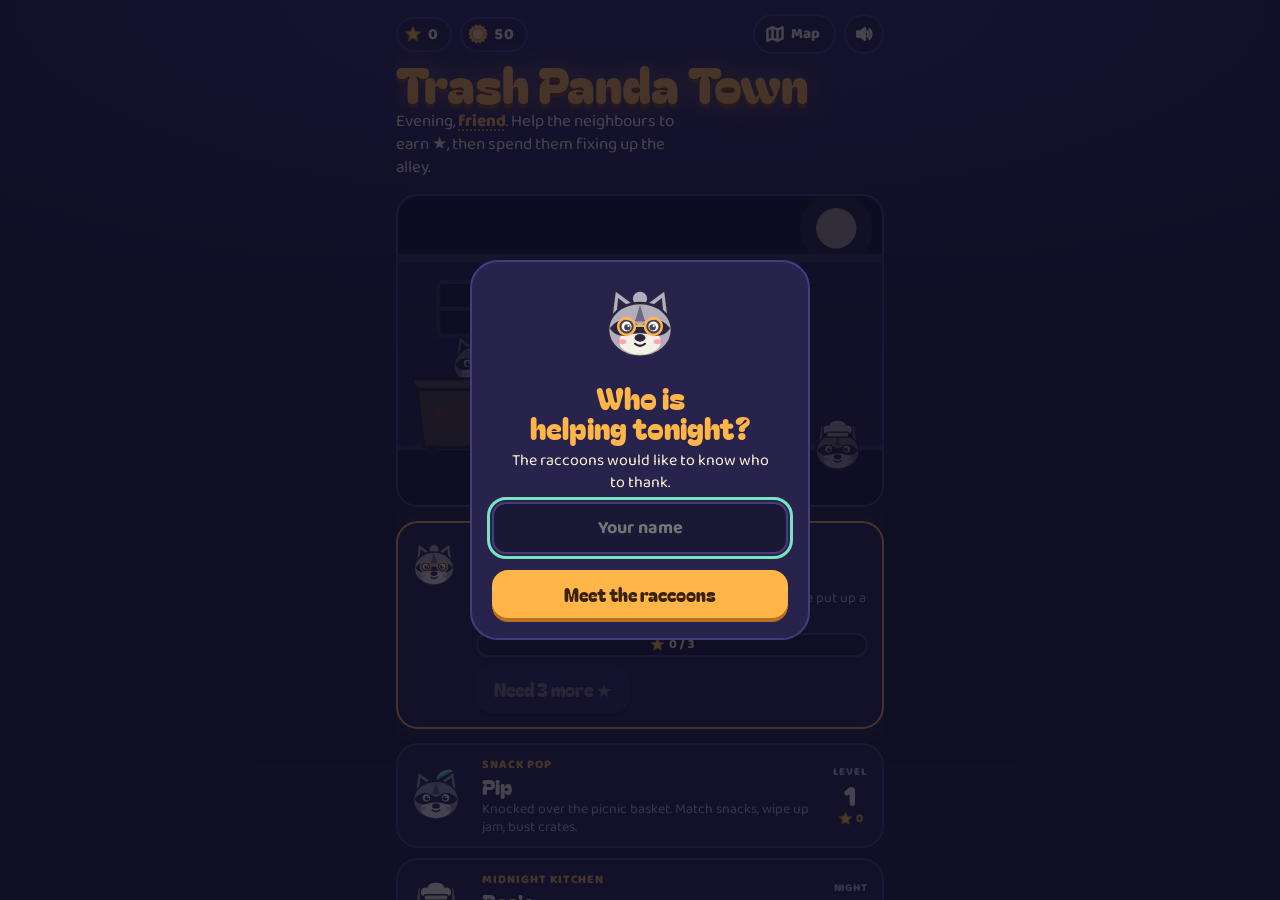
<file: index.html>
<!doctype html>
<html lang="en">
<meta charset="utf-8">
<title>Trash Panda Town</title>
<meta name="viewport" content="width=device-width, initial-scale=1, maximum-scale=1, viewport-fit=cover, user-scalable=no">
<meta name="claude:viewport-fit-sides" content="cover">
<meta name="theme-color" content="#1b1836">
<meta name="apple-mobile-web-app-capable" content="yes">
<meta name="mobile-web-app-capable" content="yes">
<meta name="apple-mobile-web-app-status-bar-style" content="black-translucent">
<meta name="apple-mobile-web-app-title" content="Trash Pandas">
<link rel="manifest" href="manifest.webmanifest">
<link rel="icon" type="image/png" href="icons/icon-192.png">
<link rel="apple-touch-icon" href="icons/apple-touch-icon.png">
<link rel="preconnect" href="https://fonts.googleapis.com">
<link rel="preconnect" href="https://fonts.gstatic.com" crossorigin>
<link rel="stylesheet" href="https://fonts.googleapis.com/css2?family=Bagel+Fat+One&family=Baloo+2:wght@500;600;700;800&display=swap">
<style>
:root{
  /* Layout: one phone-width column. Town = glowing sign, string lights, a stack of neighbour rows.
     Each game = raccoon speech bubble on top, board in the middle, thumb controls at the bottom. */
  --night:#1b1836; --dusk:#27234d; --alley:#373166; --line:#433d7a;
  --lamp:#ffb547; --lamp-deep:#b8701c; --moon:#fff3d6; --muted:#bdb6de;
  --mint:#79e2c0; --berry:#ff7096; --bin:#3f7a62; --bin2:#2a5444; --ink:#2a2640;
  /* surfaces that the region theme swaps */
  --glow:#2e2963; --hover:#5b54a0; --deep:#15122c; --sky:#151230; --well:#1f1c40; --tile:#2b2755;
  --check1:#2c2857; --check2:#242046; --picked:#3b3672; --hid:#3a3566; --hidline:#4f4890;
  --vip:#3a2f4f; --ready:#24394f; --miss:#8f88b8; --missink:#4a4470; --lid:#7d78a8; --scrim:rgba(14,12,32,.76);
  --display:"Bagel Fat One","Arial Rounded MT Bold","Trebuchet MS",system-ui,sans-serif;
  --body:"Baloo 2","Trebuchet MS",system-ui,sans-serif;
  color-scheme:dark;
}
*{box-sizing:border-box}
[hidden]{display:none!important}
html{height:100%;box-sizing:border-box;background:var(--night);transition:background-color 1.2s}
body{height:100%;margin:0;background:var(--night) radial-gradient(120% 55% at 50% 0%,var(--glow) 0%,var(--night) 72%) no-repeat;color:var(--moon);font-family:var(--body);font-size:16px;overflow:hidden;overscroll-behavior:none;touch-action:manipulation;-webkit-user-select:none;user-select:none;-webkit-tap-highlight-color:transparent}
button{font:inherit;color:inherit;cursor:pointer}
:focus-visible{outline:3px solid var(--mint);outline-offset:2px}
#app{height:100%;max-width:520px;margin:0 auto;padding-left:max(16px,env(safe-area-inset-left,0px));padding-right:max(16px,env(safe-area-inset-right,0px))}
.screen{height:100%;display:flex;flex-direction:column;min-height:0}

/* ---------- Town ---------- */
.hub{overflow-y:auto;padding-block:12px 28px;gap:14px;-webkit-overflow-scrolling:touch;scrollbar-width:none}
.hubtop{position:relative;padding-top:2px}
.stars{position:absolute;inset:0;pointer-events:none}
.stars span{position:absolute;width:3px;height:3px;border-radius:50%;background:var(--moon);animation:tw 2.6s ease-in-out infinite alternate}
.moon{position:absolute;right:4px;top:78px;width:84px;height:84px;border-radius:50%;
  background:radial-gradient(circle at 30% 36%,rgba(42,38,64,.10) 0 9px,transparent 10px),radial-gradient(circle at 62% 62%,rgba(42,38,64,.08) 0 13px,transparent 14px),radial-gradient(circle at 70% 27%,rgba(42,38,64,.07) 0 6px,transparent 7px),var(--moon);
  box-shadow:0 0 40px rgba(255,243,214,.35),0 0 120px rgba(255,243,214,.14)}
.toprow{position:relative;display:flex;justify-content:space-between;align-items:center}
.pill{display:inline-flex;align-items:center;gap:6px;background:var(--dusk);border:2px solid var(--line);border-radius:999px;padding:3px 12px 3px 6px;font-weight:800;font-size:16px;font-variant-numeric:tabular-nums}
.iconbtn{width:40px;height:40px;border-radius:50%;background:var(--dusk);border:2px solid var(--line);display:grid;place-items:center;padding:0}
.lights{position:relative;margin-top:6px}
.lights svg{width:100%;height:auto;display:block}
.bulb.new{animation:flick 1.2s ease-out 1}
h1{position:relative;font-family:var(--display);font-weight:400;font-size:clamp(42px,12.5vw,58px);line-height:.9;margin:4px 0 10px;color:var(--lamp);text-shadow:0 4px 0 #7a4512,0 0 30px rgba(255,181,71,.45);text-wrap:balance}
.greet{position:relative;margin:0;font-size:17px;line-height:1.35;max-width:30ch}
.namebtn{background:none;border:none;padding:0;color:var(--lamp);font-weight:800;text-decoration:underline dotted;text-underline-offset:4px}
.lightnote{position:relative;margin:6px 0 0;font-size:13.5px;color:var(--muted)}
.crew{display:flex;flex-direction:column;gap:10px}
.row{display:grid;grid-template-columns:64px 1fr auto;gap:12px;align-items:center;padding:10px 14px 10px 8px;background:var(--dusk);border:2px solid var(--line);border-radius:22px;text-align:left;transition:transform .12s,border-color .12s}
.row:hover{border-color:var(--hover)}
.row:active{transform:scale(.98)}
.row .who{display:flex;flex-direction:column;min-width:0}
.row .game{font-size:12px;font-weight:800;letter-spacing:.08em;text-transform:uppercase;color:var(--lamp)}
.row h3{font-family:var(--display);font-weight:400;font-size:21px;line-height:1.05;margin:1px 0 0}
.row p{margin:3px 0 0;font-size:14px;line-height:1.3;color:var(--muted)}
.lv{display:flex;flex-direction:column;align-items:center;font-size:11px;font-weight:800;letter-spacing:.08em;text-transform:uppercase;color:var(--muted)}
.lv b{font-family:var(--display);font-weight:400;font-size:26px;letter-spacing:0;color:var(--moon);line-height:1.05}
.fact{margin:2px 0 0;padding:12px 14px;border-radius:18px;border:2px dashed var(--line);font-size:14px;line-height:1.4;color:var(--muted);display:flex;gap:10px;align-items:flex-start}
.fact svg{flex:none;color:var(--lamp);margin-top:2px}
.fact b{color:var(--moon);display:block;font-size:12px;letter-spacing:.08em;text-transform:uppercase}
.dedi{margin:0;text-align:center;font-size:14px;color:var(--muted)}

/* ---------- Game shell ---------- */
.gamebar{display:flex;align-items:center;gap:10px;padding-block:10px 6px}
.back{background:var(--dusk);border:2px solid var(--line);border-radius:999px;padding:4px 14px 4px 10px;font-weight:800;display:inline-flex;align-items:center;gap:2px}
.gtitle{flex:1;min-width:0;font-family:var(--display);font-size:20px;line-height:1.05}
.gtitle small{display:block;font-family:var(--body);font-weight:800;font-size:12px;letter-spacing:.08em;text-transform:uppercase;color:var(--lamp)}
.bubble{display:flex;align-items:center;gap:8px;min-height:78px}
.bubble .face{flex:none}
.say{position:relative;flex:1;background:var(--moon);color:var(--ink);border-radius:18px;padding:8px 12px;font-size:15px;line-height:1.3;font-weight:600}
.say::before{content:"";position:absolute;left:-7px;top:50%;margin-top:-7px;border:7px solid transparent;border-right-color:var(--moon);border-left:0}
.say b{font-weight:800}
.stats{display:flex;gap:6px;flex-wrap:wrap;align-items:center;padding-block:8px;min-height:48px}
.chip{display:inline-flex;align-items:center;gap:5px;background:var(--dusk);border:2px solid var(--line);border-radius:999px;padding:2px 12px;font-weight:800;font-size:15px;font-variant-numeric:tabular-nums;white-space:nowrap}
.chip.done{border-color:var(--mint);color:var(--mint)}
.chip .e{font-size:18px;line-height:1}
#stage{flex:1;min-height:0;display:flex;flex-direction:column;align-items:center;justify-content:center;position:relative;overflow:hidden}
#controls{display:flex;gap:10px;justify-content:center;flex-wrap:wrap;align-items:center;padding-block:10px 16px;min-height:24px}
.hint{margin:0;text-align:center;font-size:13.5px;line-height:1.35;color:var(--muted);max-width:38ch}
.btn{font-family:var(--display);font-weight:400;font-size:18px;border:none;border-radius:16px;padding:11px 18px;background:var(--lamp);color:#3a2208;box-shadow:0 4px 0 var(--lamp-deep);transition:transform .08s,box-shadow .08s;display:inline-flex;align-items:center;justify-content:center;gap:6px}
.btn:active:not(:disabled){transform:translateY(3px);box-shadow:0 1px 0 var(--lamp-deep)}
.btn.ghost{background:var(--alley);color:var(--moon);box-shadow:0 4px 0 var(--deep)}
.btn.ghost:active:not(:disabled){box-shadow:0 1px 0 var(--deep)}
.btn.ghost.on{background:var(--berry);color:var(--ink);box-shadow:0 4px 0 #a8395a}
.btn:disabled{opacity:.4;cursor:default}
.btn.sm{font-size:14px;padding:5px 9px;border-radius:11px;box-shadow:0 3px 0 var(--lamp-deep)}
.shake{animation:shake .32s}

/* ---------- Snack Pop ---------- */
.pop-board{position:relative;border-radius:18px;overflow:hidden;touch-action:none;
  background:repeating-conic-gradient(var(--check1) 0 25%,var(--check2) 0 50%) 0 0/calc(var(--cell)*2) calc(var(--cell)*2);
  box-shadow:0 0 0 3px var(--line),0 14px 30px rgba(0,0,0,.35)}
.pc{position:absolute;left:0;top:0;width:var(--cell);height:var(--cell);display:grid;place-items:center;font-size:calc(var(--cell)*.62);line-height:1;transition:transform .24s cubic-bezier(.34,1.3,.64,1)}
.pc span{display:block;transition:transform .2s,opacity .2s;filter:drop-shadow(0 3px 0 rgba(0,0,0,.28))}
.pc.sel{z-index:2}
.pc.sel span{transform:scale(1.2)}
.pc.sel::before{content:"";position:absolute;inset:3px;border-radius:14px;background:rgba(255,243,214,.15);box-shadow:inset 0 0 0 2px var(--moon)}
.pc.sp::after{content:"";position:absolute;inset:2px;border-radius:50%;border:3px dotted var(--lamp);animation:spin 4s linear infinite}
.pc.gone span{transform:scale(1.6);opacity:0}

/* ---------- Midnight Kitchen ---------- */
.mg-wrap{display:flex;flex-direction:column;align-items:center;gap:12px;width:100%}
.mg-orders{display:grid;grid-template-columns:repeat(3,minmax(0,1fr));gap:8px;width:100%}
.order{background:var(--dusk);border:2px solid var(--line);border-radius:18px;padding:6px 4px 8px;display:flex;flex-direction:column;align-items:center;gap:2px;min-width:0}
.order.ready{border-color:var(--mint);background:var(--ready)}
.oname{font-size:13px;font-weight:800;line-height:1.1}
.wants{display:flex;gap:2px;font-size:25px;line-height:1.2}
.mg-board{display:grid;grid-template-columns:repeat(6,var(--cell));grid-auto-rows:var(--cell);gap:5px;touch-action:none}
.mc{position:relative;border-radius:12px;background:var(--tile);display:grid;place-items:center;font-size:calc(var(--cell)*.6);line-height:1}
.mc span{display:block}
.mc i{position:absolute;right:4px;bottom:1px;font-style:normal;font-size:11px;font-weight:800;color:var(--muted)}
.mc.gen{background:var(--alley);box-shadow:inset 0 0 0 2px var(--lamp)}
.mc.want{box-shadow:inset 0 0 0 2px var(--mint)}
.mc.lifted span{opacity:.25}
.mc.merged span{animation:boing .42s}
.mc.spawn span{animation:drop .32s}
.drag-ghost{position:fixed;left:0;top:0;z-index:60;pointer-events:none;line-height:1;filter:drop-shadow(0 8px 6px rgba(0,0,0,.45))}

/* ---------- Bin Stacker ---------- */
.st-cv{display:block;border-radius:8px;box-shadow:0 0 0 4px var(--bin),0 0 0 7px var(--bin2),0 14px 30px rgba(0,0,0,.35);touch-action:none}
.pad{display:flex;gap:8px;justify-content:center;width:100%}
.pad button{flex:1;max-width:66px;height:54px;border-radius:16px;border:none;background:var(--alley);box-shadow:0 4px 0 var(--deep);display:grid;place-items:center;color:var(--moon);touch-action:none;padding:0}
.pad button.hot{background:var(--lamp);color:#3a2208;box-shadow:0 4px 0 var(--lamp-deep)}
.pad button:active{transform:translateY(3px);box-shadow:0 1px 0 var(--deep)}
.pad button.hot:active{box-shadow:0 1px 0 var(--lamp-deep)}

/* ---------- Moon Bingo ---------- */
.bg-wrap{display:flex;flex-direction:column;align-items:center;gap:12px}
.caller{display:flex;align-items:center;gap:12px;justify-content:center;height:78px}
.ball{width:76px;height:76px;flex:none;border-radius:50%;background:radial-gradient(circle at 32% 30%,#fffdf6 0 14%,var(--moon) 15% 62%,#e9d29d 100%);color:var(--ink);display:flex;flex-direction:column;align-items:center;justify-content:center;font-family:var(--display);font-size:30px;line-height:.9;box-shadow:0 0 34px rgba(255,243,214,.42);font-variant-numeric:tabular-nums}
.ball small{font-family:var(--body);font-weight:800;font-size:13px;letter-spacing:.12em}
.ball.in{animation:roll .5s cubic-bezier(.3,1.4,.6,1)}
.hist{display:flex;gap:6px}
.hist span{width:34px;height:34px;border-radius:50%;background:var(--alley);display:grid;place-items:center;font-weight:800;font-size:14px;font-variant-numeric:tabular-nums}
.card{display:grid;grid-template-columns:repeat(5,var(--bc));gap:5px;padding:10px;background:var(--dusk);border:2px solid var(--line);border-radius:20px}
.card .hd{font-family:var(--display);font-size:calc(var(--bc)*.48);color:var(--lamp);text-align:center;line-height:1.15}
.bcell{position:relative;height:var(--bc);border:none;border-radius:12px;background:var(--moon);color:var(--ink);font-weight:800;font-size:calc(var(--bc)*.4);display:grid;place-items:center;padding:0;font-variant-numeric:tabular-nums}
.bcell svg{position:absolute;left:8%;top:8%;width:84%;height:84%;color:var(--berry);opacity:.88;animation:stamp .26s}
.bcell.free{background:var(--lamp);font-size:calc(var(--bc)*.2);letter-spacing:.08em;align-items:end;padding-bottom:2px}
.bcell.free svg{color:var(--ink);opacity:.35;animation:none}
.bcell.miss{box-shadow:0 0 0 3px var(--mint);animation:pulse 1.2s ease-in-out infinite}
.btn.ready{background:var(--mint);box-shadow:0 4px 0 #3c9a7c;animation:pulse 1s ease-in-out infinite}

/* ---------- Shiny Sort ---------- */
.jars{display:flex;flex-wrap:wrap;justify-content:center;gap:22px 12px;padding-top:16px}
.jar{width:var(--jw);display:flex;flex-direction:column;align-items:center;background:none;border:none;padding:0;transition:transform .18s}
.jar .lid{width:78%;height:10px;margin-bottom:2px;border-radius:6px 6px 2px 2px;background:var(--lid)}
.jar .glass{width:100%;height:calc(var(--it)*4 + 30px);border-radius:10px 10px 22px 22px;background:rgba(255,243,214,.07);border:3px solid rgba(255,243,214,.32);display:flex;flex-direction:column-reverse;align-items:center;justify-content:flex-start;gap:3px;padding:8px 0 6px}
.jar.sel{transform:translateY(-14px)}
.jar.sel .glass{border-color:var(--lamp)}
.jar.done .glass{border-color:var(--mint);box-shadow:0 0 18px rgba(121,226,192,.35)}
.jar.done .lid{background:var(--mint)}
.tr{width:var(--it);height:var(--it);flex:none;border-radius:50%;display:grid;place-items:center;font-size:calc(var(--it)*.58);line-height:1;box-shadow:inset 0 -3px 0 rgba(0,0,0,.18);transition:transform .15s}
.tr.up{transform:translateY(-6px)}

/* ---------- Modal, toast ---------- */
.modal{position:fixed;inset:0;z-index:50;background:var(--scrim);display:grid;place-items:center;padding-block:24px;padding-left:max(16px,env(safe-area-inset-left,0px));padding-right:max(16px,env(safe-area-inset-right,0px))}
.sheet{width:100%;max-width:340px;background:var(--dusk);border:2px solid var(--line);border-radius:28px;padding:20px 20px 20px;text-align:center;display:flex;flex-direction:column;align-items:center;gap:8px;animation:rise .38s cubic-bezier(.3,1.3,.6,1)}
.sheet h2{font-family:var(--display);font-weight:400;font-size:30px;line-height:1;margin:0;color:var(--lamp);text-wrap:balance}
.sheet p{margin:0;line-height:1.4;max-width:30ch}
.reward{display:inline-flex;align-items:center;gap:6px;font-family:var(--display);font-size:24px;color:var(--lamp)}
.mbtns{display:flex;flex-direction:column;gap:10px;width:100%;margin-top:8px}
#nameInput{width:100%;font:inherit;font-size:18px;font-weight:700;padding:10px 14px;border-radius:14px;border:2px solid var(--line);background:var(--night);color:var(--moon);text-align:center;-webkit-user-select:text;user-select:text}
.toast{position:fixed;left:50%;bottom:calc(24px + env(safe-area-inset-bottom,0px));transform:translateX(-50%);z-index:55;background:var(--moon);color:var(--ink);padding:9px 16px;border-radius:18px;font-weight:800;box-shadow:0 8px 24px rgba(0,0,0,.4);transition:opacity .3s,transform .3s;width:max-content;max-width:calc(100% - 32px);text-align:center}
.toast.out{opacity:0;transform:translate(-50%,10px)}

@keyframes tw{from{opacity:.2}to{opacity:.85}}
@keyframes flick{0%,24%,48%{opacity:.15}12%,36%,100%{opacity:1}}
@keyframes spin{to{transform:rotate(360deg)}}
@keyframes shake{25%{transform:translateX(-6px)}50%{transform:translateX(6px)}75%{transform:translateX(-3px)}}
@keyframes boing{0%{transform:scale(.4)}60%{transform:scale(1.25)}100%{transform:scale(1)}}
@keyframes drop{0%{transform:translateY(-14px) scale(.6);opacity:0}100%{transform:none;opacity:1}}
@keyframes roll{0%{transform:translateX(-60px) rotate(-200deg) scale(.6);opacity:0}100%{transform:none;opacity:1}}
@keyframes stamp{0%{transform:scale(1.8);opacity:0}100%{transform:scale(1)}}
@keyframes pulse{50%{transform:scale(1.05)}}
@keyframes rise{0%{transform:translateY(40px) scale(.9);opacity:0}100%{transform:none;opacity:1}}
@media (prefers-reduced-motion:reduce){
  *,*::before,*::after{animation-duration:.01ms!important;animation-iteration-count:1!important;transition-duration:.01ms!important}
}
/* =====================================================================
   v2 additions: town scene, projects, stars, boosters and harder games.
   ===================================================================== */
.pills{display:flex;gap:8px}
.pill svg{flex:none}
h1{font-size:clamp(36px,10.5vw,50px);margin:6px 0 6px}
.iconbtn.sm{width:34px;height:34px;flex:none}
.lv em{display:inline-flex;align-items:center;gap:3px;font-style:normal;font-size:12px;color:var(--lamp);letter-spacing:0}

/* town scene */
.scene{border-radius:22px;overflow:hidden;border:2px solid var(--line);background:var(--sky);line-height:0;flex:none}
.scene svg{width:100%;height:auto;display:block}
.pj.new{animation:built 1.1s cubic-bezier(.3,1.4,.6,1) both;transform-box:fill-box;transform-origin:50% 100%}
.tw{animation:tw 1.8s ease-in-out infinite alternate}
.tw:nth-of-type(2n){animation-delay:.6s}
.tw:nth-of-type(3n){animation-delay:1.1s}
.buzz{animation:neon 4s linear infinite}
.flame{animation:flame .5s ease-in-out infinite alternate;transform-box:fill-box;transform-origin:50% 100%}

/* next project card */
.project{display:grid;grid-template-columns:56px 1fr;gap:12px;align-items:start;padding:12px 14px 14px 10px;background:var(--dusk);border:2px solid var(--lamp);border-radius:22px;box-shadow:0 0 24px rgba(255,181,71,.14);flex:none}
.pface{padding-top:4px}
.pbody{display:flex;flex-direction:column;gap:6px;min-width:0}
.eyebrow{font-size:12px;font-weight:800;letter-spacing:.08em;text-transform:uppercase;color:var(--lamp)}
.pbody h3{font-family:var(--display);font-weight:400;font-size:22px;line-height:1.05;margin:0}
.pbody p{margin:0;font-size:14px;line-height:1.35;color:var(--muted)}
.pbar{position:relative;height:24px;border-radius:999px;background:var(--night);border:2px solid var(--line);overflow:hidden}
.pbar i{position:absolute;inset:0 auto 0 0;background:linear-gradient(90deg,var(--lamp-deep),var(--lamp));border-radius:999px;transition:width .6s}
.pbar span{position:relative;display:flex;align-items:center;justify-content:center;gap:4px;height:100%;font-size:13px;font-weight:800;font-variant-numeric:tabular-nums;color:var(--moon);text-shadow:0 1px 2px rgba(0,0,0,.6)}
.pbody .btn{align-self:flex-start;margin-top:2px}

/* modal results */
.starrow{display:flex;gap:6px;justify-content:center;align-items:flex-end;margin:2px 0}
.starrow span{animation:starpop .45s cubic-bezier(.3,1.6,.6,1) both}
.starrow span:nth-child(2){transform:translateY(-8px)}
.starrow span:nth-child(2) svg{width:56px;height:56px}
.starrow span:not(.on){animation-name:fadein}
.mnote{font-size:13.5px;color:var(--muted)}
.bnote{margin:-6px 0 0;font-size:12.5px;color:var(--berry)}
.tut{margin:0;padding:0 0 0 22px;text-align:left;display:flex;flex-direction:column;gap:8px;font-size:15px;line-height:1.4;max-width:32ch}
.tut li::marker{color:var(--lamp);font-weight:800}
.sheet{max-height:100%;overflow-y:auto}
.chip.warn{border-color:var(--berry);color:var(--berry)}

/* ---------- Snack Pop ---------- */
.jm{position:absolute;left:0;top:0;width:var(--cell);height:var(--cell);pointer-events:none}
.jm.j1::before,.jm.j2::before{content:"";position:absolute;inset:2px;border-radius:30%;background:rgba(255,112,150,.38)}
.jm.j2::before{background:rgba(255,112,150,.66);box-shadow:inset 0 0 0 3px rgba(255,190,210,.55)}
.basket{position:absolute;left:0;right:0;bottom:0;height:calc(var(--cell)*2);pointer-events:none;background:linear-gradient(transparent,rgba(121,226,192,.18));border-top:2px dashed rgba(121,226,192,.5);display:flex;align-items:flex-end;justify-content:center}
.basket span{font-size:12px;font-weight:800;letter-spacing:.08em;text-transform:uppercase;color:var(--mint);padding-bottom:2px;opacity:.8}
.pop-sel{position:absolute;left:0;top:0;width:var(--cell);height:var(--cell);pointer-events:none;z-index:3;border-radius:14px;box-shadow:inset 0 0 0 3px var(--moon);background:rgba(255,243,214,.14)}
.pc.sp-h span,.pc.sp-v span,.pc.sp-b span,.pc.sp-r span{position:relative;z-index:1}
.pc.sp-h::before,.pc.sp-v::before{content:"";position:absolute;background:var(--moon);border-radius:4px;opacity:.85;box-shadow:0 0 10px var(--lamp)}
.pc.sp-h::before{left:6%;right:6%;top:46%;height:9%}
.pc.sp-v::before{top:6%;bottom:6%;left:46%;width:9%}
.pc.sp-b::before{content:"";position:absolute;inset:7%;border-radius:50%;background:radial-gradient(circle,rgba(255,181,71,.55),transparent 70%);animation:pulse 1.1s ease-in-out infinite}
.pc.sp-r span{animation:spin 6s linear infinite}
.pc.sp-r::before{content:"";position:absolute;inset:4%;border-radius:50%;background:conic-gradient(#ff7096,#ffb547,#79e2c0,#6fa8ff,#b994ff,#ff7096);opacity:.55;filter:blur(2px)}
.pc.made span{animation:boing .45s}
.pc.crate{z-index:1}
.pc.crate i{position:absolute;inset:6%;border-radius:18%;background:repeating-linear-gradient(90deg,#b0773d 0 30%,#9a6430 30% 34%);box-shadow:inset 0 0 0 3px #6e4320,0 3px 0 rgba(0,0,0,.3)}
.pc.crate i::after{content:"";position:absolute;inset:0;border-radius:inherit;background:linear-gradient(45deg,transparent 46%,#6e4320 46% 54%,transparent 54%)}
.pc.crate.hp2 i{box-shadow:inset 0 0 0 3px #6e4320,inset 0 0 0 7px #8f97a8,0 3px 0 rgba(0,0,0,.3)}
.pc.crate.hp2 i::before{content:"";position:absolute;left:0;right:0;top:44%;height:12%;background:#8f97a8}
.pc.crate.hit i{animation:shake .3s}
.pc.acorn span{animation:none;filter:drop-shadow(0 0 6px rgba(121,226,192,.8)) drop-shadow(0 3px 0 rgba(0,0,0,.28))}
.pc.hint span{animation:wiggle .9s ease-in-out infinite}
.pop-board.aiming{box-shadow:0 0 0 3px var(--berry),0 14px 30px rgba(0,0,0,.35);cursor:crosshair}
.fx{position:absolute;pointer-events:none;z-index:4}
.fx.h{left:0;right:0;height:var(--cell);background:linear-gradient(transparent 30%,rgba(255,243,214,.95) 50%,transparent 70%);animation:fxline .5s ease-out forwards}
.fx.v{top:0;bottom:0;width:var(--cell);background:linear-gradient(90deg,transparent 30%,rgba(255,243,214,.95) 50%,transparent 70%);animation:fxline .5s ease-out forwards}
.fx.b{border-radius:50%;background:radial-gradient(circle,rgba(255,243,214,.9),rgba(255,181,71,.55) 45%,transparent 70%);animation:fxboom .5s ease-out forwards}
.fx.r{border-radius:50%;box-shadow:0 0 0 4px #b994ff,0 0 30px #79e2c0;animation:fxring .5s ease-out forwards}
.fx.all{inset:0;background:radial-gradient(circle,rgba(255,243,214,.8),rgba(185,148,255,.35) 60%,transparent);animation:fxboom .5s ease-out forwards}
.cheer{position:absolute;left:0;right:0;top:38%;z-index:5;text-align:center;pointer-events:none;font-family:var(--display);font-size:40px;color:var(--lamp);text-shadow:0 4px 0 #7a4512,0 0 20px rgba(0,0,0,.5);animation:cheer 1s ease-out forwards}

/* ---------- Midnight Kitchen ---------- */
.order{position:relative}
.order.vip{border-color:var(--lamp);background:var(--vip)}
.order.vip .oname{color:var(--lamp)}
.order.empty{opacity:.45;border-style:dashed;justify-content:center;min-height:100px}
.patience{width:80%;height:6px;border-radius:3px;background:var(--night);overflow:hidden;margin-top:2px}
.patience i{display:block;height:100%;background:var(--lamp);transition:width .3s}
.mc.box{background:repeating-linear-gradient(90deg,#9a6430 0 28%,#87582a 28% 32%);box-shadow:inset 0 0 0 3px #6e4320}
.mc.box b{font-size:calc(var(--cell)*.42);opacity:.45;filter:grayscale(.6)}
.mc.picked{box-shadow:inset 0 0 0 3px var(--moon);background:var(--picked)}
.mc.opened span{animation:boing .5s}

/* ---------- Bin Stacker ---------- */
.pad{gap:6px}
.pad button{max-width:58px;height:52px;border-radius:14px}

/* ---------- Moon Bingo ---------- */
.bg-wrap{gap:10px;width:100%}
.caller{gap:10px;width:100%;justify-content:space-between}
.ballbox{position:relative;width:78px;height:78px;flex:none;display:grid;place-items:center}
.ballbox .ball{width:64px;height:64px;font-size:26px}
.ring{position:absolute;inset:0;transform:rotate(-90deg)}
.ring circle{fill:none;stroke:var(--line);stroke-width:6}
.ring .rp{stroke:var(--lamp);stroke-dasharray:100;stroke-linecap:round}
.cmid{flex:1;min-width:0;display:flex;flex-direction:column;gap:6px}
.hist{min-height:28px}
.hist span{width:28px;height:28px;font-size:13px;background:var(--moon);color:var(--ink)}
.rivals{display:flex;flex-wrap:wrap;gap:4px}
.rv{font-size:12px;font-weight:700;padding:1px 8px;border-radius:999px;background:var(--dusk);border:1.5px solid var(--line);white-space:nowrap}
.rv.warm{border-color:var(--lamp);color:var(--lamp)}
.rv.hot{border-color:var(--berry);color:var(--berry);animation:pulse .8s ease-in-out infinite}
.rv.out{opacity:.4;text-decoration:line-through}
.patbox{flex:none;display:flex;flex-direction:column;align-items:center;gap:2px}
.patbox small{font-size:10.5px;font-weight:800;letter-spacing:.05em;text-transform:uppercase;color:var(--muted);text-align:center;max-width:64px;line-height:1.1}
.cards{display:grid;gap:10px;justify-content:center;align-items:start}
.card{gap:3px;padding:6px;border-radius:14px}
.bcell{border-radius:calc(var(--bc)*.2)}
.bcell span{position:relative;z-index:1}
.bcell.tgt{box-shadow:inset 0 0 0 2px var(--lamp)}
.bcell.bolt::after{content:"⚡";position:absolute;right:1px;top:-1px;font-size:calc(var(--bc)*.28);line-height:1}
.bcell.bolt.charged::after{opacity:.3}
.bcell.daub span{opacity:.55}
.bcell.miss{box-shadow:none;animation:none;background:var(--miss);color:var(--missink);text-decoration:line-through}
.cards.aiming .bcell:not(.daub){box-shadow:0 0 0 2px var(--berry)}

/* ---------- Shiny Sort ---------- */
.jars{gap:22px var(--gx,12px)}
.tr.hid{background:var(--hid);color:var(--muted);font-family:var(--display);box-shadow:inset 0 0 0 2px var(--line)}

@keyframes built{0%{transform:scale(.2) translateY(20px);opacity:0}100%{transform:none;opacity:1}}
@keyframes neon{0%,18%,22%,62%,64%,100%{opacity:1}20%,63%{opacity:.35}}
@keyframes flame{from{transform:scaleY(.9) scaleX(1.04)}to{transform:scaleY(1.1) scaleX(.95)}}
@keyframes starpop{0%{opacity:0;scale:.2}100%{opacity:1;scale:1}}
@keyframes fadein{from{opacity:0}to{opacity:1}}
@keyframes wiggle{0%,100%{transform:rotate(0)}25%{transform:rotate(-12deg) scale(1.1)}75%{transform:rotate(12deg) scale(1.1)}}
@keyframes fxline{0%{opacity:1;transform:scale(1,.4)}100%{opacity:0;transform:scale(1,1.4)}}
@keyframes fxboom{0%{opacity:1;transform:scale(.3)}100%{opacity:0;transform:scale(1.2)}}
@keyframes fxring{0%{opacity:1;transform:scale(.5)}100%{opacity:0;transform:scale(5)}}
@keyframes cheer{0%{opacity:0;transform:scale(.5)}20%{opacity:1;transform:scale(1.1)}80%{opacity:1;transform:translateY(-12px)}100%{opacity:0;transform:translateY(-24px)}}

/* ---------- Phones: no double-tap zoom, and fit short screens (Safari's toolbars leave roughly 560-680px) ---------- */
*{touch-action:manipulation;-webkit-touch-callout:none}
input{-webkit-touch-callout:default}
html{padding-block:env(safe-area-inset-top,0px) env(safe-area-inset-bottom,0px)}
#stage{justify-content:safe center}
.gtitle{white-space:nowrap;overflow:hidden;text-overflow:ellipsis;font-size:clamp(16px,4.8vw,20px)}
.gtitle small{overflow:hidden;text-overflow:ellipsis}
#controls{flex-wrap:nowrap;padding-bottom:12px}
#controls>.btn{flex:0 1 auto;min-width:0;white-space:nowrap;font-size:16px;padding:10px 14px}
@media (max-width:420px){.back{padding:6px 10px}.back span{display:none}}
@media (max-height:760px){
  .gamebar{padding-block:6px 2px}
  .bubble{min-height:0;gap:6px}
  .bubble .face svg{width:44px;height:44px}
  .say{font-size:14px;line-height:1.25;padding:6px 10px}
  .stats{padding-block:6px;min-height:0}
  .chip{font-size:14px;padding:1px 10px}
  #controls{padding-top:8px}
  .pad button{height:46px}
}
@media (max-height:620px){
  .bubble .face svg{width:34px;height:34px}
  .say{font-size:13px}
  .order{padding:4px 4px 6px}
}

/* =====================================================================
   Mossy Hollow: the forest region swaps the night-purple palette for pine and moss.
   ===================================================================== */
:root[data-region="forest"]{
  --night:#102620; --dusk:#1a3a2f; --alley:#28503f; --line:#356552; --muted:#b4d4c0;
  --lamp:#ffc95a; --lamp-deep:#a8741a; --mint:#8fe3a0; --bin:#8a6a3f; --bin2:#5c4528;
  --glow:#1f4a39; --hover:#4f8a6c; --deep:#0a1a14; --sky:#0d201a; --well:#132e25; --tile:#1d4033;
  --check1:#1e4234; --check2:#183629; --picked:#2f6450; --hid:#2a4f40; --hidline:#3f7a62;
  --vip:#3a3a2a; --ready:#1f4a45; --miss:#88b39a; --missink:#3c5a4a; --lid:#79a890; --scrim:rgba(6,18,14,.78);
}
.sway{animation:sway 2.6s ease-in-out infinite alternate;transform-box:view-box;transform-origin:243px 76px}
.spin{animation:spin 6s linear infinite;transform-box:fill-box;transform-origin:50% 50%}
.float{animation:float 3.6s ease-in-out infinite alternate}
.smoke{animation:float 2.4s ease-in-out infinite alternate}

/* ---------- the trip cutscene ---------- */
.cine{position:fixed;inset:0;z-index:70;background:#1b1836;transition:background-color 1.4s,opacity .45s;display:flex;flex-direction:column;align-items:center;justify-content:center;gap:16px;
  padding-block:calc(56px + env(safe-area-inset-top,0px)) calc(24px + env(safe-area-inset-bottom,0px));padding-left:max(16px,env(safe-area-inset-left,0px));padding-right:max(16px,env(safe-area-inset-right,0px));cursor:pointer}
.cine.out{opacity:0}
.cine-art{width:100%;max-width:480px;flex:none}
.cine-art .shot{animation:fadein .7s ease-out both;border-radius:22px;overflow:hidden;line-height:0;border:2px solid rgba(255,243,214,.18)}
.cine-art svg{width:100%;height:auto;display:block}
.cine-cap{width:100%;max-width:480px;gap:10px}
.cine-cap .say{font-size:17px;line-height:1.35;padding:12px 16px;box-shadow:0 10px 30px rgba(0,0,0,.35);animation:fadein .5s .15s ease-out both}
.cine-tap{margin:0;font-size:13px;font-weight:800;letter-spacing:.08em;text-transform:uppercase;color:rgba(255,243,214,.6);animation:pulse 1.6s ease-in-out infinite}
.cine-skip{position:absolute;top:calc(12px + env(safe-area-inset-top,0px));right:max(16px,env(safe-area-inset-right,0px));background:rgba(255,243,214,.12);border:2px solid rgba(255,243,214,.3);border-radius:999px;padding:4px 16px;font-weight:800;color:var(--moon)}
.cine-art .shot.bare{border:0;border-radius:0;overflow:visible;line-height:inherit}
.cine .letter{border-radius:6px;line-height:1.45;background:#f3e3bf;color:#4a3420;border:0;padding:22px 24px 18px;font-size:16px;transform:rotate(-1.5deg);box-shadow:0 14px 34px rgba(0,0,0,.45);
  background-image:radial-gradient(120% 80% at 50% 50%,transparent 60%,rgba(140,90,40,.25))}
.cine .letter p{margin:0 0 10px}
.cine .letter .sig{text-align:right;font-weight:800;margin:4px 0 0}
.pan{animation:pan 11s linear both}
.bob{animation:bob .5s ease-in-out infinite alternate}
.flyin{animation:flyin 1.6s cubic-bezier(.2,.8,.3,1) both}
@keyframes sway{from{transform:rotate(-7deg)}to{transform:rotate(7deg)}}
@keyframes float{from{transform:translateY(0)}to{transform:translateY(-6px)}}
@keyframes pan{from{transform:translateX(0)}to{transform:translateX(-400px)}}
@keyframes bob{from{transform:translateY(0)}to{transform:translateY(-4px)}}
@keyframes flyin{0%{transform:translate(-160px,-60px);opacity:0}20%{opacity:1}100%{transform:none}}

/* ---------- map ---------- */
.tools{display:flex;gap:8px;align-items:center}
.iconbtn.wide{position:relative;width:auto;border-radius:999px;display:flex;gap:6px;padding:0 14px 0 10px;font-weight:800;font-size:15px}
.iconbtn .dot{display:none;position:absolute;top:-3px;right:-3px;width:13px;height:13px;border-radius:50%;background:var(--berry);border:2px solid var(--night)}
.iconbtn.new{border-color:var(--lamp);color:var(--lamp)}
.iconbtn.new .dot{display:block;animation:pulse 1.2s ease-in-out infinite}
.mapview{position:fixed;inset:0;z-index:65;background:var(--night) radial-gradient(120% 55% at 50% 0%,var(--glow) 0%,var(--night) 72%) no-repeat;overflow-y:auto;overscroll-behavior:contain;
  padding:calc(12px + env(safe-area-inset-top,0px)) max(16px,env(safe-area-inset-right,0px)) calc(24px + env(safe-area-inset-bottom,0px)) max(16px,env(safe-area-inset-left,0px));
  display:flex;flex-direction:column;gap:14px;animation:fadein .25s ease-out both}
.mapview>*{width:100%;max-width:488px;margin-inline:auto}
.maphead{display:flex;justify-content:space-between;align-items:center}
.maphead h2{margin:0;font-family:var(--display);font-weight:400;font-size:34px;line-height:1;color:var(--lamp);text-shadow:0 3px 0 #7a4512}
.mapcard{width:min(100%,max(250px,calc((100dvh - 300px) * .75)));line-height:0;border-radius:20px;box-shadow:0 14px 34px rgba(0,0,0,.4);transform:rotate(-.6deg)}
.mapcard svg{width:100%;height:auto;display:block}
.mnode{cursor:pointer;outline:none}
.mnode .hl{opacity:0;transition:opacity .2s}
.mnode.sel .hl,.mnode:focus-visible .hl{opacity:1}
.mnode .ring{transform-box:fill-box;transform-origin:center;animation:mring 1.6s ease-out infinite}
.pin{animation:pinbob 1.8s ease-in-out infinite}
.fog{animation:fogdrift 7s ease-in-out infinite alternate}
.beam{transform-box:fill-box;transform-origin:left center;animation:beam 2.4s ease-in-out infinite alternate}
.mapinfo{background:var(--dusk);border:2px solid var(--line);border-radius:20px;padding:14px 16px 16px;display:flex;flex-direction:column;gap:8px}
.mapinfo h3{margin:0;font-family:var(--display);font-weight:400;font-size:24px;line-height:1.05;color:var(--moon)}
.mapinfo p{margin:0;line-height:1.35;color:var(--muted)}
.mapinfo .mlock{color:var(--lamp);font-weight:800;font-size:14px}
.mapinfo .btn{margin-top:4px;align-self:flex-start}
@keyframes mring{from{transform:scale(.8);opacity:.9}to{transform:scale(1.35);opacity:0}}
@keyframes pinbob{50%{transform:translateY(-5px)}}
@keyframes fogdrift{to{transform:translateX(6px)}}
@keyframes beam{to{opacity:.25}}

/* ---------- save codes ---------- */
#mExtra:has(.codebox){align-self:stretch;width:100%}
.codebox{display:block;width:100%;box-sizing:border-box;min-height:96px;resize:none;font:600 12px/1.35 ui-monospace,Menlo,monospace;word-break:break-all;padding:10px 12px;border-radius:14px;border:2px solid var(--line);background:var(--night);color:var(--moon);
  -webkit-user-select:text;user-select:text;-webkit-touch-callout:default}
.linkbtn{align-self:center;background:none;border:0;padding:6px 10px;font-size:14px;font-weight:700;color:var(--muted);text-decoration:underline dotted;text-underline-offset:4px}
#mExtra:has(.sndset){align-self:stretch;width:100%}
.sndset{display:flex;flex-direction:column;gap:12px;margin-top:4px}
.sndrow{display:flex;align-items:center;justify-content:space-between;flex-wrap:wrap;gap:8px 12px;text-align:left;font-weight:800;color:var(--moon)}
.seg{display:flex;gap:4px;padding:4px;border-radius:16px;background:var(--deep)}
.seg button{font-family:var(--display);font-size:15px;color:var(--muted);background:none;border:none;border-radius:12px;padding:7px 12px;transition:background .12s,color .12s}
.seg button[aria-checked="true"]{background:var(--lamp);color:#3a2208;box-shadow:0 2px 0 var(--lamp-deep)}
.seg button:focus-visible{outline:3px solid var(--mint);outline-offset:1px}
</style>
<div id="app">
  <section id="hub" class="screen hub">
    <header class="hubtop">
      <div class="toprow">
        <span class="pills"><span class="pill" id="hubStars"></span><span class="pill" id="hubCaps"></span></span>
        <span class="tools"><button class="iconbtn wide" id="mapBtn" type="button" aria-label="Map"></button><button class="iconbtn" id="muteBtn" aria-label="Sound settings"></button></span>
      </div>
      <h1 id="townName">Trash Panda Town</h1>
      <p class="greet" id="greet"></p>
    </header>
    <div class="scene" id="scene"></div>
    <div class="project" id="project"></div>
    <div class="crew" id="crew"></div>
    <p class="fact" id="fact"></p>
    <p class="dedi" id="dedi" hidden></p>
    <button class="linkbtn" id="saveBtn" type="button">Back up or move my progress</button>
  </section>

  <section id="game" class="screen" hidden>
    <div class="gamebar">
      <button class="back" id="backBtn" aria-label="Back to town"><svg viewBox="0 0 24 24" width="18" height="18" fill="none" stroke="currentColor" stroke-width="3" stroke-linecap="round" stroke-linejoin="round" aria-hidden="true"><path d="M15 5l-7 7 7 7"/></svg><span>Town</span></button>
      <div class="gtitle" id="gTitle"></div>
      <button class="iconbtn sm" id="helpBtn" aria-label="How to play"></button>
      <span class="pill" id="gCaps"></span>
    </div>
    <div class="bubble"><div class="face" id="gFace"></div><div class="say" id="gSay"></div></div>
    <div class="stats" id="stats"></div>
    <div id="stage"></div>
    <div id="controls"></div>
  </section>
</div>

<div id="modal" class="modal" hidden role="dialog" aria-modal="true" aria-labelledby="mTitle">
  <div class="sheet">
    <div id="mFace"></div>
    <h2 id="mTitle"></h2>
    <p id="mText"></p>
    <div id="mExtra"></div>
    <div class="mbtns" id="mBtns"></div>
  </div>
</div>
<script>
(() => {
'use strict';
const BUILD = '20261121212340';
// Put your own note here and it shows at the bottom of the town page.
const DEDICATION = '';

/* ---------- helpers ---------- */
const $ = (s, el = document) => el.querySelector(s);
const h = (tag, cls, html) => { const e = document.createElement(tag); if (cls) e.className = cls; if (html != null) e.innerHTML = html; return e; };
const rnd = n => Math.floor(Math.random() * n);
const sleep = ms => new Promise(r => setTimeout(r, ms));
const shuffle = a => { for (let i = a.length - 1; i > 0; i--) { const j = rnd(i + 1); [a[i], a[j]] = [a[j], a[i]]; } return a; };
const esc = s => String(s).replace(/[&<>"']/g, c => ({ '&': '&amp;', '<': '&lt;', '>': '&gt;', '"': '&quot;', "'": '&#39;' }[c]));
const plural = (n, w) => `${n} ${w}${n === 1 ? '' : 's'}`;
const stage = $('#stage'), controls = $('#controls'), statsEl = $('#stats');
const modalOpen = () => !$('#modal').hidden;

/* ---------- save data ---------- */
const KEY = 'trash-panda-town-v2', OLD_KEY = 'trash-panda-town-v1';
const ORDER = ['pop', 'merge', 'stack', 'bingo', 'sort'];
const fresh = () => ({
  v: 2, name: '', caps: 50, stars: 0, totalStars: 0, helps: 0, parties: 0, sfx: 2, music: 1,
  lv: { pop: 1, merge: 1, stack: 1, bingo: 1, sort: 1 }, got: { pop: 0, merge: 0, stack: 0, bingo: 0, sort: 0 },
  best: {}, town: [], region: 'alley', trip: 0, kitchen: null, tut: {},
});
let S = fresh();
function load() {
  try {
    const v2 = JSON.parse(localStorage.getItem(KEY));
    if (v2) return v2;
    const v1 = JSON.parse(localStorage.getItem(OLD_KEY));
    if (v1) return { name: v1.name || '', sfx: v1.muted ? 0 : 2, music: v1.muted ? 0 : 1, caps: 50 + (v1.caps || 0), migrated: true };
  } catch (e) {}
  return null;
}
function save() { try { localStorage.setItem(KEY, JSON.stringify(S)); } catch (e) {} }
function spend(cost) {
  if (S.caps < cost) { toast(`You need ${cost - S.caps} more caps for that.`); sfx.bad(); return false; }
  S.caps -= cost; save(); updateCaps(); return true;
}

const buzz = ms => { try { navigator.vibrate && navigator.vibrate(ms); } catch (e) {} };

/* ---------- art ---------- */
const CAP = (() => {
  let p = '';
  for (let i = 0; i < 28; i++) { const a = i / 28 * Math.PI * 2, r = i % 2 ? 10 : 12; p += (i ? 'L' : 'M') + (12 + r * Math.cos(a)).toFixed(2) + ' ' + (12 + r * Math.sin(a)).toFixed(2); }
  return `<svg viewBox="0 0 24 24" width="20" height="20" aria-hidden="true"><path d="${p}Z" fill="#ffb547"/><circle cx="12" cy="12" r="7" fill="#ffd486"/><circle cx="12" cy="12" r="7" fill="none" stroke="#c9822a" stroke-width="1.2"/></svg>`;
})();
const CAPSM = CAP.replace('width="20" height="20"', 'width="14" height="14"');
const STAR_PATH = 'M12 1.8l3.1 6.4 7 1-5.1 4.9 1.2 7-6.2-3.3-6.2 3.3 1.2-7L1.9 9.2l7-1z';
const STAR = (s = 20, on = true) => `<svg viewBox="0 0 24 24" width="${s}" height="${s}" aria-hidden="true"><path d="${STAR_PATH}" style="fill:${on ? '#ffd23f' : 'var(--hid)'};stroke:${on ? '#b8701c' : 'var(--hidline)'}" stroke-width="1.6" stroke-linejoin="round"/></svg>`;
const STARSM = STAR(15);
// Raccoon tracks look like tiny hands with five long fingers.
const PAW = `<svg viewBox="0 0 40 40" fill="currentColor" aria-hidden="true"><path d="M11 25 Q20 18 29 25 Q32 33 20 35 Q8 33 11 25Z"/><ellipse cx="7" cy="19" rx="2.7" ry="5.2" transform="rotate(-40 7 19)"/><ellipse cx="12.6" cy="11.5" rx="2.7" ry="6.2" transform="rotate(-16 12.6 11.5)"/><ellipse cx="20" cy="9" rx="2.7" ry="6.6"/><ellipse cx="27.4" cy="11.5" rx="2.7" ry="6.2" transform="rotate(16 27.4 11.5)"/><ellipse cx="33" cy="19" rx="2.7" ry="5.2" transform="rotate(40 33 19)"/></svg>`;
const PAWI = s => PAW.replace('<svg ', `<svg width="${s}" height="${s}" `);
const ICON = {
  left: '<path d="M15 5l-7 7 7 7"/>', right: '<path d="M9 5l7 7-7 7"/>', down: '<path d="M5 9l7 7 7-7"/>',
  rot: '<path d="M19 12a7 7 0 1 1-2.05-4.95"/><path d="M19 3.5V8h-4.5"/>', rotl: '<path d="M5 12a7 7 0 1 0 2.05-4.95"/><path d="M5 3.5V8h4.5"/>',
  drop: '<path d="M6 5l6 6 6-6M6 13l6 6 6-6"/>', hold: '<rect x="5" y="5" width="14" height="14" rx="3"/><path d="M9 12h6"/>',
  sound: '<path d="M4 9v6h4l5 4V5L8 9z" fill="currentColor"/><path d="M16 9a4 4 0 0 1 0 6M18.5 6.5a7.5 7.5 0 0 1 0 11"/>',
  mute: '<path d="M4 9v6h4l5 4V5L8 9z" fill="currentColor"/><path d="M17 9l5 6M22 9l-5 6"/>',
  map: '<path d="M3 6.5l6-2.5 6 2.5 6-2.5v13.5l-6 2.5-6-2.5-6 2.5z"/><path d="M9 4v13.5M15 6.5V20"/>',
  close: '<path d="M6 6l12 12M18 6L6 18"/>',
  help: '<path d="M9.2 9a3 3 0 1 1 4.3 2.7c-1 .5-1.5 1.2-1.5 2.3"/><path d="M12 18h.01"/>',
};
const icon = (k, s = 26) => `<svg viewBox="0 0 24 24" width="${s}" height="${s}" fill="none" stroke="currentColor" stroke-width="3" stroke-linecap="round" stroke-linejoin="round" aria-hidden="true">${ICON[k]}</svg>`;

function coonSVG(f, acc, size = 64, x, y) {
  const ink = '#2a2640';
  let pre = '', post = '';
  if (acc === 'leaf') post = `<path d="M50 20 C56 4 74 2 80 8 C72 14 62 18 52 24Z" fill="#79e2c0" stroke="${ink}" stroke-width="2"/><path d="M53 22 L72 9" stroke="#3f9e80" stroke-width="2"/>`;
  if (acc === 'chef') post = `<path d="M30 27 C20 24 22 8 35 10 C37 -1 63 -1 65 10 C78 8 80 24 70 27Z" fill="#fffaf0" stroke="${ink}" stroke-width="2.5"/><rect x="30" y="23" width="40" height="9" rx="3" fill="#f1e6d2" stroke="${ink}" stroke-width="2.5"/>`;
  if (acc === 'bandana') post = `<path d="M18 80 Q50 98 82 80 L80 90 Q50 106 20 90Z" fill="#ff7096" stroke="${ink}" stroke-width="2.5"/><path d="M70 88 L84 98 L78 84Z" fill="#ff7096" stroke="${ink}" stroke-width="2"/>`;
  if (acc === 'glasses') { pre = `<circle cx="50" cy="20" r="10" fill="${f}" stroke="${ink}" stroke-width="3"/>`; post = `<circle cx="34" cy="53" r="10" fill="rgba(255,255,255,.12)" stroke="#ffb547" stroke-width="3"/><circle cx="66" cy="53" r="10" fill="rgba(255,255,255,.12)" stroke="#ffb547" stroke-width="3"/><path d="M44 52 h12" stroke="#ffb547" stroke-width="3"/>`; }
  if (acc === 'star') post = `<path d="M74 14 l3.5 7.5 8 1 -6 5.5 1.5 8 -7 -4 -7 4 1.5 -8 -6 -5.5 8 -1z" fill="#ffb547" stroke="${ink}" stroke-width="2" stroke-linejoin="round"/>`;
  if (acc === 'flower') post = `${[[24, 30, '#ff7096'], [36, 22, '#ffd23f'], [50, 19, '#fff3d6'], [64, 22, '#b994ff'], [76, 30, '#ff9a5c']].map(([x, y, c]) => `<circle cx="${x}" cy="${y}" r="6.5" fill="${c}" stroke="${ink}" stroke-width="2"/><circle cx="${x}" cy="${y}" r="2.2" fill="#ffb547"/>`).join('')}<path d="M30 27 Q50 34 70 27" stroke="#4aa86a" stroke-width="3" fill="none"/>`;
  if (acc === 'acorn') post = `<path d="M30 30 Q30 8 50 8 Q70 8 70 30 Q50 24 30 30Z" fill="#9c6a3a" stroke="${ink}" stroke-width="2.5"/><path d="M36 22 L44 14 M48 24 L56 13 M60 24 L65 17" stroke="#7d5129" stroke-width="2"/><path d="M50 8 Q52 0 58 -1" stroke="${ink}" stroke-width="3" fill="none" stroke-linecap="round"/>`;
  if (acc === 'vip') post = `<path d="M30 24 L36 8 L44 18 L50 4 L56 18 L64 8 L70 24Z" fill="#ffd23f" stroke="${ink}" stroke-width="2.5" stroke-linejoin="round"/>`;
  const pos = x != null ? ` x="${x}" y="${y}"` : '';
  return `<svg viewBox="0 0 100 100"${pos} width="${size}" height="${size}" aria-hidden="true">${pre}
    <path d="M15 48 L20 9 L47 29Z" fill="${f}" stroke="${ink}" stroke-width="3" stroke-linejoin="round"/>
    <path d="M85 48 L80 9 L53 29Z" fill="${f}" stroke="${ink}" stroke-width="3" stroke-linejoin="round"/>
    <path d="M22 39 L24 19 L38 30Z" fill="${ink}"/><path d="M78 39 L76 19 L62 30Z" fill="${ink}"/>
    <ellipse cx="50" cy="57" rx="38" ry="32" fill="${f}" stroke="${ink}" stroke-width="3"/>
    <path d="M50 27 L44 47 L56 47Z" fill="${ink}" opacity=".5"/>
    <ellipse cx="50" cy="71" rx="25" ry="15.5" fill="#f6f1e7"/>
    <path d="M14 55 Q28 38 46 50 Q50 53 54 50 Q72 38 86 55 Q78 67 64 63 Q50 59 36 63 Q22 67 14 55Z" fill="${ink}"/>
    <circle cx="34" cy="53" r="6" fill="#fff"/><circle cx="66" cy="53" r="6" fill="#fff"/>
    <circle cx="35" cy="54" r="3.8" fill="${ink}"/><circle cx="65" cy="54" r="3.8" fill="${ink}"/>
    <circle cx="36.3" cy="52.4" r="1.3" fill="#fff"/><circle cx="66.3" cy="52.4" r="1.3" fill="#fff"/>
    <ellipse cx="50" cy="66.5" rx="6.5" ry="4.5" fill="${ink}"/>
    <path d="M44 73.5 Q50 78.5 56 73.5" stroke="${ink}" stroke-width="2.5" fill="none" stroke-linecap="round"/>
    <ellipse cx="29" cy="71" rx="5" ry="3" fill="#ff7096" opacity=".55"/><ellipse cx="71" cy="71" rx="5" ry="3" fill="#ff7096" opacity=".55"/>
    ${post}</svg>`;
}

/* ---------- the neighbours ---------- */
const CREW = {
  pop:   { name: 'Pip', short: 'Pip', fur: '#9a95b8', acc: 'leaf', game: 'Snack Pop', plea: 'Knocked over the picnic basket. Match snacks, wipe up jam, bust crates.' },
  merge: { name: 'Rosie', short: 'Rosie', fur: '#b8a08f', acc: 'chef', game: 'Midnight Kitchen', plea: 'Runs a late-night snack stall. Cook leftovers into meals before the energy runs out.' },
  stack: { name: 'Bandit', short: 'Bandit', fur: '#8d95ab', acc: 'bandana', game: 'Bin Stacker', plea: 'Packing the dumpster before the truck comes at dawn.' },
  bingo: { name: 'Grandma Maple', short: 'Maple', fur: '#b3adbd', acc: 'glasses', game: 'Moon Bingo', plea: 'Calls bingo on the bins every full moon. The regulars play to win.' },
  sort:  { name: 'Juniper', short: 'Juniper', fur: '#a49cc6', acc: 'star', game: 'Shiny Sort', plea: 'Her shiny stash got jumbled. Four of a kind in every jar.' },
  // Forest cousins. They appear in the forest and the trip, but have no game of their own.
  willow: { name: 'Willow', short: 'Willow', fur: '#a88b74', acc: 'flower', game: '', plea: '' },
  moss:   { name: 'Moss', short: 'Moss', fur: '#8e9a86', acc: 'acorn', game: '', plea: '' },
};
const coon = (k, s) => coonSVG(CREW[k].fur, CREW[k].acc, s);

const FACTS = [
  'A group of raccoons is called a gaze.',
  'Baby raccoons are called kits. A mother usually has three to five of them.',
  'Raccoons often dunk their food in water. Wet paws feel textures even better.',
  'In lab tests, raccoons remembered how to solve a puzzle three years later.',
  'Raccoons can turn their back feet around to climb down trees head first.',
  'A raccoon\'s front paws have around four times more touch receptors than its back paws.',
  'Raccoons are mostly nocturnal, and they can run at about 15 mph.',
  'One idea about the black mask is that it cuts glare and helps them see at night.',
];

/* ---------- how to play ---------- */
const TUT = {
  pop: ['Swipe a snack into its neighbour to line up three or more of the same kind.',
    'Match 4 in a row for a <b>line blaster</b>. Match an L or T shape for a <b>bomb</b>. Match 5 for a <b>moon pie</b> 🥮, which clears every snack of one kind.',
    'Swap two specials into each other for a huge combo.',
    'Each level has a different job: collect snacks, wipe up jam 🍯, break crates 📦, or drop acorns 🌰 to the bottom. You can always roll an acorn down one space.',
    'Moves left over at the end earn extra ★.'],
  merge: ['Tap the trash can 🗑️ and the tree 🌳 for ingredients. Each tap uses one ⚡.',
    'Drag two matching items together to cook the next one up the menu.',
    'Serve every guest before your ⚡ runs out. Energy left over earns ★.',
    'Crates 📦 open when you cook right next to them. VIP guests 👑 pay back energy, but they leave if you keep them waiting.',
    'Space is tight. Select something and Toss it if you don\'t need it.'],
  stack: ['Fill a row from wall to wall to clear it. Clearing several rows at once scores far more.',
    'Hold stores a piece for later. The next three pieces show on the right.',
    'Twist a T piece into a tight slot for a T-spin bonus. Big clears in a row score ×1.5.',
    'Swipe to move, tap to turn, swipe down hard to drop, swipe up to hold. Or use the buttons.',
    'Modes change each level: pack rows, dig out junk, survive rising junk, or race the truck.'],
  bingo: ['Maple calls a number every few seconds. Tap it on your cards before it goes stale. The ring around the ball shows how long you have.',
    'Complete this round\'s pattern on any card, then press <b>BINGO!</b>',
    'The regulars are playing too. If one of them finishes first, you lose. Watch how many they have to go.',
    'Stamping a ⚡ square charges your lucky paw, which can stamp any square.',
    'Every wrong tap costs you a ★ at the end.'],
  sort: ['Tap a jar, then tap another to pour. Trinkets only go onto the same kind, or into an empty jar.',
    'Fill every jar with four of a kind.',
    'From level 4, trinkets under the top one are hidden until you uncover them.',
    'Finish without undo, restarts or a spare jar for ★★★.'],
};
function showTut(k, onDone) {
  showModal({ k, title: `How to play ${CREW[k].game}`, html: `<ol class="tut">${TUT[k].map(t => `<li>${t}</li>`).join('')}</ol>`,
    buttons: [{ label: onDone ? 'Let\'s go' : 'Back to the game', primary: true, fn: () => { S.tut[k] = 1; save(); hideModal(); onDone && onDone(); } }] });
}

/* ---------- town projects ---------- */
// Each region has its own list. Ids are unique across regions because S.town holds them all.
const ALLEY = [
  { id: 'lamp', name: 'Street lamp', cost: 3, k: 'bingo', ask: 'This alley is so dark I can\'t read the bingo balls. Could we put up a lamp?', thanks: 'Oh, that\'s lovely and bright. I can read my cards again!' },
  { id: 'paint', name: 'Bin paint job', cost: 4, k: 'stack', ask: 'My dumpster\'s all rust. A fresh coat of paint would make it feel like home.', thanks: 'Look at her shine. Best bin on the block.' },
  { id: 'lights', name: 'String lights', cost: 5, k: 'sort', ask: 'Sparkly lights along the wall. Please? They\'d be the shiniest thing I own.', thanks: 'They twinkle! I could look at them all night.' },
  { id: 'curtains', name: 'Window curtains', cost: 5, k: 'merge', ask: 'My kitchen window is just a dark hole. Curtains and a warm light would make it feel like a real café.', thanks: 'Cosy! People can see the kitchen glowing from the street.' },
  { id: 'herbs', name: 'Herb pots', cost: 6, k: 'merge', ask: 'Fresh herbs would make my midnight menu so much better.', thanks: 'Basil, mint and chives. The customers will smell it from the street.' },
  { id: 'sofa', name: 'Crate sofa', cost: 8, k: 'pop', ask: 'Somewhere to sit and eat snacks! Some old crates and a cushion would do.', thanks: 'Comfiest crates in town. Snack break, everyone!' },
  { id: 'hopscotch', name: 'Chalk hopscotch', cost: 8, k: 'pop', ask: 'I found a whole box of chalk! Can we draw a hopscotch on the ground? Pleeease?', thanks: 'One, two, three, hop! I\'m the hopscotch champion of the alley.' },
  { id: 'mural', name: 'Moon mural', cost: 9, k: 'sort', ask: 'That blank wall is begging for a painting of the moon.', thanks: 'Our very own moon. Now we have two!' },
  { id: 'pond', name: 'Dunking pond', cost: 10, k: 'pop', ask: 'Raccoons love to dunk their food. A little pond would be perfect.', thanks: 'Splash! Everything tastes better after a good dunk.' },
  { id: 'door', name: 'Painted door', cost: 11, k: 'bingo', ask: 'My front door is peeling, dear. A coat of red paint and a welcome mat would do wonders.', thanks: 'A red door with a round window. Visitors will feel welcome now.' },
  { id: 'neon', name: 'Neon sign', cost: 12, k: 'bingo', ask: 'Every proper town needs a sign. Something bright, so the whole city knows where we are.', thanks: 'Trash Panda Town, in lights. I might cry, dear.' },
  { id: 'telescope', name: 'Rooftop telescope', cost: 13, k: 'sort', ask: 'The stars are the shiniest things of all. If I had a telescope on the roof, I could collect them by looking.', thanks: 'I can see the craters on the moon! And the moon is shinier than anything in my jars.' },
  { id: 'cart', name: 'Food cart', cost: 14, k: 'merge', ask: 'A real food cart with an awning. Then my stall would be a proper restaurant.', thanks: 'A real cart! Midnight Kitchen is open for business.' },
  { id: 'balcony', name: 'Fire-escape balcony', cost: 15, k: 'stack', ask: 'I want somewhere up high to watch for the garbage truck. A balcony on the fire escape would be perfect.', thanks: 'I can see three streets from up here. No truck will ever sneak up on us again.' },
  { id: 'fire', name: 'Fire pit', cost: 16, k: 'stack', ask: 'Last thing. A fire pit, so the whole crew can sit together on cold nights.', thanks: 'The whole gang, round the fire. This town is finished, and it\'s perfect.' },
];
// FOREST and forestSVG live in forest.js; the map and travel live in map.js.
// Once a place is finished, its project card becomes a party that turns spare ★ into caps.
const REGIONS = {
  alley: { name: 'Trash Panda Town', place: 'the alley', theme: '#1b1836', get list() { return ALLEY; }, scene: f => sceneSVG(f),
    greet: 'Help the neighbours to earn ★, then spend them fixing up the alley.',
    party: { name: 'Block party', done: 'The alley is finished', verb: 'Party', k: 'bingo',
      invite: 'Everyone\'s invited. Bring snacks, and the neighbours chip in', text: 'The whole alley came out to dance under the lights. The neighbours chipped in for the next round of snacks.' } },
  forest: { name: 'Mossy Hollow', place: 'the forest', theme: '#102620', get list() { return FOREST; }, scene: f => forestSVG(f),
    greet: 'Help the crew earn ★, then spend them fixing up the storm-wrecked forest.',
    party: { name: 'Forest feast', done: 'Mossy Hollow is mended', verb: 'Feast', k: 'willow',
      invite: 'Everyone\'s invited. Bring pie, and the forest critters chip in', text: 'Everyone gathered by the creek for berry pie and stories. The forest critters chipped in for the next round of snacks.' } },
};
const region = () => REGIONS[S.region] || REGIONS.alley;
const PARTY_COST = 10, PARTY_CAPS = 100;
const built = id => S.town.includes(id);
const nextProject = () => region().list.find(p => !built(p.id));
const builtIn = list => list.filter(p => built(p.id)).length;
const finished = id => builtIn(REGIONS[id].list) === REGIONS[id].list.length;
// Colours the canvas games need, read back from the CSS tokens whenever the region changes.
const TK = {};
function applyRegion() {
  document.documentElement.dataset.region = S.region === 'forest' ? 'forest' : 'alley';
  const cs = getComputedStyle(document.documentElement);
  ['well', 'dusk', 'muted', 'line'].forEach(k => { TK[k] = cs.getPropertyValue('--' + k).trim(); });
  const m = document.querySelector('meta[name="theme-color"]'); if (m) m.content = region().theme;
}

function sceneSVG(freshId) {
  const ink = '#2a2640', has = id => built(id), cls = id => `pj${id === freshId ? ' new' : ''}`;
  const painted = has('paint');
  let s = `<svg viewBox="0 0 360 230" role="img" aria-label="Your alley: ${builtIn(ALLEY)} of ${ALLEY.length} projects built">
  <defs>
    <pattern id="brick" width="24" height="12" patternUnits="userSpaceOnUse"><rect width="24" height="12" fill="#352c62"/><path d="M0 .5H24M0 6.5H24M6 .5V6.5M18 6.5V12" stroke="#28214d" stroke-width="1.2"/></pattern>
    <radialGradient id="lampglow"><stop offset="0" stop-color="#ffb547" stop-opacity=".42"/><stop offset="1" stop-color="#ffb547" stop-opacity="0"/></radialGradient>
    <radialGradient id="fireglow"><stop offset="0" stop-color="#ff9a5c" stop-opacity=".55"/><stop offset="1" stop-color="#ff9a5c" stop-opacity="0"/></radialGradient>
    <filter id="neon" x="-20%" y="-50%" width="140%" height="200%"><feGaussianBlur stdDeviation="2.2" result="b"/><feMerge><feMergeNode in="b"/><feMergeNode in="SourceGraphic"/></feMerge></filter>
  </defs>
  <circle cx="326" cy="24" r="27" fill="#fff3d6" opacity=".1"/><circle cx="326" cy="24" r="15" fill="#fff3d6"/>
  <rect x="0" y="48" width="360" height="140" fill="url(#brick)"/><rect x="0" y="43" width="360" height="7" rx="2" fill="#4a4180"/>
  <rect x="30" y="64" width="54" height="40" rx="3" fill="#1d1a3b" stroke="#4a4180" stroke-width="3"/><path d="M57 64V104M30 84H84" stroke="#4a4180" stroke-width="3"/>
  <rect x="0" y="186" width="360" height="44" fill="#201c40"/><rect x="0" y="185" width="360" height="4" fill="#4a4180"/>
  <rect x="150" y="112" width="38" height="75" rx="3" fill="#251f45" stroke="#4a4180" stroke-width="3"/><circle cx="180" cy="152" r="2.6" fill="#ffb547"/>`;
  if (has('curtains')) s += `<g class="${cls('curtains')}"><rect x="31.5" y="65.5" width="51" height="37" fill="#ffcf7a" opacity=".5"/><path d="M57 64V104M30 84H84" stroke="#4a4180" stroke-width="3"/>
    <path d="M32 66 Q46 66 44 84 Q42 96 32 102Z M82 66 Q68 66 70 84 Q72 96 82 102Z" fill="#ff7096" stroke="${ink}" stroke-width="1.5"/><rect x="27" y="61" width="60" height="5" rx="2.5" fill="#c46a4a" stroke="${ink}" stroke-width="1.5"/></g>`;
  if (has('door')) s += `<g class="${cls('door')}"><rect x="150" y="112" width="38" height="75" rx="3" fill="#c84f6a" stroke="#4a4180" stroke-width="3"/><circle cx="169" cy="129" r="8" fill="#ffd486" stroke="#8a2f47" stroke-width="2.5"/><path d="M169 121V137M161 129H177" stroke="#8a2f47" stroke-width="1.5"/>
    <rect x="156" y="144" width="26" height="34" rx="2" fill="none" stroke="#a63d56" stroke-width="2"/><circle cx="180" cy="158" r="2.8" fill="#ffd23f" stroke="${ink}" stroke-width="1"/><rect x="142" y="184" width="54" height="6" rx="3" fill="#79e2c0" stroke="${ink}" stroke-width="1.5"/></g>`;
  if (has('balcony')) s += `<g class="${cls('balcony')}"><rect x="318" y="62" width="30" height="38" rx="2" fill="#1d1a3b" stroke="#4a4180" stroke-width="3"/><rect x="320" y="64" width="26" height="34" fill="#ffcf7a" opacity=".38"/>
    <path d="M304 106V128M314 106V128M304 113H314M304 121H314" stroke="#8d95ab" stroke-width="2"/><path d="M301 88H358M301 88V102M311 88V102M321 88V102M331 88V102M341 88V102M351 88V102" stroke="#8d95ab" stroke-width="2" fill="none"/>
    <rect x="299" y="101" width="61" height="5" rx="1.5" fill="#8d95ab" stroke="${ink}" stroke-width="1.5"/><path d="M343 88h12l-1.5 -8h-9z" fill="#c46a4a" stroke="${ink}" stroke-width="1.2"/><circle cx="346" cy="76" r="4" fill="#5fbf7f"/><circle cx="352" cy="75" r="4.5" fill="#93d46c"/></g>`;
  if (has('telescope')) s += `<g class="${cls('telescope')}"><path d="M204 44 L212 30 L220 44 M212 30 V44" stroke="#9a95b8" stroke-width="2.2" fill="none" stroke-linecap="round"/><g transform="rotate(-28 212 29)"><rect x="198" y="25" width="30" height="8" rx="2" fill="#6fa8ff" stroke="${ink}" stroke-width="1.8"/><rect x="226" y="23" width="6" height="12" rx="1.5" fill="#b9d6ff" stroke="${ink}" stroke-width="1.5"/><rect x="194" y="26.5" width="5" height="5" rx="1" fill="#ffd23f" stroke="${ink}" stroke-width="1.2"/></g></g>`;
  if (has('hopscotch')) {
    const sq = [[270, 208], [284, 201], [284, 215], [298, 208], [312, 201], [312, 215], [326, 208]];
    s += `<g class="${cls('hopscotch')}"><g fill="none" stroke="#fff3d6" stroke-width="1.6" opacity=".75">${sq.map(([x, y]) => `<rect x="${x}" y="${y}" width="14" height="14" rx="1"/>`).join('')}<path d="M341 208 q12 7 0 14"/></g>
      <g font-family="Baloo 2, sans-serif" font-size="8" font-weight="800" fill="#fff3d6" opacity=".8" text-anchor="middle">${sq.map(([x, y], i) => `<text x="${x + 7}" y="${y + 10}">${i + 1}</text>`).join('')}</g>
      <rect x="346" y="218" width="9" height="3.4" rx="1.7" fill="#ff7096" transform="rotate(-20 350 220)"/><rect x="338" y="224" width="9" height="3.4" rx="1.7" fill="#79e2c0"/></g>`;
  }
  if (has('mural')) s += `<g class="${cls('mural')}"><circle cx="268" cy="94" r="27" fill="#fff3d6" opacity=".92"/><circle cx="259" cy="86" r="5" fill="#e9d29d"/><circle cx="276" cy="102" r="7" fill="#e9d29d"/><circle cx="279" cy="83" r="3" fill="#e9d29d"/>
    <path d="M246 128 L250 106 L258 114 Q268 108 278 114 L286 106 L290 128Z" fill="#28214d"/><path d="M231 70l2 4 4 .6-3 2.8.8 4-3.8-2-3.8 2 .8-4-3-2.8 4-.6z M305 116l1.5 3 3 .5-2.2 2 .5 3-2.8-1.5-2.8 1.5.5-3-2.2-2 3-.5z" fill="#ffd23f"/></g>`;
  if (has('lights')) {
    let w = 'M0 56', b = '';
    for (let x = 0; x <= 360; x += 10) { const t = (x % 180) / 180; w += ` L${x} ${(56 + 12 * Math.sin(t * Math.PI)).toFixed(1)}`; }
    for (let x = 10, i = 0; x < 360; x += 20, i++) { const y = 56 + 12 * Math.sin(((x % 180) / 180) * Math.PI) + 5; b += `<circle cx="${x}" cy="${y.toFixed(1)}" r="3.4" fill="${['#ffb547', '#79e2c0', '#ff7096', '#fff3d6'][i % 4]}" class="tw" style="animation-delay:${(i % 5) * .4}s"/>`; }
    s += `<g class="${cls('lights')}"><path d="${w}" fill="none" stroke="#5a5486" stroke-width="1.5"/>${b}</g>`;
  }
  if (has('neon')) s += `<g class="${cls('neon')}"><rect x="126" y="86" width="86" height="20" rx="6" fill="#1b1836" stroke="#ff7096" stroke-width="2"/><text x="169" y="100.5" text-anchor="middle" font-family="Bagel Fat One, Arial Rounded MT Bold, sans-serif" font-size="11" fill="#ffb3c7" filter="url(#neon)" class="buzz">TRASH PANDA</text></g>`;
  if (has('lamp')) s += `<g class="${cls('lamp')}"><ellipse cx="136" cy="160" rx="70" ry="78" fill="url(#lampglow)"/><rect x="120" y="70" width="4" height="117" fill="#5a5486"/><path d="M122 73 Q122 62 134 62" fill="none" stroke="#5a5486" stroke-width="4"/><path d="M128 61h14l-3 6h-8z" fill="#5a5486"/><ellipse cx="135" cy="68.5" rx="4" ry="2.4" fill="#ffd486"/></g>`;
  if (has('herbs')) s += `<g class="${cls('herbs')}">${[196, 207, 218].map((x, i) => `<circle cx="${x}" cy="168" r="5.5" fill="${['#5fbf7f', '#79e2c0', '#93d46c'][i]}"/><circle cx="${x - 3}" cy="164" r="3.5" fill="${['#4aa86a', '#5fcca8', '#7cc05a'][i]}"/><path d="M${x - 5} 172h10l-1.5 15h-7z" fill="#c46a4a" stroke="${ink}" stroke-width="1.5"/>`).join('')}</g>`;
  if (has('sofa')) s += `<g class="${cls('sofa')}"><rect x="228" y="144" width="60" height="14" rx="2" fill="#9c6a3a" stroke="${ink}" stroke-width="2"/><rect x="228" y="162" width="29" height="25" rx="2" fill="#a8743f" stroke="${ink}" stroke-width="2"/><rect x="259" y="162" width="29" height="25" rx="2" fill="#a8743f" stroke="${ink}" stroke-width="2"/><path d="M232 170h21M232 178h21M263 170h21M263 178h21" stroke="#7d5129" stroke-width="1.5"/><rect x="226" y="154" width="64" height="10" rx="5" fill="#ff7096" stroke="${ink}" stroke-width="2"/></g>`;
  if (has('cart')) s += `<g class="${cls('cart')}"><rect x="298" y="150" width="54" height="34" rx="3" fill="#e0b25b" stroke="${ink}" stroke-width="2"/><rect x="301" y="136" width="3" height="16" fill="#5a5486"/><rect x="346" y="136" width="3" height="16" fill="#5a5486"/><path d="M294 128h62v8q-3.9 6-7.8 0-3.9 6-7.8 0-3.9 6-7.8 0-3.9 6-7.8 0-3.9 6-7.8 0-3.9 6-7.8 0-3.9 6-7.8 0-3.9 6-7.8 0z" fill="#ff7096" stroke="${ink}" stroke-width="2"/><path d="M302 128v8M318 128v8M334 128v8M350 128v8" stroke="#fff3d6" stroke-width="5"/><circle cx="308" cy="187" r="5" fill="${ink}"/><circle cx="342" cy="187" r="5" fill="${ink}"/><text x="325" y="171" text-anchor="middle" font-size="13">🍔</text></g>`;
  s += coonSVG(CREW.stack.fur, 'bandana', 46, 36, 100);
  s += `<path d="M10 136 L108 136 L104 145 L14 145Z" fill="${painted ? '#4fb88b' : '#7d6857'}" stroke="${ink}" stroke-width="2.5" stroke-linejoin="round"/>
    <path d="M14 144 L104 144 L99 187 L19 187Z" fill="${painted ? '#3f9a74' : '#6d5a4c'}" stroke="${ink}" stroke-width="2.5" stroke-linejoin="round"/>`;
  s += painted ? `<g class="${cls('paint')}"><path d="M20 154h78" stroke="#79e2c0" stroke-width="4"/><g transform="translate(47 158) scale(.6)" fill="#fff3d6">${PAW.replace(/<\/?svg[^>]*>/g, '')}</g></g>`
    : `<circle cx="32" cy="160" r="5" fill="#9a5b3a" opacity=".8"/><circle cx="76" cy="172" r="7" fill="#9a5b3a" opacity=".7"/><circle cx="88" cy="152" r="3" fill="#9a5b3a" opacity=".8"/>`;
  s += `<circle cx="26" cy="189" r="4" fill="${ink}"/><circle cx="92" cy="189" r="4" fill="${ink}"/>`;
  if (has('pond')) s += `<g class="${cls('pond')}"><ellipse cx="62" cy="211" rx="40" ry="11" fill="#6fa8ff" stroke="#b9d6ff" stroke-width="3"/><ellipse cx="54" cy="209" rx="12" ry="3" fill="#b9d6ff" opacity=".6"/><ellipse cx="78" cy="208" rx="6" ry="4" fill="#ffd23f"/><circle cx="82" cy="203" r="3.4" fill="#ffd23f"/><path d="M85 203l3 1-3 1z" fill="#ff9a5c"/></g>`;
  if (has('fire')) s += `<g class="${cls('fire')}"><ellipse cx="206" cy="200" rx="56" ry="34" fill="url(#fireglow)"/><ellipse cx="206" cy="216" rx="20" ry="6" fill="#5a5486" stroke="${ink}" stroke-width="2"/><g class="flame"><path d="M196 214 Q194 200 202 192 Q202 202 207 204 Q206 194 213 188 Q214 202 216 214Z" fill="#ff9a5c"/><path d="M201 214 Q201 205 206 200 Q207 207 211 214Z" fill="#ffd23f"/></g></g>`;
  const pos = { pop: [98, 172], sort: [148, 160], bingo: has('sofa') ? [236, 116] : [236, 168], merge: has('cart') ? [300, 160] : [306, 166] };
  for (const k of ['pop', 'sort', 'bingo', 'merge']) s += coonSVG(CREW[k].fur, CREW[k].acc, 42, ...pos[k]);
  if (!has('lamp')) s += `<rect width="360" height="230" fill="#0b0a1c" opacity=".38"/>`;
  return s + '</svg>';
}

/* =====================================================================
   Sound: effects and music, all made live with Web Audio (nothing to download).
   ===================================================================== */
let AC = null, stale = false, sfxBus, musBus, revIn, noiseBuf;
// Volume for Off / Quiet / Loud. Music sits well under the effects.
const LEVELS = { sfx: [0, .45, 1], music: [0, .28, .55] };
const mf = m => 440 * 2 ** ((m - 69) / 12);
const PENT = [0, 2, 4, 7, 9];
const pent = (i, base = 72) => base + 12 * Math.floor(i / 5) + PENT[((i % 5) + 5) % 5];

function makeContext() {
  if (AC) { try { AC.close(); } catch (e) {} }
  AC = new (window.AudioContext || window.webkitAudioContext)();
  stale = false;
  const comp = AC.createDynamicsCompressor();
  comp.threshold.value = -16; comp.knee.value = 10; comp.ratio.value = 4; comp.attack.value = .004; comp.release.value = .2;
  const master = AC.createGain(); master.gain.value = 1.6; master.connect(comp).connect(AC.destination);
  sfxBus = AC.createGain(); musBus = AC.createGain(); musBus.gain.value = 0;
  sfxBus.connect(master); musBus.connect(master);
  // A small made-up room so notes ring a little instead of stopping dead.
  const rev = AC.createConvolver(), len = Math.floor(AC.sampleRate * 2.2), ir = AC.createBuffer(2, len, AC.sampleRate);
  for (let c = 0; c < 2; c++) { const d = ir.getChannelData(c); for (let i = 0; i < len; i++) d[i] = (Math.random() * 2 - 1) * (1 - i / len) ** 3.4; }
  rev.buffer = ir; revIn = AC.createGain(); const revOut = AC.createGain(); revOut.gain.value = .5;
  revIn.connect(rev).connect(revOut).connect(master);
  noiseBuf = AC.createBuffer(1, AC.sampleRate, AC.sampleRate);
  const nd = noiseBuf.getChannelData(0); for (let i = 0; i < nd.length; i++) nd[i] = Math.random() * 2 - 1;
  const ac = AC; ac.onstatechange = () => { if (ac === AC && ac.state === 'interrupted') stale = true; };
  setLevels();
}
function setLevels() {
  if (!AC) return;
  const t = AC.currentTime;
  sfxBus.gain.setTargetAtTime(LEVELS.sfx[S.sfx] ?? 1, t, .02);
  musBus.gain.cancelScheduledValues(t); musBus.gain.setTargetAtTime(LEVELS.music[S.music] ?? 0, t, .4);
}
// iOS only starts audio inside a tap. After the phone locks it can hand back a context that claims to be
// running but stays silent, and resume() doesn't fix it. So after any time away, the next tap builds a new one.
// The 'playback' session makes sound play even with the ringer on silent.
function unlockAudio() {
  if (!S.sfx && !S.music) return;
  try {
    if (navigator.audioSession) navigator.audioSession.type = 'playback';
    if (!AC || stale || AC.state === 'closed') makeContext();
    if (AC.state !== 'running') AC.resume().catch(() => {});
    const src = AC.createBufferSource(); src.buffer = AC.createBuffer(1, 1, 22050); src.connect(AC.destination); src.start(0);
    music.sync();
  } catch (e) {}
}
['pointerup', 'touchend', 'click', 'keydown'].forEach(ev => document.addEventListener(ev, unlockAudio, { capture: true, passive: true }));
const away = () => { stale = true; music.stop(); };
document.addEventListener('visibilitychange', () => { if (document.hidden) away(); });
window.addEventListener('pagehide', away);
const live = () => AC && !stale && AC.state !== 'closed';

/* ---------- voices ---------- */
const now = () => AC.currentTime + .005;
function route(node, bus, pan, rev) {
  let n = node;
  if (pan && AC.createStereoPanner) { const p = AC.createStereoPanner(); p.pan.value = pan; n.connect(p); n = p; }
  n.connect(bus);
  if (rev) { const s = AC.createGain(); s.gain.value = rev; n.connect(s); s.connect(revIn); }
}
function shape(g, t, a, hold, d, v) {
  g.gain.setValueAtTime(.0001, t); g.gain.exponentialRampToValueAtTime(v, t + a);
  if (hold) g.gain.setValueAtTime(v, t + a + hold);
  g.gain.exponentialRampToValueAtTime(.0001, t + a + hold + d);
  return t + a + hold + d + .05;
}
// A plain oscillator: glides from f to `to`, with an optional lowpass and vibrato.
function osc({ f, to, type = 'sine', t = now(), a = .005, hold = 0, d = .15, v = .2, bus = sfxBus, pan = 0, rev = .12, lp, vib = 0 }) {
  const o = AC.createOscillator(), g = AC.createGain();
  o.type = type; o.frequency.setValueAtTime(f, t);
  if (to) o.frequency.exponentialRampToValueAtTime(to, t + a + hold + d * .8);
  let n = o;
  if (lp) { const fl = AC.createBiquadFilter(); fl.frequency.value = lp; o.connect(fl); n = fl; }
  n.connect(g);
  const end = shape(g, t, a, hold, d, v); route(g, bus, pan, rev);
  if (vib) { const l = AC.createOscillator(), lg = AC.createGain(); l.frequency.value = 5.2; lg.gain.value = f * vib; l.connect(lg).connect(o.frequency); l.start(t); l.stop(end); }
  o.start(t); o.stop(end);
}
// Two-oscillator FM: bells, chimes, electric piano and kalimba, depending on ratio and index.
function bell({ f, t = now(), a = .003, d = .6, v = .14, ratio = 3.5, index = 1.6, bus = sfxBus, pan = 0, rev = .3 }) {
  const c = AC.createOscillator(), m = AC.createOscillator(), mg = AC.createGain(), g = AC.createGain();
  c.frequency.value = f; m.frequency.value = f * ratio;
  mg.gain.setValueAtTime(f * index, t); mg.gain.exponentialRampToValueAtTime(f * index * .04 + .01, t + a + d);
  m.connect(mg).connect(c.frequency); c.connect(g);
  const end = shape(g, t, a, 0, d, v); route(g, bus, pan, rev);
  c.start(t); m.start(t); c.stop(end); m.stop(end);
}
function noise({ t = now(), type = 'bandpass', f = 1000, to, q = 1, a = .002, hold = 0, d = .1, v = .15, bus = sfxBus, pan = 0, rev = .1 }) {
  const s = AC.createBufferSource(), fl = AC.createBiquadFilter(), g = AC.createGain();
  s.buffer = noiseBuf; s.loop = true; fl.type = type; fl.Q.value = q; fl.frequency.setValueAtTime(f, t);
  if (to) fl.frequency.exponentialRampToValueAtTime(to, t + a + hold + d);
  s.connect(fl).connect(g);
  const end = shape(g, t, a, hold, d, v); route(g, bus, pan, rev);
  s.start(t, Math.random() * .5); s.stop(end);
}
// Music dips while a fanfare plays, then comes back.
function duck(sec) {
  if (!S.music) return;
  const g = musBus.gain, t = AC.currentTime, lvl = LEVELS.music[S.music];
  g.cancelScheduledValues(t); g.setTargetAtTime(lvl * .3, t, .05); g.setTargetAtTime(lvl, t + sec, .5);
}

/* ---------- effects ---------- */
const play = fn => (...args) => { if (!S.sfx || !live()) return; try { fn(...args); } catch (e) {} };
const spread = () => Math.random() * .6 - .3;
const sfx = {
  tap: play(() => osc({ f: 1100, to: 650, d: .035, v: .09, rev: .03 })),
  tick: play(() => osc({ f: 1600, to: 1350, type: 'triangle', d: .025, v: .05, rev: 0 })),
  // Bubbly bloop that climbs the scale as a combo grows.
  pop: play((k = 0) => { const f = mf(pent(Math.min(k, 10) + rnd(2), 67)), p = spread(); osc({ f: f * .55, to: f, d: .09, v: .2, pan: p, rev: .15 }); bell({ f: f * 2, d: .14, v: .03, index: .6, pan: p, rev: .2 }); }),
  pour: play(() => { const f = mf(pent(5 + rnd(4), 64)); osc({ f, to: f * 1.5, d: .12, v: .15, rev: .2 }); noise({ f: 1600, to: 3400, q: 2, d: .1, v: .05 }); }),
  reveal: play(() => { const t = now(); bell({ f: mf(88), t, d: .5, v: .07, ratio: 4 }); bell({ f: mf(95), t: t + .07, d: .7, v: .06, ratio: 4 }); }),
  good: play(() => { const t = now(); bell({ f: mf(79), t, d: .5, v: .12 }); bell({ f: mf(84), t: t + .09, d: .8, v: .12 }); }),
  bad: play(() => { osc({ f: 240, to: 150, type: 'triangle', d: .16, v: .14, lp: 900, rev: .05 }); osc({ f: 120, to: 80, d: .18, v: .16, rev: 0 }); }),
  uhoh: play(() => { const t = now(); osc({ f: mf(64), t, type: 'triangle', d: .12, v: .09, lp: 1500 }); osc({ f: mf(60), t: t + .14, type: 'triangle', d: .2, v: .09, lp: 1500 }); }),
  boom: play(() => { osc({ f: 150, to: 42, d: .32, v: .45, rev: .15 }); noise({ type: 'lowpass', f: 2600, to: 180, q: .5, d: .4, v: .28, rev: .3 }); }),
  star: play((i = 0) => { const t = now(), f = mf(pent(5 + i * 2, 72)); bell({ f, t, d: 1, v: .13, ratio: 4.01, index: 1.2, pan: (i - 1) * .35, rev: .4 }); osc({ f: f * 2, t: t + .05, d: .25, v: .035, pan: (1 - i) * .3, rev: .5 }); }),
  land: play(() => { osc({ f: 170, to: 70, d: .1, v: .26, rev: .02 }); noise({ type: 'lowpass', f: 900, d: .06, v: .07, rev: 0 }); }),
  swish: play(() => noise({ f: 600, to: 2600, q: 1.5, a: .03, d: .12, v: .1, rev: .15 })),
  clear: play((n = 1) => { const t = now(); noise({ t, type: 'highpass', f: 800, to: 6000, q: .7, a: .05, d: .25, v: .1, rev: .3 }); for (let i = 0; i <= Math.min(n, 4); i++) bell({ f: mf(pent(4 + i * 2, 72)), t: t + .05 + i * .07, d: .7, v: .1, pan: i * .2 - .3, rev: .35 }); }),
  rumble: play(() => { osc({ f: 90, to: 60, type: 'sawtooth', d: .25, v: .08, lp: 400, rev: .05 }); noise({ type: 'lowpass', f: 400, d: .25, v: .12 }); }),
  // Bingo ball: a dinner-bell ding, pitched by the number.
  call: play(n => bell({ f: mf(pent(((n || rnd(15)) % 9) + 3, 67)), d: 1.1, v: .13, ratio: 2.76, index: 2, rev: .45 })),
  daub: play(() => { osc({ f: 220, to: 110, d: .08, v: .28, rev: .02 }); noise({ f: 1200, q: .8, d: .05, v: .09 }); osc({ f: mf(84), to: mf(91), t: now() + .02, d: .1, v: .06, rev: .2 }); }),
  coin: play(() => { const t = now(); osc({ f: mf(93), t, type: 'square', d: .06, v: .05, lp: 5000, rev: .2 }); osc({ f: mf(100), t: t + .07, type: 'square', d: .25, v: .05, lp: 5000, rev: .3 }); }),
  note: play(i => bell({ f: mf([67, 69, 72, 74, 76, 79][i % 6]), d: 1, v: .11, ratio: 3, index: 1, rev: .45 })),
  whoosh: play(() => noise({ f: 300, to: 2200, q: 1.2, a: .35, d: .6, v: .3, rev: .4 })),
  win: play(() => {
    duck(2.4); const t = now();
    [72, 76, 79, 84].forEach((m, i) => { bell({ f: mf(m), t: t + i * .11, d: .8, v: .12, pan: i * .2 - .3, rev: .35 }); osc({ f: mf(m - 12), t: t + i * .11, type: 'triangle', d: .25, v: .06, rev: .2 }); });
    [72, 76, 79, 83].forEach(m => osc({ f: mf(m), t: t + .45, type: 'triangle', a: .08, hold: .3, d: 1, v: .04, lp: 2400, rev: .5 }));
    noise({ t: t + .4, type: 'highpass', f: 5000, to: 9000, a: .2, d: .8, v: .035, rev: .6 });
  }),
  lose: play(() => { duck(1.6); const t = now(); [67, 63, 60].forEach((m, i) => osc({ f: mf(m), to: i === 2 ? mf(m) * .94 : 0, t: t + i * .18, type: 'triangle', a: .01, d: i === 2 ? .6 : .2, v: .11, lp: 1800, rev: .3 })); }),
  // Projects: three hammer knocks, then the fanfare.
  build: play(() => { const t = now(); [0, .14, .28].forEach((dt, i) => { osc({ f: 320 - i * 20, to: 180, t: t + dt, d: .06, v: .24, rev: .1 }); noise({ t: t + dt, f: 2200, q: 1.5, d: .04, v: .1 }); }); setTimeout(sfx.win, 450); }),
};

/* ---------- music ---------- */
// A tiny generative band for each place. The chords loop; the melody and fills change every time round.
const M = {
  keys: (f, t, d, v) => { bell({ f, t, a: .006, d, v, ratio: 1, index: .9, bus: musBus, pan: spread(), rev: .25 }); bell({ f: f * 2, t, d: .3, v: v * .12, ratio: 7, index: .3, bus: musBus, rev: .2 }); },
  // Sawtooth through a lowpass so the bass line still shows up on a phone speaker.
  bass: (f, t, d, v) => osc({ f, t, type: 'sawtooth', a: .01, hold: d * .3, d: d * .7, v: v * .7, lp: 750, bus: musBus, rev: .04 }),
  kick: t => { osc({ f: 110, to: 45, t, d: .22, v: .32, bus: musBus, rev: 0 }); noise({ t, type: 'lowpass', f: 2500, d: .02, v: .04, bus: musBus, rev: 0 }); },
  brush: t => noise({ t, f: 2200, q: .6, a: .01, d: .16, v: .06, bus: musBus, rev: .15 }),
  hat: (t, v) => noise({ t, type: 'highpass', f: 7500, d: .035, v: v * (.6 + Math.random() * .6), bus: musBus, pan: .25, rev: .05 }),
  vibes: (f, t, d) => bell({ f, t, d: d * 1.6, v: .055, ratio: 4, index: .5, bus: musBus, pan: spread(), rev: .45 }),
  pad: (fs, t, d) => fs.forEach(f => [-7, 7].forEach(c => osc({ f: f * 2 ** (c / 1200), t, type: 'triangle', a: d * .3, hold: d * .3, d: d * .6, v: .018, lp: 1300, bus: musBus, rev: .4 }))),
  kalimba: (f, t, v) => bell({ f, t, d: .5, v, ratio: 4.2, index: 1, bus: musBus, pan: spread(), rev: .35 }),
  flute: (f, t, d) => { osc({ f, t, a: .09, hold: d * .5, d: d * .6, v: .045, bus: musBus, rev: .45, vib: .006 }); noise({ t, f: f * 2, q: 4, a: .05, d: d * .5, v: .008, bus: musBus, rev: .3 }); },
  chirp: t => [0, .09].forEach(dt => osc({ f: 2600 + rnd(600), to: 3800 + rnd(500), t: t + dt, d: .05, v: .022, bus: musBus, pan: Math.random() * 1.4 - .7, rev: .5 })),
};
// A few notes from the chord, placed near `centre`, on random eighths of the bar.
function phrase(chord, centre, slots, n) {
  const pool = chord.map(m => m + 12 * Math.round((centre - m) / 12)), out = [];
  [...slots].sort(() => Math.random() - .5).slice(0, n).forEach(p => { out[p] = pool[rnd(pool.length)]; });
  return out;
}
const SONGS = {
  // Midnight Alley: lo-fi jazz. Electric piano, walking bass, brushed drums, swung eighths.
  alley: { bpm: 76, swing: .64,
    chords: [[50, [62, 65, 69, 72]], [43, [59, 62, 65, 69]], [48, [64, 67, 71, 74]], [45, [60, 64, 67, 69]]],  // Dm9 G9 Cmaj9 Am7
    play(s, t, beat) {
      const bar = Math.floor(s / 8) % 4, pos = s % 8, [root, ch] = this.chords[bar];
      if (pos === 0) { ch.forEach((m, i) => M.keys(mf(m), t + i * .015, beat * 2.4, .055)); M.bass(mf(root), t, beat * 1.6, .2); this.mel = Math.random() < .5 ? phrase(ch, 77, [0, 2, 3, 5, 6, 7], 2 + rnd(2)) : []; }
      if (pos === 3 && Math.random() < .6) ch.slice(1).forEach(m => M.keys(mf(m), t, beat * .6, .03));
      if (pos === 4) M.bass(mf(root + 7), t, beat * .9, .16);
      if (pos === 6 && Math.random() < .6) { const nx = this.chords[(bar + 1) % 4][0]; M.bass(mf(nx + (nx > root ? -1 : 1)), t, beat * .5, .13); }
      if (pos === 0 || (pos === 5 && Math.random() < .4)) M.kick(t);
      if (pos === 2 || pos === 6) M.brush(t);
      M.hat(t, pos % 2 ? .02 : .035);
      if (this.mel[pos]) M.vibes(mf(this.mel[pos]), t, beat);
    } },
  // Whispering Woods: folk. Kalimba arpeggios, a soft pad, shaker and the odd bird.
  forest: { bpm: 92, swing: .54,
    chords: [[43, [67, 71, 74]], [40, [67, 71, 76]], [36, [67, 72, 76]], [38, [66, 69, 74]]],  // G Em C D
    play(s, t, beat) {
      const bar = Math.floor(s / 8) % 4, pos = s % 8, [root, ch] = this.chords[bar], notes = [...ch, ch[0] + 12];
      if (pos === 0) { M.pad(ch.map(mf), t, beat * 4); M.bass(mf(root), t, beat * 2, .15); this.mel = Math.random() < .4 ? phrase(ch, 81, [0, 2, 4, 6], 2) : []; }
      if (pos === 4) M.bass(mf(root + 7), t, beat * 1.5, .11);
      if (pos === 0 || Math.random() < .85) M.kalimba(mf(notes[[0, 1, 2, 3, 2, 1, 2, 1][pos]]), t, pos === 0 ? .07 : .045);
      M.hat(t, pos % 2 ? .018 : .01);
      if (pos === 0 && Math.random() < .25) M.chirp(t + beat * rnd(4));
      if (this.mel[pos]) M.flute(mf(this.mel[pos]), t, beat * 1.6);
    } },
};
// Lookahead scheduler: every 60ms, book any notes due in the next 0.3s on the audio clock, so timing stays tight.
const music = (() => {
  let timer = 0, s = 0, next = 0, song = null;
  function tick() {
    if (!live() || AC.state !== 'running') { next = 0; return; }
    if (!next) next = AC.currentTime + .1;
    while (next < AC.currentTime + .3) {
      const want = SONGS[S.region] || SONGS.alley;
      if (song !== want && s % 8 === 0) { song = want; s = 0; song.mel = []; }  // change tune at a bar line
      const beat = 60 / song.bpm;
      try { song.play(s, next, beat); } catch (e) {}
      next += beat * (s % 2 ? 1 - song.swing : song.swing); s++;
    }
  }
  return {
    sync() { if (S.music && live()) { if (!timer) { s = 0; next = 0; song = null; timer = setInterval(tick, 60); } } else this.stop(); },
    stop() { clearInterval(timer); timer = 0; },
  };
})();

/* ---------- settings ---------- */
const LVL_NAMES = ['Off', 'Quiet', 'Loud'];
function soundIcon() { $('#muteBtn').innerHTML = icon(S.sfx || S.music ? 'sound' : 'mute', 20); }
function openSound() {
  const row = (k, label) => `<div class="sndrow"><span id="lbl-${k}">${label}</span><div class="seg" role="radiogroup" aria-labelledby="lbl-${k}">${LVL_NAMES.map((n, v) => `<button type="button" role="radio" data-k="${k}" data-v="${v}" aria-checked="${S[k] === v}">${n}</button>`).join('')}</div></div>`;
  showModal({ k: 'bingo', title: 'Sound', text: 'The alley and the woods each have their own tune.', html: `<div class="sndset">${row('music', 'Music')}${row('sfx', 'Sound effects')}</div>`, buttons: [{ label: 'Done', primary: true, fn: hideModal }] });
  document.querySelectorAll('.seg button').forEach(b => b.onclick = () => {
    const k = b.dataset.k; S[k] = +b.dataset.v; save();
    b.parentNode.querySelectorAll('button').forEach(x => x.setAttribute('aria-checked', x === b));
    unlockAudio(); setLevels(); music.sync(); soundIcon();
    if (k === 'sfx') sfx.good();
  });
}


/* ---------- game shell ---------- */
// mounted stays false while a first-time tutorial is still showing over an unmounted game.
let cur = null, curKey = null, freshBuild = null, mounted = false;

function say(t) { $('#gSay').innerHTML = `<b>${CREW[curKey].short}:</b> ${t}`; }
function setStats(chips) { statsEl.innerHTML = chips.map(c => `<span class="chip${c.done ? ' done' : ''}${c.warn ? ' warn' : ''}">${c.html ?? c}</span>`).join(''); }
function updateCaps() {
  $('#gCaps').innerHTML = CAP + S.caps; $('#hubCaps').innerHTML = CAP + S.caps; $('#hubStars').innerHTML = STAR(18) + S.stars;
}
function setTitle(sub) { $('#gTitle').innerHTML = `<small>${sub || `Level ${S.lv[curKey]}`}</small>${CREW[curKey].game}`; }
function shakeEl(el) { el.classList.remove('shake'); void el.offsetWidth; el.classList.add('shake'); }
function toast(t) { const e = h('div', 'toast', t); document.body.append(e); setTimeout(() => e.classList.add('out'), 1800); setTimeout(() => e.remove(), 2200); }

function showModal({ k, title, text = '', html = '', buttons }) {
  $('#mFace').innerHTML = coon(k, 84);
  $('#mTitle').textContent = title;
  $('#mText').innerHTML = text;
  $('#mText').hidden = !text;
  $('#mExtra').innerHTML = html;
  const bb = $('#mBtns'); bb.innerHTML = '';
  buttons.forEach(b => {
    const e = h('button', 'btn' + (b.primary ? '' : ' ghost'), b.label);
    e.disabled = !!b.disabled; e.onclick = b.fn; bb.append(e);
    if (b.note) bb.append(h('p', 'bnote', b.note));
  });
  $('#modal').hidden = false;
  setTimeout(() => ($('#nameInput') || bb.querySelector('button:not(:disabled)'))?.focus(), 60);
}
function hideModal() { $('#modal').hidden = true; }

const starRow = n => `<div class="starrow">${[0, 1, 2].map(i => `<span class="${i < n ? 'on' : ''}" style="animation-delay:${.25 + i * .28}s">${STAR(46, i < n)}</span>`).join('')}</div>`;
const rewardHTML = caps => `<div class="reward">+ ${CAP.replace(/"20"/g, '"26"')} ${caps}</div>`;

function projectNote() {
  const p = nextProject();
  if (!p) return mapNews() ? '<p class="mnote">A new place has appeared on the map.</p>' : S.stars >= PARTY_COST ? `<p class="mnote">You have enough ★ for a ${region().party.name.toLowerCase()}.</p>` : '';
  return S.stars >= p.cost ? `<p class="mnote">You have enough ★ to build the <b>${p.name.toLowerCase()}</b>!</p>`
    : `<p class="mnote">${S.stars} of ${p.cost} ★ saved for the ${p.name.toLowerCase()}.</p>`;
}

// stars: 1-3 earned this level. The level always moves on, so stars are banked straight away.
function win(k, { stars, caps, title, text, nextLabel }) {
  stars = Math.max(1, Math.min(3, stars));
  const L = S.lv[k];
  S.best[k] = S.best[k] || {}; S.best[k][L] = stars;
  S.lv[k] = L + 1; S.helps++; S.stars += stars; S.totalStars += stars; S.got[k] = (S.got[k] || 0) + stars; S.caps += caps;
  save(); updateCaps(); sfx.win(); buzz([20, 40, 20]);
  for (let i = 0; i < stars; i++) setTimeout(() => sfx.star(i), 350 + i * 280);
  showModal({ k, title, text, html: starRow(stars) + rewardHTML(caps) + projectNote(), buttons: [
    { label: nextLabel || `Level ${L + 1}`, primary: true, fn: () => { hideModal(); openGame(k); } },
    { label: 'Back to town', fn: closeGame },
  ] });
}

// cont: {label, cost, fn} — a paid second chance that keeps the current board.
function lose(k, { title, text, cont }) {
  sfx.lose(); buzz([30, 30, 30]);
  const buttons = [];
  if (cont) buttons.push({ label: `${cont.label} · ${CAPSM} ${cont.cost}`, primary: true, disabled: S.caps < cont.cost,
    note: S.caps < cont.cost ? `You have ${S.caps} caps.` : '',
    fn: () => { if (!spend(cont.cost)) return; hideModal(); cont.fn(); } });
  buttons.push({ label: 'Try again', primary: !cont, fn: () => { hideModal(); openGame(k); } });
  buttons.push({ label: 'Back to town', fn: closeGame });
  showModal({ k, title, text, buttons });
}

function openGame(k) {
  if (mounted && cur.unmount) cur.unmount();
  curKey = k; cur = GAMES[k]; mounted = false;
  $('#hub').hidden = true; $('#game').hidden = false;
  $('#gFace').innerHTML = coon(k, 56);
  stage.innerHTML = ''; controls.innerHTML = ''; statsEl.innerHTML = ''; $('#gSay').innerHTML = '';
  setTitle(); updateCaps();
  // Games measure the stage while mounting; measure again once the stats and speech bubble have settled.
  const start = () => { if (!cur || curKey !== k) return; cur.mount(); mounted = true; requestAnimationFrame(() => { if (curKey === k && mounted && cur.layout) cur.layout(); }); };
  if (!S.tut[k]) showTut(k, start);
  else start();
}
function closeGame() {
  if (mounted && cur.unmount) cur.unmount();
  cur = null; curKey = null; mounted = false; hideModal();
  stage.innerHTML = ''; controls.innerHTML = '';
  $('#game').hidden = true; $('#hub').hidden = false;
  renderHub();
}
$('#backBtn').onclick = closeGame;
$('#helpBtn').innerHTML = icon('help', 20);
$('#helpBtn').onclick = () => { if (curKey && !modalOpen()) { sfx.tap(); showTut(curKey); } };

/* ---------- town ---------- */
function renderHub() {
  updateCaps();
  soundIcon();
  $('#mapBtn').classList.toggle('new', mapNews());
  const R = region();
  $('#townName').textContent = R.name;
  $('#greet').innerHTML = `Evening, <button class="namebtn" id="nameBtn">${esc(S.name || 'friend')}</button>. ` +
    (S.helps ? `You've helped ${plural(S.helps, 'time')} and earned ${S.totalStars} ★.` : R.greet);
  $('#nameBtn').onclick = askName;
  renderScene();
  freshBuild = null;
  renderProject();
  const crew = $('#crew'); crew.innerHTML = '';
  ORDER.forEach(k => {
    const c = CREW[k];
    const b = h('button', 'row');
    b.innerHTML = `${coon(k, 60)}<span class="who"><span class="game">${c.game}</span><h3>${c.name}</h3><p>${c.plea}</p></span><span class="lv">${k === 'merge' ? 'Night' : 'Level'}<b>${S.lv[k]}</b><em>${STARSM}${S.got[k] || 0}</em></span>`;
    b.onclick = () => { sfx.tap(); openGame(k); };
    crew.append(b);
  });
  $('#fact').innerHTML = `${PAWI(22)}<span><b>Raccoon fact</b>${FACTS[rnd(FACTS.length)]}</span>`;
  $('#dedi').hidden = !DEDICATION; $('#dedi').textContent = DEDICATION;
}

function renderScene() { $('#scene').innerHTML = region().scene(freshBuild); }

function renderProject() {
  const box = $('#project'), R = region(), list = R.list, p = nextProject();
  // The alley is done and the forest is waiting: point at the map rather than the party.
  if (!p && mapNews()) {
    box.innerHTML = `<div class="pface">${coon('willow', 52)}</div><div class="pbody"><span class="eyebrow">${R.party.done}</span><h3>A new place on the map</h3>
      <p>“A pigeon dropped off a leaf letter from cousin Willow. There's a forest on the map now, up the creek past the last streetlamp.”</p></div>`;
    const b = h('button', 'btn', 'Open the map'); b.onclick = () => { sfx.tap(); openMap(); };
    box.querySelector('.pbody').append(b);
    return;
  }
  const P = R.party, cost = p ? p.cost : PARTY_COST, k = p ? p.k : P.k, can = S.stars >= cost;
  const pct = Math.min(100, Math.round(S.stars / cost * 100));
  const head = p ? `<span class="eyebrow">Project ${builtIn(list) + 1} of ${list.length}</span><h3>${p.name}</h3><p>“${p.ask}”</p>`
    : `<span class="eyebrow">${P.done}</span><h3>${P.name}</h3><p>“${P.invite} ${PARTY_CAPS} caps.”${S.parties ? ` ${plural(S.parties, 'party')} so far.` : ''}</p>`;
  box.innerHTML = `<div class="pface">${coon(k, 52)}</div><div class="pbody">${head}
    <div class="pbar" role="progressbar" aria-valuemin="0" aria-valuemax="${cost}" aria-valuenow="${Math.min(S.stars, cost)}"><i style="width:${pct}%"></i><span>${STARSM} ${Math.min(S.stars, cost)} / ${cost}</span></div></div>`;
  const b = h('button', 'btn' + (can ? '' : ' ghost'), can ? (p ? `Build · ${cost} ★` : `${P.verb} · ${cost} ★`) : `Need ${cost - S.stars} more ★`);
  b.disabled = !can;
  b.onclick = () => p ? build(p) : party();
  box.querySelector('.pbody').append(b);
}
function build(p) {
  if (S.stars < p.cost) return;
  S.stars -= p.cost; S.town.push(p.id); save();
  freshBuild = p.id; renderHub(); sfx.build(); buzz([20, 40, 20]);
  $('#scene').scrollIntoView({ block: 'nearest', behavior: 'smooth' });
  const last = !nextProject(), forest = S.region === 'forest';
  const thanks = { k: p.k, title: `${p.name} built!`, text: p.thanks };
  const toMap = { label: 'Open the map', primary: true, fn: () => { hideModal(); openMap(); } };
  if (last && !forest && !S.trip) Object.assign(thanks, { text: p.thanks + '<br><br>Wait. Is that a pigeon on the lamp? It dropped off a leaf letter, and a new place has appeared on your map.',
    buttons: [toMap, { label: 'Later', fn: hideModal }] });
  else if (last && forest) Object.assign(thanks, { text: p.thanks + `<br><br>Mossy Hollow is mended. From now on, spend ${PARTY_COST} ★ on a forest feast whenever you like. Keep an eye on the map: the crew has heard rumours of other places.`,
    buttons: [{ label: 'Hooray!', primary: true, fn: hideModal }, { ...toMap, primary: false }] });
  else thanks.buttons = [{ label: 'Lovely', primary: true, fn: hideModal }];
  setTimeout(() => showModal(thanks), 900);
}
function party() {
  if (S.stars < PARTY_COST) return;
  const P = region().party;
  S.stars -= PARTY_COST; S.parties++; S.caps += PARTY_CAPS; save(); renderHub(); sfx.win();
  showModal({ k: ORDER[S.parties % 5], title: `${P.name}!`, text: P.text,
    html: rewardHTML(PARTY_CAPS), buttons: [{ label: 'Lovely', primary: true, fn: hideModal }] });
}
$('#muteBtn').onclick = () => { sfx.tap(); openSound(); };

function askName() {
  showModal({ k: 'bingo', title: 'Who is helping tonight?', text: 'The raccoons would like to know who to thank.',
    html: `<input id="nameInput" maxlength="20" placeholder="Your name" autocomplete="off" value="${esc(S.name)}">`,
    buttons: [{ label: 'Meet the raccoons', primary: true, fn: () => { S.name = $('#nameInput').value.trim() || 'friend'; save(); hideModal(); renderHub(); } }] });
  setTimeout(() => { const i = $('#nameInput'); if (i) i.onkeydown = e => { if (e.key === 'Enter') $('#mBtns button').click(); }; }, 0);
}

/* =====================================================================
   Mossy Hollow: the second region, unlocked by finishing the alley.
   ===================================================================== */
const FOREST = [
  { id: 'hollow', name: 'Hollow door', cost: 8, k: 'stack', ask: 'The storm split the old oak\'s hollow wide open. Let\'s patch it with a proper round door before the rain comes back.', thanks: 'Snug and dry. Willow says it\'s the best door the oak has ever had.' },
  { id: 'jars', name: 'Firefly jars', cost: 9, k: 'sort', ask: 'The fireflies here are shinier than anything in the city! Jars on the branch would let them glow there, and they can fly off whenever they like.', thanks: 'Living lights! I left the lids loose so they can come and go.' },
  { id: 'stools', name: 'Mushroom stools', cost: 10, k: 'pop', ask: 'Moss says the storm squashed all the mushroom stools. We need new ones for snack time!', thanks: 'Spotty, squishy and just the right height for snacking.' },
  { id: 'berries', name: 'Berry bushes', cost: 10, k: 'merge', ask: 'No bins out here means no leftovers. If we plant berry bushes I can still cook for everyone.', thanks: 'Blueberries and raspberries. Forest pie is back on the menu.' },
  { id: 'hammock', name: 'Leaf hammock', cost: 11, k: 'bingo', ask: 'My old bones miss the crate sofa. A leafy hammock between those two birches would suit me nicely.', thanks: 'Ahh. I might never get up again, dear. Wake me for bingo.' },
  { id: 'stones', name: 'Stepping stones', cost: 12, k: 'pop', ask: 'The creek is too wide to jump. Stepping stones, so I can get across without a bath!', thanks: 'Hop, hop, hop... dry paws! Well, mostly dry.' },
  { id: 'table', name: 'Log table', cost: 13, k: 'merge', ask: 'A proper log table, so we can all eat together instead of off our laps.', thanks: 'Pie for everyone! Moss has already spilled his.' },
  { id: 'swing', name: 'Rope swing', cost: 14, k: 'pop', ask: 'That branch is PERFECT for a rope swing. Willow said she had one when she was little!', thanks: 'Wheeeee! I can nearly touch the leaves!' },
  { id: 'flowers', name: 'Wildflower patch', cost: 15, k: 'sort', ask: 'The storm flattened every wildflower. Let\'s plant new ones in every colour.', thanks: 'Red, yellow, purple and blue. It\'s like a jar of trinkets, but growing.' },
  { id: 'lookout', name: 'Treetop lookout', cost: 16, k: 'stack', ask: 'In the city I watched for the garbage truck. Out here I\'ll watch for storms. I need a lookout up in the oak.', thanks: 'I can see clouds coming from miles away. Nobody gets caught in the rain on my watch.' },
  { id: 'oven', name: 'Clay oven', cost: 17, k: 'merge', ask: 'Berries are lovely, but I need an oven. A clay one, with a chimney. Then I can bake.', thanks: 'Fresh bread in the forest. Smell that, everyone!' },
  { id: 'glowcaps', name: 'Glowcap path', cost: 18, k: 'bingo', ask: 'These old eyes can\'t see the path at night. Willow knows a mushroom that glows. Could we plant a row?', thanks: 'A glowing path, right to the door. I\'ll never trip on a root again.' },
  { id: 'wheel', name: 'Waterwheel', cost: 19, k: 'stack', ask: 'A waterwheel on the creek could grind acorns into flour for Rosie. Work smarter, not harder.', thanks: 'Round and round. Rosie has more flour than she knows what to do with.' },
  { id: 'chimes', name: 'Wind chimes', cost: 20, k: 'sort', ask: 'I\'ve saved my shiniest spoons and keys. Hung on a branch, they\'d sing every time the wind blows.', thanks: 'Listen! Tink, tink, tinkle. The whole forest can hear my collection now.' },
  { id: 'skylanterns', name: 'Lantern festival', cost: 22, k: 'bingo', ask: 'One last thing, dear. A lantern festival, so the city crew and the forest crew can celebrate together.', thanks: 'Look at them float. Two homes, one big family. Thank you, for everything.' },
];

function forestSVG(freshId) {
  const ink = '#2a2640', has = id => built(id), cls = id => `pj${id === freshId ? ' new' : ''}`;
  const bark = '#6b4a33', leaf = '#2c6743', leaf2 = '#3a7f52';
  let s = `<svg viewBox="0 0 360 230" role="img" aria-label="Mossy Hollow: ${builtIn(FOREST)} of ${FOREST.length} projects built">
  <defs>
    <linearGradient id="fsky" x1="0" y1="0" x2="0" y2="1"><stop offset="0" stop-color="#0b1d22"/><stop offset="1" stop-color="#16382f"/></linearGradient>
    <radialGradient id="ffly"><stop offset="0" stop-color="#e9ff8f" stop-opacity=".85"/><stop offset="1" stop-color="#e9ff8f" stop-opacity="0"/></radialGradient>
    <radialGradient id="fwarm"><stop offset="0" stop-color="#ffb547" stop-opacity=".5"/><stop offset="1" stop-color="#ffb547" stop-opacity="0"/></radialGradient>
    <radialGradient id="fcyan"><stop offset="0" stop-color="#7ff0e6" stop-opacity=".55"/><stop offset="1" stop-color="#7ff0e6" stop-opacity="0"/></radialGradient>
  </defs>
  <rect width="360" height="230" fill="url(#fsky)"/>
  ${[[22, 18], [64, 10], [120, 6], [262, 12], [286, 40], [340, 58], [12, 62]].map(([x, y], i) => `<circle cx="${x}" cy="${y}" r="${i % 2 ? 1.1 : 1.6}" fill="#fff3d6" class="tw"/>`).join('')}
  <circle cx="318" cy="28" r="15" fill="#fff3d6"/><circle cx="325" cy="23" r="13" fill="#0c1f23"/>`;
  // Two rows of pines behind the clearing.
  let far = '', near = '';
  for (let x = -10, i = 0; x < 370; x += 22, i++) far += `<path d="M${x} 150 L${x + 14} ${92 + (i * 37) % 26} L${x + 28} 150Z"/>`;
  for (let x = -20, i = 0; x < 370; x += 30, i++) near += `<path d="M${x} 168 L${x + 18} ${108 + (i * 53) % 30} L${x + 36} 168Z"/>`;
  s += `<g fill="#12302a">${far}</g><g fill="#173d31">${near}</g>`;
  s += `<path d="M0 174 Q90 166 180 172 T360 170 V230 H0Z" fill="#1f4a36"/><path d="M0 206 Q100 198 200 206 T360 204 V230 H0Z" fill="#1a3f2e"/>
    <path d="M160 176 Q150 200 176 230 L204 230 Q182 200 184 176Z" fill="#3a5a3a" opacity=".7"/>
    <path d="M246 230 Q268 204 312 198 T360 186 V204 Q330 210 304 216 T282 230Z" fill="#3f7fb0"/><path d="M276 222 Q290 210 312 207 M318 202 Q336 198 352 193" stroke="#b9d6ff" stroke-width="1.6" fill="none" opacity=".6"/>`;
  // Two young birches on the right hold the hammock.
  s += `<rect x="296" y="92" width="7" height="88" fill="#e9e2d0" stroke="${ink}" stroke-width="1.5"/><rect x="343" y="86" width="7" height="92" fill="#e9e2d0" stroke="${ink}" stroke-width="1.5"/>
    <path d="M297 110h4M297 132h5M344 104h4M344 126h5M344 150h4M297 156h4" stroke="${ink}" stroke-width="1.5"/>
    <circle cx="300" cy="84" r="18" fill="${leaf}"/><circle cx="292" cy="94" r="11" fill="${leaf2}"/><circle cx="347" cy="78" r="18" fill="${leaf}"/><circle cx="356" cy="90" r="11" fill="${leaf2}"/>`;
  // The great oak.
  s += `<path d="M66 74 Q110 80 150 92 L148 104 Q108 90 66 82Z" fill="${bark}" stroke="${ink}" stroke-width="2"/><path d="M190 86 Q232 72 282 66 L282 74 Q234 82 192 100Z" fill="${bark}" stroke="${ink}" stroke-width="2"/>
    <path d="M130 190 Q146 176 148 130 L146 58 L194 58 L192 130 Q194 176 210 190Z" fill="${bark}" stroke="${ink}" stroke-width="2.5" stroke-linejoin="round"/>
    <path d="M158 70 Q156 100 160 120 M182 74 Q186 96 182 112 M160 168 Q164 180 156 188" stroke="#553a28" stroke-width="2" fill="none"/>
    ${[[108, 34, 32], [150, 22, 36], [196, 20, 36], [240, 34, 30], [170, 50, 28], [78, 56, 20], [266, 56, 20], [126, 58, 20], [218, 56, 22]].map(([x, y, r]) => `<circle cx="${x}" cy="${y}" r="${r}" fill="${leaf}"/>`).join('')}
    ${[[100, 26, 14], [146, 12, 15], [198, 10, 15], [242, 26, 12], [82, 50, 8], [262, 50, 8]].map(([x, y, r]) => `<circle cx="${x}" cy="${y}" r="${r}" fill="${leaf2}"/>`).join('')}
    <ellipse cx="170" cy="150" rx="14" ry="20" fill="#1a120c"/>`;
  if (has('hollow')) s += `<g class="${cls('hollow')}"><ellipse cx="170" cy="150" rx="15" ry="21" fill="#b07a45" stroke="${ink}" stroke-width="2.2"/><path d="M162 132V168M170 129V171M178 132V168" stroke="#8a5a30" stroke-width="1.6"/><circle cx="170" cy="142" r="4.5" fill="#ffd486" stroke="${ink}" stroke-width="1.5"/><circle cx="179" cy="154" r="2" fill="#ffd23f" stroke="${ink}" stroke-width="1"/></g>`;
  else s += `<path d="M162 118 L170 130 L166 136 L174 146 M178 112 L176 126" stroke="#1a120c" stroke-width="2.5" fill="none"/><path d="M12 200 L56 191 L57 197 L14 206Z" fill="${bark}" stroke="${ink}" stroke-width="2"/><circle cx="20" cy="196" r="7" fill="${leaf}"/><circle cx="30" cy="192" r="5" fill="${leaf2}"/>`;
  if (has('lookout')) s += `<g class="${cls('lookout')}"><path d="M226 40 L250 22 L274 40Z" fill="#c46a4a" stroke="${ink}" stroke-width="2" stroke-linejoin="round"/><rect x="230" y="40" width="40" height="24" fill="#a8743f" stroke="${ink}" stroke-width="2"/><rect x="243" y="45" width="14" height="11" rx="2" fill="#ffd486" stroke="${ink}" stroke-width="1.5"/><rect x="224" y="63" width="52" height="5" rx="1.5" fill="#8a5a30" stroke="${ink}" stroke-width="1.5"/>
    <path d="M196 68 V124 M204 68 V124 M196 78H204M196 90H204M196 102H204M196 114H204" stroke="#c9a06a" stroke-width="1.8"/></g>`;
  if (has('swing')) s += `<g class="${cls('swing')}"><g class="sway"><path d="M234 78 V138 M252 76 V138" stroke="#c9a06a" stroke-width="1.8"/><rect x="228" y="136" width="30" height="5" rx="2" fill="#8a5a30" stroke="${ink}" stroke-width="1.5"/></g></g>`;
  if (has('jars')) s += `<g class="${cls('jars')}">${[[84, 94], [104, 98], [124, 100]].map(([x, y], i) => `<path d="M${x} ${y - 16}V${y - 8}" stroke="#c9a06a" stroke-width="1.2"/><circle cx="${x}" cy="${y}" r="14" fill="url(#ffly)" class="tw" style="animation-delay:${i * .5}s"/><rect x="${x - 5}" y="${y - 8}" width="10" height="14" rx="3" fill="rgba(233,255,143,.35)" stroke="#e9e2d0" stroke-width="1.5"/><rect x="${x - 4}" y="${y - 10}" width="8" height="3" rx="1" fill="#8d95ab"/><circle cx="${x}" cy="${y}" r="2" fill="#f4ffb8"/>`).join('')}</g>`;
  if (has('chimes')) s += `<g class="${cls('chimes')}"><g class="sway" style="animation-delay:-.7s;transform-origin:70px 80px"><path d="M70 80V88M62 88H78" stroke="#c9a06a" stroke-width="1.5"/>${[[63, 14], [67.5, 20], [72, 16], [76.5, 11]].map(([x, l]) => `<path d="M${x} 88V${88 + l}" stroke="#e9e2d0" stroke-width="2.4" stroke-linecap="round"/>`).join('')}<path d="M70 88 V112" stroke="#c9a06a" stroke-width="1"/><path d="M70 110l2.4 4.8 5.2.7-3.8 3.6.9 5.2-4.7-2.5-4.7 2.5.9-5.2-3.8-3.6 5.2-.7z" fill="#ffd23f" stroke="${ink}" stroke-width="1" transform="translate(0 -3) scale(1)"/></g></g>`;
  if (has('hammock')) s += `<g class="${cls('hammock')}"><path d="M300 116 Q322 148 346 112 Q322 136 300 116Z" fill="#79c27a" stroke="${ink}" stroke-width="2" stroke-linejoin="round"/><path d="M306 122 Q322 140 340 120" stroke="#4aa86a" stroke-width="1.5" fill="none"/></g>`;
  if (has('berries')) s += `<g class="${cls('berries')}"><circle cx="20" cy="170" r="17" fill="#2f7a4a" stroke="${ink}" stroke-width="2"/><circle cx="44" cy="174" r="14" fill="#3a8a55" stroke="${ink}" stroke-width="2"/><circle cx="8" cy="180" r="10" fill="#357f4e" stroke="${ink}" stroke-width="2"/>
    ${[[14, 164, '#5b6cff'], [24, 172, '#ff4f6a'], [30, 160, '#5b6cff'], [42, 168, '#ff4f6a'], [50, 178, '#5b6cff'], [10, 176, '#ff4f6a'], [36, 180, '#5b6cff']].map(([x, y, c]) => `<circle cx="${x}" cy="${y}" r="3.2" fill="${c}"/>`).join('')}</g>`;
  if (has('table')) s += `<g class="${cls('table')}"><rect x="70" y="178" width="7" height="14" fill="#8a5a30" stroke="${ink}" stroke-width="1.5"/><rect x="120" y="178" width="7" height="14" fill="#8a5a30" stroke="${ink}" stroke-width="1.5"/><ellipse cx="98" cy="176" rx="34" ry="7" fill="#c9a06a" stroke="${ink}" stroke-width="2"/><ellipse cx="98" cy="176" rx="22" ry="4" fill="none" stroke="#a8743f" stroke-width="1.2"/><text x="90" y="176" text-anchor="middle" font-size="12">🥧</text><text x="112" y="175" text-anchor="middle" font-size="9">🫖</text></g>`;
  if (has('oven')) s += `<g class="${cls('oven')}"><ellipse cx="272" cy="176" rx="28" ry="16" fill="url(#fwarm)"/><path d="M250 188 Q250 152 272 150 Q294 152 294 188Z" fill="#c4774a" stroke="${ink}" stroke-width="2"/><path d="M262 188 Q262 172 272 171 Q282 172 282 188Z" fill="#ff9a5c" stroke="${ink}" stroke-width="1.5"/><path d="M266 188 Q268 180 272 179 Q276 180 278 188Z" fill="#ffd23f"/><rect x="282" y="140" width="7" height="14" fill="#a8603a" stroke="${ink}" stroke-width="1.5"/>
    <g class="smoke"><circle cx="286" cy="132" r="4" fill="#e9e2d0" opacity=".35"/><circle cx="290" cy="122" r="5" fill="#e9e2d0" opacity=".22"/></g></g>`;
  if (has('stools')) s += `<g class="${cls('stools')}">${[[214, 184, 12], [238, 188, 10]].map(([x, y, r]) => `<rect x="${x - 4}" y="${y - 8}" width="8" height="10" rx="2" fill="#f1e6d2" stroke="${ink}" stroke-width="1.5"/><path d="M${x - r} ${y - 7} Q${x} ${y - 7 - r * 1.4} ${x + r} ${y - 7}Z" fill="#e2483d" stroke="${ink}" stroke-width="1.8"/><circle cx="${x - r * .4}" cy="${y - 11}" r="1.8" fill="#fff"/><circle cx="${x + r * .35}" cy="${y - 13}" r="1.5" fill="#fff"/>`).join('')}</g>`;
  if (has('stones')) s += `<g class="${cls('stones')}">${[[272, 220, 8], [292, 211, 7.5], [314, 205, 7], [336, 198, 6.5]].map(([x, y, r]) => `<ellipse cx="${x}" cy="${y}" rx="${r}" ry="${r * .5}" fill="#9aa3b5" stroke="${ink}" stroke-width="1.5"/>`).join('')}</g>`;
  if (has('wheel')) s += `<g class="${cls('wheel')}"><rect x="352" y="176" width="8" height="28" fill="#8a5a30" stroke="${ink}" stroke-width="1.5"/><g class="spin"><circle cx="340" cy="196" r="16" fill="none" stroke="#a8743f" stroke-width="4"/>${[0, 45, 90, 135].map(a => `<path d="M340 196 m${(16 * Math.cos(a * Math.PI / 180)).toFixed(1)} ${(16 * Math.sin(a * Math.PI / 180)).toFixed(1)} L${(340 - 16 * Math.cos(a * Math.PI / 180)).toFixed(1)} ${(196 - 16 * Math.sin(a * Math.PI / 180)).toFixed(1)}" stroke="#a8743f" stroke-width="2.5"/>`).join('')}<circle cx="340" cy="196" r="3" fill="${ink}"/></g></g>`;
  if (has('flowers')) s += `<g class="${cls('flowers')}">${[[8, 214], [22, 222], [34, 210], [48, 220], [62, 213], [76, 223], [92, 214], [108, 222], [122, 212], [136, 222]].map(([x, y], i) => `<path d="M${x} 230 V${y}" stroke="#4aa86a" stroke-width="1.6"/><circle cx="${x}" cy="${y}" r="3.6" fill="${['#ff7096', '#ffd23f', '#b994ff', '#6fa8ff', '#ff9a5c'][i % 5]}"/><circle cx="${x}" cy="${y}" r="1.2" fill="#fff3d6"/>`).join('')}</g>`;
  if (has('glowcaps')) s += `<g class="${cls('glowcaps')}">${[[154, 190], [196, 188], [148, 206], [208, 204], [144, 222], [218, 222]].map(([x, y], i) => `<circle cx="${x}" cy="${y}" r="10" fill="url(#fcyan)" class="tw" style="animation-delay:${i * .3}s"/><rect x="${x - 1.2}" y="${y - 2}" width="2.4" height="6" fill="#d9fff9"/><path d="M${x - 5} ${y - 1} Q${x} ${y - 9} ${x + 5} ${y - 1}Z" fill="#7ff0e6" stroke="#2f8c84" stroke-width="1"/>`).join('')}</g>`;
  if (has('skylanterns')) {
    s += `<g class="${cls('skylanterns')}">${[[40, 40, 0], [92, 70, 1.4], [236, 30, .7], [270, 78, 2.1], [150, 14, 2.8], [330, 110, 1.1], [20, 96, 3.3]].map(([x, y, d]) =>
      `<g class="float" style="animation-delay:-${d}s"><ellipse cx="${x}" cy="${y + 6}" rx="12" ry="14" fill="url(#fwarm)"/><path d="M${x - 5} ${y} h10 l-1.5 12 h-7z" fill="#ff9a5c" stroke="#b8501c" stroke-width="1"/><rect x="${x - 3}" y="${y + 9}" width="6" height="3" fill="#ffd23f"/></g>`).join('')}</g>`;
  }
  if (has('jars')) s += [[30, 130], [240, 110], [130, 120]].map(([x, y], i) => `<circle cx="${x}" cy="${y}" r="2" fill="#f4ffb8" class="tw" style="animation-delay:${i * .8}s"/>`).join('');
  // The crew, plus Willow and Moss who live here.
  const pos = {
    sort: [12, 124, 38], merge: [62, 136, 38], stack: has('lookout') ? [234, 4, 30] : [108, 140, 40],
    pop: has('swing') ? [224, 104, 36] : [206, 138, 40], bingo: has('hammock') ? [304, 94, 38] : [300, 146, 38],
  };
  for (const k of ['sort', 'merge', 'stack', 'pop', 'bingo']) { const [x, y, z] = pos[k]; s += coonSVG(CREW[k].fur, CREW[k].acc, z, x, y); }
  s += coonSVG(CREW.willow.fur, 'flower', 36, 112, 186) + coonSVG(CREW.moss.fur, 'acorn', 32, 226, 192);
  if (!has('hollow')) s += `<rect width="360" height="230" fill="#05100c" opacity=".3"/>`;
  return s + '</svg>';
}

/* ---------- the trip from the alley to the forest ---------- */
function tripCity(forest) {
  // A walking shot: the background pans left while the crew bobs along to the right.
  const sky = forest ? ['#0b1d22', '#1b4436'] : ['#15122f', '#3a2f6b'];
  let back = '';
  if (!forest) {
    for (let x = 0, i = 0; x < 760; x += 34, i++) {
      const hgt = 60 + (i * 47) % 70, top = 176 - hgt;
      back += `<rect x="${x}" y="${top}" width="30" height="${hgt}" fill="${i % 2 ? '#241f4a' : '#2c2657'}"/>`;
      for (let wy = top + 8; wy < 166; wy += 14) for (let wx = x + 5; wx < x + 26; wx += 9) if ((wx * 7 + wy * 3 + i) % 5 < 2) back += `<rect x="${wx}" y="${wy}" width="5" height="6" fill="#ffd486" opacity=".8"/>`;
    }
    back += [140, 420, 700].map(x => `<rect x="${x}" y="110" width="4" height="70" fill="#5a5486"/><path d="M${x + 2} 112 q0 -8 10 -8" stroke="#5a5486" stroke-width="4" fill="none"/><ellipse cx="${x + 14}" cy="106" rx="4" ry="2.4" fill="#ffd486"/><ellipse cx="${x + 14}" cy="150" rx="30" ry="40" fill="url(#tglow)"/>`).join('');
    // The last few city blocks give way to trees at the far end of the pan.
    for (let x = 560, i = 0; x < 780; x += 26, i++) back += `<path d="M${x} 178 L${x + 14} ${118 + (i * 31) % 24} L${x + 28} 178Z" fill="#1c3b34" opacity="${Math.min(1, (x - 540) / 200)}"/>`;
  } else {
    for (let x = -10, i = 0; x < 780; x += 22, i++) back += `<path d="M${x} 176 L${x + 14} ${96 + (i * 37) % 30} L${x + 28} 176Z" fill="#12302a"/>`;
    for (let x = -20, i = 0; x < 780; x += 34, i++) back += `<path d="M${x} 182 L${x + 20} ${110 + (i * 53) % 34} L${x + 40} 182Z" fill="#183f32"/>`;
    for (let i = 0; i < 18; i++) back += `<circle cx="${(i * 97) % 760}" cy="${90 + (i * 41) % 80}" r="2" fill="#f4ffb8" class="tw" style="animation-delay:${(i % 6) * .4}s"/>`;
    back += `<path d="M0 214 Q120 204 240 212 T480 210 T760 212 V230 H0Z" fill="#3f7fb0" opacity=".85"/>`;
  }
  const road = forest ? '#2a4a34' : '#201c40', crew = ['bingo', 'sort', 'pop', 'merge', 'stack'];
  let walkers = crew.map((k, i) => `<g class="bob" style="animation-delay:${i * .13}s">${coonSVG(CREW[k].fur, CREW[k].acc, 40, 40 + i * 46, 146)}</g>`).join('');
  // Bandit pushes the shopping cart with everything they own in it.
  walkers += `<g class="bob" style="animation-delay:.3s"><path d="M268 150 h62 l-8 32 h-48z" fill="none" stroke="#c9cfe0" stroke-width="2.5"/><path d="M272 160h56M274 170h50M286 150v32M300 150v32M314 150v32" stroke="#c9cfe0" stroke-width="1.2"/>
    <path d="M268 150 l-10 -6" stroke="#c9cfe0" stroke-width="3" stroke-linecap="round"/><circle cx="280" cy="188" r="5" fill="${'#2a2640'}"/><circle cx="318" cy="188" r="5" fill="#2a2640"/>
    <text x="272" y="160" font-size="20">🧺</text><text x="292" y="156" font-size="22">🛋️</text><text x="312" y="160" font-size="17">🍳</text><text x="284" y="138" font-size="13">✨</text></g>`;
  return `<svg viewBox="0 0 360 230" role="img" aria-label="${forest ? 'The crew walks along a forest path' : 'The crew walks out of the city'}">
    <defs><linearGradient id="tsky${forest ? 'f' : 'c'}" x1="0" y1="0" x2="0" y2="1"><stop offset="0" stop-color="${sky[0]}"/><stop offset="1" stop-color="${sky[1]}"/></linearGradient>
    <radialGradient id="tglow"><stop offset="0" stop-color="#ffb547" stop-opacity=".3"/><stop offset="1" stop-color="#ffb547" stop-opacity="0"/></radialGradient></defs>
    <rect width="360" height="230" fill="url(#tsky${forest ? 'f' : 'c'})"/>
    ${forest ? '<circle cx="300" cy="40" r="14" fill="#fff3d6"/><circle cx="307" cy="35" r="12" fill="#0d2024"/>' : '<circle cx="300" cy="40" r="15" fill="#fff3d6"/><circle cx="300" cy="40" r="26" fill="#fff3d6" opacity=".1"/>'}
    <g class="pan">${back}</g>
    <rect x="0" y="178" width="360" height="52" fill="${road}"/>${forest ? '<path d="M0 196 Q180 188 360 196 V214 Q180 206 0 214Z" fill="#4a4630" opacity=".7"/>' : '<g class="pan"><path d="M0 204 H760" stroke="#5a5486" stroke-width="3" stroke-dasharray="18 16"/></g>'}
    ${walkers}</svg>`;
}
function pigeonSVG() {
  return `<g class="flyin"><ellipse cx="134" cy="52" rx="9" ry="6" fill="#9aa3b5" stroke="#2a2640" stroke-width="1.5"/><circle cx="142" cy="46" r="4.5" fill="#8d95ab" stroke="#2a2640" stroke-width="1.5"/><path d="M146 46 l4 1.4 -4 1.4z" fill="#ffb547"/><circle cx="143" cy="45" r="1" fill="#2a2640"/>
    <path d="M128 50 q6 -10 12 -2" fill="#c9cfe0" stroke="#2a2640" stroke-width="1.2"/><path d="M148 47 q8 2 6 8 q-6 -2 -6 -8z" fill="#79c27a" stroke="#2a2640" stroke-width="1"/></g>`;
}
function playTrip(onDone) {
  const alley = () => sceneSVG(null);
  const shots = [
    { k: 'bingo', bg: '#1b1836', art: alley, text: 'Look at this place. A lamp, a red door, a fire to sit around. This alley is a real home now.' },
    { k: 'stack', bg: '#1b1836', art: () => alley().replace(/<\/svg>$/, pigeonSVG() + '</svg>'), text: 'Hold on. A pigeon just landed on the lamp. It\'s got a leaf in its beak, with writing scratched on it.' },
    { k: 'sort', bg: '#1d2238', art: () => `<div class="letter"><p>Dear city cousins,</p><p>A big storm blew through Mossy Hollow. The old oak cracked open, our stools and swing blew away, and the little ones are scared.</p><p>We hear you are good at fixing things. Could you come?</p><p class="sig">Love, Willow 🍂</p></div>`, bare: true, text: 'It\'s from cousin Willow in the forest! And look, she drew a map on the back.' },
    { k: 'stack', bg: '#1f2440', art: () => tripCity(false), text: 'Everyone pack your things. Rosie, bring snacks. We leave tonight.' },
    { k: 'pop', bg: '#12302a', art: () => tripCity(true), text: 'We followed the creek past the last streetlamp, and now there are trees everywhere! Are we nearly there?' },
    { k: 'willow', bg: '#102620', art: () => forestSVG(null), text: 'You came! Welcome to Mossy Hollow. It\'s a mess after the storm, but I know we can fix it together.' },
  ];
  playCine(shots, 'Tap to move in', onDone);
}

/* =====================================================================
   The map: where the crew has been, where they can go, and what's to come.
   Travel (and its cutscene) only happens from here.
   ===================================================================== */
const PLACES = [
  { id: 'alley', name: 'Trash Panda Town', x: 92, y: 402, blurb: 'Home. Bins, fairy lights and the best fire in the city.' },
  { id: 'forest', name: 'Mossy Hollow', x: 252, y: 290, blurb: 'Cousin Willow\'s forest, up the creek past the last streetlamp.',
    hint: 'Something keeps rustling past the last streetlamp. Finish fixing up the alley to find out what.' },
  { id: 'cove', x: 92, y: 178, hint: 'Rosie swears she can smell salt and hot chips on the wind from over this way.' },
  { id: 'peaks', x: 266, y: 84, hint: 'Juniper spotted something shiny up on the mountain through her telescope.' },
];
// here: the crew is here. open: can travel. locked: unlocks when the current place is finished. soon: not built yet.
function placeState(id) {
  if (id === S.region) return 'here';
  if (id === 'alley') return 'open';
  if (id === 'forest') return S.trip || finished('alley') ? 'open' : 'locked';
  return 'soon';
}
// A place that just unlocked and hasn't been visited gets a pulsing ring and a dot on the map button.
const mapNews = () => !S.trip && placeState('forest') === 'open';

function mapSVG(sel) {
  const ink = '#6b4a2b', paper = '#efdcb0', sea = '#9cc4c6', fog = '#fbf4e2';
  const st = Object.fromEntries(PLACES.map(p => [p.id, placeState(p.id)]));
  const fogAt = (x, y, w, o = .94) => `<g class="fog" filter="url(#mblur)" opacity="${o}">${[[-w * .45, 6, w * .42, 22], [0, -4, w * .5, 28], [w * .42, 8, w * .4, 20], [-w * .1, 22, w * .6, 18]]
    .map(([dx, dy, rx, ry]) => `<ellipse cx="${x + dx}" cy="${y + dy}" rx="${rx}" ry="${ry}" fill="${fog}"/>`).join('')}</g>`;
  const q = (x, y) => `<circle cx="${x}" cy="${y}" r="13" fill="${paper}" stroke="${ink}" stroke-width="2.5" stroke-dasharray="4 3"/><text x="${x}" y="${y + 6}" text-anchor="middle" font-size="18" fill="${ink}" style="font-family:var(--display)">?</text>`;
  const label = (x, y, t, dim) => `<text x="${x}" y="${y}" text-anchor="middle" font-size="15" fill="${ink}" opacity="${dim ? .55 : 1}" style="font-family:var(--display);letter-spacing:.02em">${t}</text>`;

  let s = `<svg viewBox="0 0 360 480" role="img" aria-label="Map of the crew's adventures">
    <defs><radialGradient id="mpaper" cx="50%" cy="45%" r="75%"><stop offset=".6" stop-color="${paper}"/><stop offset="1" stop-color="#d6b77c"/></radialGradient>
    <filter id="mblur" x="-30%" y="-60%" width="160%" height="220%"><feGaussianBlur stdDeviation="5"/></filter></defs>
    <rect width="360" height="480" rx="18" fill="url(#mpaper)"/>`;
  // Sea and coast along the top left.
  s += `<path d="M0 0 H156 C142 40 166 72 152 112 C140 150 172 190 160 228 C150 258 112 268 64 262 C34 258 14 270 0 282Z" fill="${sea}"/>
    <path d="M156 0 C142 40 166 72 152 112 C140 150 172 190 160 228 C150 258 112 268 64 262 C34 258 14 270 0 282" fill="none" stroke="${ink}" stroke-width="2" opacity=".5"/>`;
  [[30, 40], [86, 70], [40, 116], [110, 34], [24, 214], [70, 236]].forEach(([x, y]) => { s += `<path d="M${x} ${y} q5 -5 10 0 t10 0" stroke="#5f8f94" stroke-width="2" fill="none" stroke-linecap="round"/>`; });
  // The creek runs from the mountains, through the forest, down past the city.
  s += `<path d="M300 132 C292 182 304 222 284 262 C266 296 232 330 206 356 C184 378 176 420 196 480" fill="none" stroke="${sea}" stroke-width="7" stroke-linecap="round"/>`;
  // Hills and little tree marks scattered for texture.
  [[180, 196], [214, 214], [312, 196], [196, 440], [300, 360], [330, 300]].forEach(([x, y]) => { s += `<path d="M${x - 9} ${y} q9 -12 18 0" stroke="${ink}" stroke-width="1.6" fill="none" opacity=".45"/>`; });
  [[176, 300], [326, 252], [150, 336], [320, 400]].forEach(([x, y]) => { s += `<path d="M${x} ${y - 10} l6 10 h-12z" fill="#7d9a5f" opacity=".7"/>`; });

  // Routes between places. A route fades out once it leads somewhere not open yet.
  const route = (d, on) => `<path d="${d}" fill="none" stroke="${ink}" stroke-width="3" stroke-dasharray="1 8" stroke-linecap="round" opacity="${on ? .85 : .3}"/>`;
  s += route('M130 392 C172 384 198 350 222 320', st.forest !== 'locked');
  s += route('M226 262 C200 236 160 228 126 204', false);
  s += route('M116 150 C140 110 190 100 234 102', false);

  // Mountains, with a glint where Juniper saw something shiny.
  s += `<path d="M196 140 L238 58 L262 96 L290 40 L336 140Z" fill="#a89a8a" stroke="${ink}" stroke-width="2.5" stroke-linejoin="round"/>
    <path d="M226 82 L238 58 L250 80 L243 76 L236 84Z M278 64 L290 40 L304 66 L296 62 L289 70 L284 62Z" fill="#fffaf0"/>
    <path d="M290 30 l2 5 5 2 -5 2 -2 5 -2 -5 -5 -2 5 -2z" fill="#ffd23f" class="tw"/>`;
  s += fogAt(266, 118, 90) + q(266, 118);
  // The cove: a lighthouse pokes up through the fog.
  s += `<path d="M44 196 Q92 176 140 196 L140 206 H44Z" fill="#e6cf98"/>
    <path d="M84 196 L88 142 H100 L104 196Z" fill="#fffaf0" stroke="${ink}" stroke-width="2.5" stroke-linejoin="round"/><path d="M86.5 170 H101.5 M87.5 156 H100.5" stroke="#e0565b" stroke-width="7"/>
    <rect x="86" y="130" width="16" height="12" rx="2" fill="#ffd23f" stroke="${ink}" stroke-width="2.5"/><path d="M84 130 L94 120 L104 130Z" fill="#e0565b" stroke="${ink}" stroke-width="2.5" stroke-linejoin="round"/>
    <path d="M102 136 L150 122 L150 146Z" fill="#fff3a8" opacity=".55" class="beam"/>`;
  s += fogAt(92, 196, 74) + q(92, 196);

  // Mossy Hollow: pines around the great oak.
  let trees = `<path d="M228 304 V286" stroke="#6b4a2b" stroke-width="5"/><circle cx="246" cy="270" r="22" fill="#5d8f4e" stroke="${ink}" stroke-width="2.5"/><circle cx="262" cy="282" r="16" fill="#6fa35b" stroke="${ink}" stroke-width="2.5"/><rect x="250" y="286" width="8" height="22" fill="#7a5230" stroke="${ink}" stroke-width="2"/>`;
  [[212, 300, 20], [226, 312, 16], [280, 300, 22], [296, 314, 16], [272, 320, 14]].forEach(([x, y, w]) => { trees += `<path d="M${x} ${y - w * 2} L${x + w * .7} ${y} H${x - w * .7}Z" fill="#3f6e4a" stroke="${ink}" stroke-width="2.2" stroke-linejoin="round"/>`; });
  s += trees;
  if (st.forest === 'locked') s += fogAt(252, 294, 86, .9) + q(252, 290);
  // Trash Panda Town: a little skyline with lit windows and the lamp.
  let city = '';
  [[44, 378, 22, 44], [68, 360, 26, 62], [96, 372, 20, 50], [118, 352, 26, 70]].forEach(([x, y, w, hh], i) => {
    city += `<rect x="${x}" y="${y}" width="${w}" height="${hh}" fill="${['#5b5486', '#4a4472', '#6a6396', '#544e80'][i]}" stroke="${ink}" stroke-width="2.2"/>`;
    for (let wy = y + 8; wy < y + hh - 6; wy += 12) for (let wx = x + 5; wx < x + w - 6; wx += 9) if ((wx + wy + i) % 3) city += `<rect x="${wx}" y="${wy}" width="4" height="5" fill="#ffd486"/>`;
  });
  city += `<path d="M150 422 V394 q0 -6 8 -6" stroke="${ink}" stroke-width="2.5" fill="none"/><circle cx="160" cy="389" r="3.5" fill="#ffd486" stroke="${ink}" stroke-width="1.5"/><path d="M36 422 H160" stroke="${ink}" stroke-width="2.5"/>`;
  s += city;

  // Compass.
  s += `<g transform="translate(316 440)" opacity=".75"><circle r="16" fill="none" stroke="${ink}" stroke-width="1.6"/><path d="M0 -20 L5 0 L0 20 L-5 0Z" fill="${ink}"/><path d="M-20 0 L0 4 L20 0 L0 -4Z" fill="${ink}" opacity=".5"/>
    <text y="-24" text-anchor="middle" font-size="11" fill="${ink}" style="font-family:var(--display)">N</text></g>`;

  // Labels.
  s += label(92, 444, 'Trash Panda Town') + label(252, 352, st.forest === 'locked' ? '???' : 'Mossy Hollow', st.forest === 'locked') + label(92, 236, '???', true) + label(266, 160, '???', true);

  // Tap targets, selection and the you-are-here pin sit on top.
  PLACES.forEach(p => {
    const y = p.id === 'alley' ? p.y - 12 : p.id === 'forest' ? p.y - 6 : p.y + 16;
    s += `<g class="mnode${sel === p.id ? ' sel' : ''}" data-id="${p.id}" tabindex="0" role="button" aria-label="${p.name && st[p.id] !== 'locked' ? p.name : 'Unknown place'}">
      ${mapNews() && p.id === 'forest' ? `<circle class="ring" cx="${p.x}" cy="${y}" r="40" fill="none" stroke="#ffb547" stroke-width="4"/>` : ''}
      <circle class="hl" cx="${p.x}" cy="${y}" r="48" fill="rgba(255,181,71,.16)" stroke="#b8701c" stroke-width="3" stroke-dasharray="8 6"/>
      <circle cx="${p.x}" cy="${y}" r="50" fill="transparent"/></g>`;
  });
  const here = PLACES.find(p => p.id === S.region), px = here.x + (here.id === 'alley' ? 22 : 0), py = here.y - (here.id === 'alley' ? 62 : 68);
  s += `<g class="pin" style="pointer-events:none"><path d="M${px - 7} ${py + 16} L${px} ${py + 30} L${px + 7} ${py + 16}Z" fill="${ink}"/><circle cx="${px}" cy="${py}" r="20" fill="#fff3d6" stroke="${ink}" stroke-width="3"/>
    ${coonSVG(CREW.stack.fur, 'bandana', 34, px - 17, py - 18)}</g>`;
  return s + '</svg>';
}

function mapInfo(id) {
  const p = PLACES.find(x => x.id === id), state = placeState(id), box = $('#mapInfo');
  const list = REGIONS[id]?.list;
  const bar = list ? `<div class="pbar"><i style="width:${Math.round(builtIn(list) / list.length * 100)}%"></i><span>${builtIn(list)} of ${list.length} projects built</span></div>` : '';
  if (state === 'here' || state === 'open') {
    box.innerHTML = `<span class="eyebrow">${state === 'here' ? 'You are here' : mapNews() && id === 'forest' ? 'New place' : 'Ready to travel'}</span><h3>${p.name}</h3><p>${p.blurb}</p>${bar}`;
    const b = h('button', 'btn' + (state === 'here' ? ' ghost' : ''), state === 'here' ? 'You are here' : `Travel to ${p.name}`);
    b.disabled = state === 'here';
    b.onclick = () => travelTo(id);
    box.append(b);
  } else {
    const why = state === 'locked' ? `Finish the alley first: ${builtIn(ALLEY)} of ${ALLEY.length} projects built.`
      : finished('forest') ? 'Coming soon. The crew is still packing.' : 'Coming soon. Finish Mossy Hollow first.';
    box.innerHTML = `<span class="eyebrow">Somewhere in the fog</span><h3>???</h3><p>${p.hint}</p><p class="mlock">${why}</p>`;
  }
}

function openMap() {
  closeMap();
  let sel = mapNews() ? 'forest' : S.region;
  const el = h('div', 'mapview');
  el.setAttribute('role', 'dialog'); el.setAttribute('aria-label', 'Map');
  el.innerHTML = `<div class="maphead"><h2>Map</h2><button class="iconbtn" type="button" aria-label="Close map">${icon('close', 20)}</button></div>
    <div class="mapcard"></div><div class="mapinfo" id="mapInfo" aria-live="polite"></div>`;
  document.body.append(el);
  const draw = () => { $('.mapcard', el).innerHTML = mapSVG(sel); mapInfo(sel); };
  const pick = node => { if (!node) return; sfx.tap(); sel = node.dataset.id; draw(); $(`.mnode[data-id="${sel}"]`, el)?.focus({ preventScroll: true }); };
  $('.mapcard', el).onclick = e => pick(e.target.closest('.mnode'));
  $('.mapcard', el).onkeydown = e => { if (e.key === 'Enter' || e.key === ' ') { e.preventDefault(); pick(e.target.closest('.mnode')); } };
  $('.maphead button', el).onclick = () => { sfx.tap(); closeMap(); };
  draw();
}
function closeMap() { $('.mapview')?.remove(); }

// Going back and forth after the first trip gets a short two-shot transition instead of the full story.
const TRAVEL = {
  forest: [
    { k: 'pop', bg: '#1f2440', art: () => tripCity(false), text: 'Off to the forest again! Willow promised there\'d be pie.' },
    { k: 'willow', bg: '#102620', art: () => forestSVG(null), text: 'Welcome back, cousins! The kettle\'s already on.' },
  ],
  alley: [
    { k: 'stack', bg: '#12302a', art: () => tripCity(true), text: 'Back down the creek path to the city. I can smell the bins already!' },
    { k: 'bingo', bg: '#1b1836', art: () => sceneSVG(null), text: 'Home sweet alley. Just how we left it.' },
  ],
};
function travelTo(id) {
  if (placeState(id) !== 'open') return;
  sfx.whoosh();
  const first = id === 'forest' && !S.trip;
  const arrive = () => {
    closeMap();
    S.region = id; if (id === 'forest') S.trip = 1;
    save(); applyRegion(); renderHub(); sfx.win();
    $('#hub').scrollTop = 0;
    if (first) setTimeout(() => showModal({ k: 'willow', title: 'Welcome to Mossy Hollow',
      text: `The forest has ${FOREST.length} new projects. Keep helping the crew with their games to earn ★, then fix up the forest one project at a time. You can visit the alley any time from the map.`,
      buttons: [{ label: 'Let\'s get started', primary: true, fn: hideModal }] }), 600);
  };
  if (first) playTrip(arrive); else playCine(TRAVEL[id], 'Tap to arrive', arrive);
}

// shots: [{k, bg, art(), bare?, text}]. Tap anywhere to advance; Skip jumps to the end.
function playCine(shots, lastTap, onDone) {
  const el = h('div', 'cine');
  el.innerHTML = `<button class="cine-skip" type="button">Skip</button><div class="cine-art"></div>
    <div class="cine-cap bubble"><div class="face"></div><div class="say"></div></div><p class="cine-tap">Tap to continue</p>`;
  document.body.append(el);
  let i = -1, done = false;
  const show = () => {
    const sh = shots[i];
    el.style.backgroundColor = sh.bg;
    $('.cine-art', el).innerHTML = `<div class="shot${sh.bare ? ' bare' : ''}">${sh.art()}</div>`;
    $('.face', el).innerHTML = coon(sh.k, 52);
    const say = $('.say', el); say.innerHTML = `<b>${CREW[sh.k].short}:</b> ${sh.text}`;
    say.style.animation = 'none'; void say.offsetWidth; say.style.animation = '';
    $('.cine-tap', el).textContent = i === shots.length - 1 ? lastTap : 'Tap to continue';
    sfx.note(i);
  };
  const end = () => {
    if (done) return; done = true;
    el.classList.add('out'); setTimeout(() => el.remove(), 500);
    onDone && onDone();
  };
  const next = () => { if (done) return; i++; if (i >= shots.length) end(); else show(); };
  el.onclick = next;
  $('.cine-skip', el).onclick = e => { e.stopPropagation(); end(); };
  next();
}

$('#mapBtn').innerHTML = icon('map', 20) + '<span>Map</span><i class="dot" aria-hidden="true"></i>';
$('#mapBtn').onclick = () => { sfx.tap(); openMap(); };

/* =====================================================================
   Living outside the browser tab: save codes, updates and offline support.
   ===================================================================== */

/* ---------- save codes ---------- */
// Saves live in this browser only, so a code is how progress moves between phones, or from Safari into the home-screen app.
const CODE_PREFIX = 'TPT1-';
function saveCode() {
  const bytes = new TextEncoder().encode(JSON.stringify(S));
  let bin = ''; bytes.forEach(b => { bin += String.fromCharCode(b); });
  return CODE_PREFIX + btoa(bin);
}
function readCode(text) {
  const raw = (text || '').replace(/\s+/g, '');
  const at = raw.indexOf(CODE_PREFIX);
  if (at < 0) return null;
  try {
    const bin = atob(raw.slice(at + CODE_PREFIX.length));
    const data = JSON.parse(new TextDecoder().decode(Uint8Array.from(bin, c => c.charCodeAt(0))));
    return data && typeof data === 'object' && data.lv && Array.isArray(data.town) ? cleanSave(data) : null;
  } catch (e) { return null; }
}
// A pasted code is untrusted text (anyone could send one), and parts of the save are drawn as HTML.
// So the save is rebuilt from the fields the game knows, as numbers, flags and known project ids only.
function cleanSave(d) {
  const out = fresh(), obj = v => (v && typeof v === 'object' ? v : {});
  const num = (v, min = 0, max = 1e7) => { const n = Math.floor(+v); return Number.isFinite(n) ? Math.min(max, Math.max(min, n)) : null; };
  const ids = new Set([...ALLEY, ...FOREST].map(p => p.id));
  out.name = String(d.name || '').slice(0, 20);
  out.sfx = num(d.sfx, 0, 2) ?? (d.muted ? 0 : 2);
  out.music = num(d.music, 0, 2) ?? (d.muted ? 0 : 1);
  out.region = d.region === 'forest' ? 'forest' : 'alley';
  out.trip = d.trip ? 1 : 0;
  out.town = [...new Set(Array.isArray(d.town) ? d.town.filter(id => ids.has(id)) : [])];
  ['caps', 'stars', 'totalStars', 'helps', 'parties'].forEach(k => { out[k] = num(d[k]) ?? out[k]; });
  if (d.stackBest != null) out.stackBest = num(d.stackBest) ?? 0;
  ORDER.forEach(k => {
    out.lv[k] = num(obj(d.lv)[k], 1, 9999) ?? 1;
    out.got[k] = num(obj(d.got)[k]) ?? 0;
    if (obj(d.tut)[k]) out.tut[k] = 1;
    const best = {};
    Object.entries(obj(obj(d.best)[k])).forEach(([L, st]) => { const l = num(L, 1, 9999), n = num(st, 0, 3); if (l != null && n != null) best[l] = n; });
    if (Object.keys(best).length) out.best[k] = best;
  });
  return out; // An unfinished kitchen night isn't carried over; it restarts fresh.
}
function copyText(text, box) {
  // The clipboard API needs https; the old LAN address is plain http, so fall back to selecting the box.
  if (navigator.clipboard && window.isSecureContext) return navigator.clipboard.writeText(text).then(() => true, () => false);
  try {
    box.removeAttribute('readonly'); box.focus(); box.setSelectionRange(0, text.length);
    const ok = document.execCommand('copy');
    box.setAttribute('readonly', ''); box.blur();
    return Promise.resolve(ok);
  } catch (e) { return Promise.resolve(false); }
}
const saveSummary = d => {
  const parts = [`${d.town.filter(id => ALLEY.some(p => p.id === id)).length} of ${ALLEY.length} alley projects`];
  if (d.trip || d.region === 'forest') parts.push(`${d.town.filter(id => FOREST.some(p => p.id === id)).length} of ${FOREST.length} forest projects`);
  parts.push(`${d.stars || 0} ★`, `${d.caps || 0} caps`);
  return parts.join(', ');
};

function showSaveCode() {
  const code = saveCode();
  showModal({ k: 'sort', title: 'Your save code',
    text: 'This code holds all your progress. Copy it, then paste it into the game on the other phone or in the home-screen app. It also works as a backup.',
    html: `<textarea class="codebox" id="saveCodeBox" readonly rows="4" aria-label="Save code">${code}</textarea><p class="mnote">${esc(saveSummary(S))}</p>`,
    buttons: [
      { label: 'Copy code', primary: true, fn: () => copyText(code, $('#saveCodeBox')).then(ok => toast(ok ? 'Copied! Now paste it in the other game.' : 'Press and hold the code to copy it.')) },
      { label: 'Paste a code', fn: showLoadCode },
      { label: 'Done', fn: hideModal },
    ] });
}
function showLoadCode() {
  showModal({ k: 'sort', title: 'Load a save code',
    text: 'Paste a code from the other game. It replaces the progress on this phone.',
    html: '<textarea class="codebox" id="loadCodeBox" rows="4" placeholder="TPT1-…" aria-label="Paste a save code" autocomplete="off" autocapitalize="off" spellcheck="false"></textarea>',
    buttons: [
      { label: 'Load it', primary: true, fn: () => {
        const data = readCode($('#loadCodeBox').value);
        if (!data) { toast('That code didn\'t work. Copy the whole thing and try again.'); return; }
        showModal({ k: 'sort', title: `Load ${data.name ? data.name + '\'s' : 'this'} save?`,
          text: `${esc(saveSummary(data))}.<br><br>The progress on this phone will be replaced.`,
          buttons: [
            { label: 'Load it', primary: true, fn: () => {
              try {
                localStorage.setItem(KEY + '-backup', JSON.stringify(S));
                localStorage.setItem(KEY, JSON.stringify(data));
                sessionStorage.setItem('tpt-loaded', '1');
              } catch (e) {}
              location.reload();
            } },
            { label: 'Cancel', fn: showLoadCode },
          ] });
      } },
      { label: 'Back', fn: showSaveCode },
    ] });
}
$('#saveBtn').onclick = () => { sfx.tap(); showSaveCode(); };

/* ---------- updates ---------- */
// Every build publishes version.json. When a newer build is out, reload while she's sitting on the town screen.
let updateTried = '';
function checkForUpdate() {
  if (!/^https?:$/.test(location.protocol)) return;
  fetch('version.json', { cache: 'no-store' }).then(r => r.json()).then(v => {
    if (!v.build || v.build === BUILD || v.build === updateTried) return;
    // One try per build, so a slow CDN can't cause a reload loop.
    try { if (sessionStorage.getItem('tpt-tried') === v.build) return; sessionStorage.setItem('tpt-tried', v.build); sessionStorage.setItem('tpt-note', v.note || ''); } catch (e) {}
    updateTried = v.build;
    const idle = () => !curKey && $('#modal').hidden && !$('.cine') && !$('.mapview');
    if (idle()) location.reload();
    else { const t = setInterval(() => { if (idle()) { clearInterval(t); location.reload(); } }, 1500); }
  }).catch(() => {});
}
document.addEventListener('visibilitychange', () => { if (!document.hidden) checkForUpdate(); });
function afterReload() {
  try {
    if (sessionStorage.getItem('tpt-loaded')) { sessionStorage.removeItem('tpt-loaded'); setTimeout(() => toast('Save loaded. Welcome back!'), 700); return; }
    if (sessionStorage.getItem('tpt-tried') === BUILD) {
      const note = sessionStorage.getItem('tpt-note'); sessionStorage.removeItem('tpt-tried');
      setTimeout(() => toast(note ? `Updated! ${note}` : 'Updated to the newest version.'), 700);
    }
  } catch (e) {}
}

/* ---------- offline ---------- */
if ('serviceWorker' in navigator && (location.protocol === 'https:' || location.hostname === 'localhost')) navigator.serviceWorker.register('sw.js').catch(() => {});

/* =====================================================================
   Snack Pop engine: pure game logic, no DOM. The UI replays its frames.
   ===================================================================== */
const PopEngine = (() => {
  const ROWS = 9, COLS = 8;
  const K = (r, c) => r * COLS + c;
  function rand(st) {
    st.seed = (st.seed + 0x6D2B79F5) | 0;
    let t = Math.imul(st.seed ^ (st.seed >>> 15), 1 | st.seed);
    t = (t + Math.imul(t ^ (t >>> 7), 61 | t)) ^ t;
    return ((t ^ (t >>> 14)) >>> 0) / 4294967296;
  }
  const ri = (st, n) => Math.floor(rand(st) * n);
  const grid0 = () => Array.from({ length: ROWS }, () => Array(COLS).fill(0));
  const movable = o => !!o && o.k !== 'crate';

  /* ---------- level design ---------- */
  const SHAPES = {
    middle: (r, c) => Math.abs(r - 4) + Math.abs(c - 3.5),
    bottom: (r, c) => (ROWS - 1 - r) * 1.6 + Math.abs(c - 3.5) * .4,
    top: (r, c) => r * 1.6 + Math.abs(c - 3.5) * .4,
    frame: (r, c) => Math.min(r, ROWS - 1 - r, c, COLS - 1 - c) * 3,
    cross: (r, c) => Math.min(Math.abs(r - 4), Math.abs(c - 3.5)) * 2.5,
    corners: (r, c) => Math.min(Math.hypot(r, c), Math.hypot(ROWS - 1 - r, c)),
  };
  function pickSym(R, shape, count, ok) {
    const half = [];
    for (let r = 0; r < ROWS; r++) for (let c = 0; c < COLS / 2; c++)
      if (ok(r, c) && ok(r, COLS - 1 - c)) half.push({ r, c, m: SHAPES[shape](r, c) + rand(R) * .9 });
    half.sort((a, b) => a.m - b.m);
    const out = [];
    for (const p of half) { if (out.length >= count) break; out.push([p.r, p.c], [p.r, COLS - 1 - p.c]); }
    return out;
  }
  // Moves per level come from bot simulations (tools/calibrate-pop.js). Beyond the table, levels repeat the last cycle.
  const MOVES = [14, 20, 15, 22, 17, 29, 24, 16, 18, 25, 19, 11, 22, 34, 35, 18, 23, 29, 25, 25, 28, 30, 32, 22, 28, 18, 32, 24, 29, 30, 38, 27, 24, 29, 32, 33, 28, 24, 33, 28, 28, 29, 33, 33, 27, 29, 28, 33];
  function level(L) {
    const base = L > 48 ? 37 + ((L - 37) % 12) : L;
    const R = { seed: L * 7919 + 101 };
    const theme = ['collect', 'jam', 'crate', 'acorn'][(base - 1) % 4];
    const t = Math.floor((base - 1) / 4);
    const cfg = { L, theme, types: base <= 2 ? 5 : 6, jam: grid0(), crates: grid0(), collect: {}, acorns: 0, acornMax: 1, moves: MOVES[base - 1] || 30 };
    const pickShape = list => list[ri(R, list.length)];
    const free = (r, c) => !cfg.crates[r][c] && !cfg.jam[r][c];
    const addCrates = (n, shape, hp2) => {
      const rowCount = Array(ROWS).fill(0);
      pickSym(R, shape, n, (r, c) => r > 0 && r < ROWS - 1 && free(r, c)).forEach(([r, c], i) => {
        if (rowCount[r] >= COLS - 2) return;
        rowCount[r]++; cfg.crates[r][c] = i < n * hp2 ? 2 : 1;
      });
    };
    const addJam = (n, shape, dbl) => pickSym(R, shape, n, free).forEach(([r, c], i) => { cfg.jam[r][c] = i < n * dbl ? 2 : 1; });
    const goalTypes = k => { const ts = []; while (ts.length < k) { const x = ri(R, cfg.types); if (!ts.includes(x)) ts.push(x); } return ts; };
    if (theme === 'collect') {
      const k = t === 0 ? 2 : 3;
      goalTypes(k).forEach(x => { cfg.collect[x] = Math.min(32, 15 + 3 * t); });
      if (t >= 1) addCrates(Math.min(14, 2 + 2 * t), pickShape(['middle', 'cross', 'frame']), t >= 3 ? .5 : 0);
    } else if (theme === 'jam') {
      addJam(Math.min(30, 12 + 3 * t), pickShape(['middle', 'cross', 'top']), Math.min(.4, .15 * (t - 1)));
      if (t >= 2) addCrates(Math.min(10, 2 * t - 2), 'top', 0);
    } else if (theme === 'crate') {
      addCrates(Math.min(24, 8 + 3 * t), pickShape(['middle', 'top', 'cross', 'frame']), Math.min(.75, .3 * t));
      goalTypes(1).forEach(x => { cfg.collect[x] = Math.min(30, 12 + 3 * t); });
    } else {
      cfg.acorns = Math.min(4, 2 + (t >> 2)); cfg.acornMax = 2;
      if (t >= 2) addCrates(Math.min(10, 2 * t), pickShape(['top', 'middle']), t >= 6 ? .5 : 0);
    }
    return cfg;
  }

  /* ---------- state ---------- */
  function create(cfg, seed) {
    const st = { types: cfg.types, seed: seed | 0, nid: 1, moves: cfg.moves, quiet: false, made: 0,
      jam: cfg.jam.map(r => r.slice()), collect: { ...cfg.collect },
      acorn: { left: cfg.acorns, toSpawn: cfg.acorns, maxOn: cfg.acornMax }, grid: null };
    for (let tries = 0; tries < 200; tries++) {
      const g = st.grid = Array.from({ length: ROWS }, () => Array(COLS).fill(null));
      for (let r = 0; r < ROWS; r++) for (let c = 0; c < COLS; c++) {
        if (cfg.crates[r][c]) { g[r][c] = { id: st.nid++, k: 'crate', hp: cfg.crates[r][c] }; continue; }
        let t, n = 0;
        do { t = ri(st, st.types); n++; } while (n < 30 && (
          (c >= 2 && g[r][c - 1]?.t === t && g[r][c - 2]?.t === t && g[r][c - 1].k === 'p' && g[r][c - 2].k === 'p') ||
          (r >= 2 && g[r - 1][c]?.t === t && g[r - 2][c]?.t === t && g[r - 1][c].k === 'p' && g[r - 2][c].k === 'p')));
        g[r][c] = { id: st.nid++, k: 'p', t, sp: null };
      }
      if (st.acorn.toSpawn) {
        // The first acorns start partway down so the opening moves already matter.
        const cols = [1, 2, 3, 4, 5, 6].filter(c => g[2][c].k === 'p');
        for (let i = 0; i < st.acorn.maxOn && st.acorn.toSpawn && cols.length; i++) {
          const c = cols.splice(ri(st, cols.length), 1)[0];
          g[2][c] = { id: st.nid++, k: 'acorn', t: -1 }; st.acorn.toSpawn--;
        }
      }
      if (!findRuns(st).length && validMoves(st).length >= 3) break;
      st.acorn.toSpawn = cfg.acorns;
    }
    return st;
  }
  function clone(st) { return JSON.parse(JSON.stringify(st)); }

  /* ---------- matching ---------- */
  function T(st, r, c) { const o = st.grid[r][c]; return o && o.k === 'p' && o.sp !== 'r' ? o.t : -1; }
  function findRuns(st) {
    const runs = [];
    for (let r = 0; r < ROWS; r++) for (let c = 0; c < COLS;) {
      const t = T(st, r, c); let e = c + 1;
      if (t >= 0) while (e < COLS && T(st, r, e) === t) e++;
      if (t >= 0 && e - c >= 3) runs.push({ d: 'h', cells: Array.from({ length: e - c }, (_, i) => [r, c + i]) });
      c = e;
    }
    for (let c = 0; c < COLS; c++) for (let r = 0; r < ROWS;) {
      const t = T(st, r, c); let e = r + 1;
      if (t >= 0) while (e < ROWS && T(st, e, c) === t) e++;
      if (t >= 0 && e - r >= 3) runs.push({ d: 'v', cells: Array.from({ length: e - r }, (_, i) => [r + i, c]) });
      r = e;
    }
    return runs;
  }
  function runAt(st, r, c) {
    const t = T(st, r, c); if (t < 0) return false;
    let a = c, b = c; while (a > 0 && T(st, r, a - 1) === t) a--; while (b < COLS - 1 && T(st, r, b + 1) === t) b++;
    if (b - a >= 2) return true;
    a = r; b = r; while (a > 0 && T(st, a - 1, c) === t) a--; while (b < ROWS - 1 && T(st, b + 1, c) === t) b++;
    return b - a >= 2;
  }
  function swapCells(st, a, b) { const g = st.grid, x = g[a[0]][a[1]]; g[a[0]][a[1]] = g[b[0]][b[1]]; g[b[0]][b[1]] = x; }
  // An acorn can always be rolled down one cell, at the cost of a move.
  const rollDown = (A, B, dr) => dr === 1 && A.k === 'acorn' && B.k === 'p';
  function validMoves(st) {
    const out = [], g = st.grid;
    for (let r = 0; r < ROWS; r++) for (let c = 0; c < COLS; c++) for (const [dr, dc] of [[0, 1], [1, 0]]) {
      const rr = r + dr, cc = c + dc; if (rr >= ROWS || cc >= COLS) continue;
      const A = g[r][c], B = g[rr][cc];
      if (!movable(A) || !movable(B) || (A.k === 'acorn' && B.k === 'acorn')) continue;
      if ((A.sp === 'r' && B.k === 'p') || (B.sp === 'r' && A.k === 'p') || (A.sp && B.sp) || rollDown(A, B, dr)) { out.push([[r, c], [rr, cc]]); continue; }
      swapCells(st, [r, c], [rr, cc]);
      if (runAt(st, r, c) || runAt(st, rr, cc)) out.push([[r, c], [rr, cc]]);
      swapCells(st, [r, c], [rr, cc]);
    }
    return out;
  }

  /* ---------- moves ---------- */
  function snap(st) {
    if (st.quiet) return null;
    const g = st.grid.map(row => row.map(o => o && { id: o.id, k: o.k, t: o.t, sp: o.sp, hp: o.hp, from: o.from }));
    st.grid.forEach(row => row.forEach(o => { if (o) delete o.from; }));
    return { g, jam: st.jam.map(r => r.slice()) };
  }
  function applySwap(st, a, b) {
    const g = st.grid, A = g[a[0]]?.[a[1]], B = g[b[0]]?.[b[1]];
    if (Math.abs(a[0] - b[0]) + Math.abs(a[1] - b[1]) !== 1 || !movable(A) || !movable(B)) return { ok: false };
    const frames = [];
    if ((A.sp === 'r' && B.k === 'p') || (B.sp === 'r' && A.k === 'p')) {
      const [O, rc, oc] = A.sp === 'r' ? [B, a, b] : [A, b, a];
      st.moves--;
      const init = new Set([K(...rc), K(...oc)]), used = new Set([K(...rc)]), fx = [{ type: 'r', r: rc[0], c: rc[1] }];
      const each = fn => g.forEach((row, r) => row.forEach((o, c) => { if (o && o.k === 'p') fn(o, r, c); }));
      if (O.sp === 'r') { used.add(K(...oc)); each((o, r, c) => init.add(K(r, c))); fx.push({ type: 'all' }); }
      else if (O.sp) {
        used.add(K(...oc));
        each((o, r, c) => { if (!o.sp && o.t === O.t) { o.sp = O.sp === 'b' ? 'b' : (ri(st, 2) ? 'h' : 'v'); init.add(K(r, c)); } });
        frames.push({ type: 'convert', snap: snap(st) });
        init.add(K(...oc)); used.delete(K(...oc));
      } else each((o, r, c) => { if (o.t === O.t) init.add(K(r, c)); });
      resolve(st, frames, null, init, used, fx);
      return { ok: true, frames, combo: O.sp === 'r' ? 'rr' : O.sp ? 'r' + O.sp : 'r' };
    }
    if (A.k === 'p' && B.k === 'p' && A.sp && B.sp) {
      swapCells(st, a, b); st.moves--;
      frames.push({ type: 'swap', snap: snap(st) });
      const [r, c] = b, kinds = [A.sp, B.sp].sort().join(''), init = new Set([K(...a), K(...b)]), used = new Set(init), fx = [];
      if (kinds === 'bb') {
        for (let rr = 0; rr < ROWS; rr++) for (let cc = 0; cc < COLS; cc++) if (Math.abs(rr - r) + Math.abs(cc - c) <= 3) init.add(K(rr, cc));
        fx.push({ type: 'b', r, c, rad: 3 });
      } else if (kinds.includes('b')) {
        for (let i = -1; i <= 1; i++) {
          if (r + i >= 0 && r + i < ROWS) { for (let cc = 0; cc < COLS; cc++) init.add(K(r + i, cc)); fx.push({ type: 'h', r: r + i }); }
          if (c + i >= 0 && c + i < COLS) { for (let rr = 0; rr < ROWS; rr++) init.add(K(rr, c + i)); fx.push({ type: 'v', c: c + i }); }
        }
      } else {
        for (let cc = 0; cc < COLS; cc++) init.add(K(r, cc));
        for (let rr = 0; rr < ROWS; rr++) init.add(K(rr, c));
        fx.push({ type: 'h', r }, { type: 'v', c });
      }
      resolve(st, frames, null, init, used, fx);
      return { ok: true, frames, combo: kinds };
    }
    const [top, low] = a[0] < b[0] ? [A, B] : [B, A];
    if (a[1] === b[1] && rollDown(top, low, 1)) {
      swapCells(st, a, b); st.moves--;
      frames.push({ type: 'swap', snap: snap(st) });
      settleAll(st, frames);
      resolve(st, frames, [a, b]);
      return { ok: true, frames, roll: true };
    }
    swapCells(st, a, b);
    if (!runAt(st, a[0], a[1]) && !runAt(st, b[0], b[1])) { swapCells(st, a, b); return { ok: false }; }
    st.moves--;
    resolve(st, frames, [a, b]);
    return { ok: true, frames };
  }
  function smash(st, r, c) {
    const o = st.grid[r]?.[c]; if (!o || o.k === 'acorn') return { ok: false };
    const frames = []; resolve(st, frames, null, new Set([K(r, c)]), null, [{ type: 'b', r, c, rad: 0 }]);
    return { ok: true, frames };
  }
  function commonType(st) {
    const n = Array(st.types).fill(0);
    st.grid.forEach(row => row.forEach(o => { if (o && o.k === 'p' && o.t >= 0) n[o.t]++; }));
    return n.indexOf(Math.max(...n));
  }
  function blastArea(st, o, k, fx) {
    const r = Math.floor(k / COLS), c = k % COLS, out = [];
    if (o.sp === 'h') { for (let cc = 0; cc < COLS; cc++) out.push(K(r, cc)); fx.push({ type: 'h', r }); }
    else if (o.sp === 'v') { for (let rr = 0; rr < ROWS; rr++) out.push(K(rr, c)); fx.push({ type: 'v', c }); }
    else if (o.sp === 'b') {
      for (let rr = r - 2; rr <= r + 2; rr++) for (let cc = c - 2; cc <= c + 2; cc++)
        if (rr >= 0 && rr < ROWS && cc >= 0 && cc < COLS && Math.abs(rr - r) + Math.abs(cc - c) <= 2) out.push(K(rr, cc));
      fx.push({ type: 'b', r, c, rad: 2 });
    } else if (o.sp === 'r') {
      const t = commonType(st);
      st.grid.forEach((row, rr) => row.forEach((p, cc) => { if (p && p.k === 'p' && p.t === t) out.push(K(rr, cc)); }));
      fx.push({ type: 'r', r, c });
    }
    return out;
  }
  function resolve(st, frames, swaps, init, used, fx0) {
    const g = st.grid, at = k => g[Math.floor(k / COLS)][k % COLS], put = (k, v) => { g[Math.floor(k / COLS)][k % COLS] = v; };
    for (let step = 1; ; step++) {
      const runs = findRuns(st);
      if (!runs.length && !(init && init.size)) break;
      const clear = new Set(init || []), blast = new Set(init || []), match = new Set(), protect = new Map(), fx = fx0 || [];
      init = null; fx0 = null;
      const cellRuns = new Map(), usedRun = new Set();
      runs.forEach((run, i) => run.cells.forEach(([r, c]) => { const k = K(r, c); match.add(k); clear.add(k); if (!cellRuns.has(k)) cellRuns.set(k, []); cellRuns.get(k).push(i); }));
      const pick = cells => {
        const ks = cells.map(([r, c]) => K(r, c)).filter(k => !at(k).sp && !protect.has(k));
        if (!ks.length) return -1;
        const pref = swaps && ks.find(k => swaps.some(s => K(s[0], s[1]) === k));
        return pref != null ? pref : ks[ks.length >> 1];
      };
      runs.forEach((run, i) => { if (run.cells.length >= 5) { usedRun.add(i); const k = pick(run.cells); if (k >= 0) protect.set(k, 'r'); } });
      for (const [k, list] of cellRuns) {
        if (list.length < 2 || list.some(i => usedRun.has(i))) continue;
        list.forEach(i => usedRun.add(i));
        const kk = !at(k).sp && !protect.has(k) ? k : pick(list.flatMap(i => runs[i].cells));
        if (kk >= 0) protect.set(kk, 'b');
      }
      runs.forEach((run, i) => { if (!usedRun.has(i) && run.cells.length === 4) { const k = pick(run.cells); if (k >= 0) protect.set(k, run.d); } });
      protect.forEach((_, k) => clear.delete(k));
      const fired = new Set(used || []); used = null;
      const queue = [...clear];
      while (queue.length) {
        const k = queue.pop(); if (fired.has(k)) continue;
        const o = at(k); if (!o || o.k !== 'p' || !o.sp) continue;
        fired.add(k);
        for (const k2 of blastArea(st, o, k, fx)) {
          if (protect.has(k2)) continue;
          blast.add(k2);
          if (!clear.has(k2)) { clear.add(k2); queue.push(k2); }
        }
      }
      const removed = [], hitCrates = new Set(), jamHit = new Set(protect.keys());
      match.forEach(k => {
        const r = Math.floor(k / COLS), c = k % COLS;
        [[r - 1, c], [r + 1, c], [r, c - 1], [r, c + 1]].forEach(([rr, cc]) => { if (rr >= 0 && rr < ROWS && cc >= 0 && cc < COLS && g[rr][cc]?.k === 'crate') hitCrates.add(K(rr, cc)); });
      });
      blast.forEach(k => { if (at(k)?.k === 'crate') hitCrates.add(k); });
      clear.forEach(k => {
        const o = at(k);
        if (!o) { if (blast.has(k)) jamHit.add(k); return; }
        if (o.k !== 'p') return;
        jamHit.add(k);
        if (o.t >= 0 && st.collect[o.t] > 0) st.collect[o.t]--;
        removed.push(o.id); put(k, null);
      });
      jamHit.forEach(k => { const r = Math.floor(k / COLS), c = k % COLS; if (st.jam[r][c] > 0) st.jam[r][c]--; });
      hitCrates.forEach(k => { const o = at(k); if (--o.hp <= 0) { removed.push(o.id); put(k, null); } });
      protect.forEach((sp, k) => { const o = at(k); o.sp = sp; if (sp === 'r') o.t = -1; st.made++; });
      frames.push({ type: 'clear', removed, fx, step, made: [...protect.values()], snap: snap(st) });
      swaps = null;
      settleAll(st, frames);
    }
    if (!isDone(st) && st.moves > 0 && !validMoves(st).length) { reshuffle(st); frames.push({ type: 'shuffle', snap: snap(st) }); }
  }
  function settle(st) {
    const g = st.grid, spawned = Array(COLS).fill(0);
    let onBoard = 0; g.forEach(row => row.forEach(o => { if (o && o.k === 'acorn') onBoard++; }));
    for (let moved = true; moved;) {
      moved = false;
      for (let r = ROWS - 1; r >= 0; r--) for (let c = 0; c < COLS; c++) {
        if (g[r][c]) continue;
        if (r === 0) {
          const a = st.acorn; let o;
          if (c > 0 && c < COLS - 1 && a.toSpawn > 0 && onBoard < a.maxOn && (onBoard === 0 || rand(st) < .12)) { a.toSpawn--; onBoard++; o = { id: st.nid++, k: 'acorn', t: -1 }; }
          else o = { id: st.nid++, k: 'p', t: ri(st, st.types), sp: null };
          o.from = -(++spawned[c]); g[0][c] = o; moved = true; continue;
        }
        const up = g[r - 1][c];
        if (!up) continue;
        if (up.k !== 'crate') { g[r][c] = up; g[r - 1][c] = null; moved = true; continue; }
        for (const dc of ri(st, 2) ? [-1, 1] : [1, -1]) {
          const cc = c + dc; if (cc < 0 || cc >= COLS) continue;
          const d = g[r - 1][cc];
          if (movable(d) && g[r][cc]) { g[r][c] = d; g[r - 1][cc] = null; moved = true; break; }
        }
      }
    }
  }
  function settleAll(st, frames) {
    for (;;) {
      settle(st);
      frames.push({ type: 'fall', snap: snap(st) });
      const removed = [];
      // Acorns drop into the basket once they reach either of the bottom two rows.
      for (let r = ROWS - 2; r < ROWS; r++) for (let c = 0; c < COLS; c++) {
        const o = st.grid[r][c];
        if (o && o.k === 'acorn') { removed.push(o.id); st.grid[r][c] = null; st.acorn.left--; }
      }
      if (!removed.length) break;
      frames.push({ type: 'collect', removed, snap: snap(st) });
    }
  }
  function reshuffle(st) {
    const g = st.grid, cells = [], pcs = [];
    g.forEach((row, r) => row.forEach((o, c) => { if (o && o.k === 'p') { cells.push([r, c]); pcs.push(o); } }));
    for (let tries = 0; tries < 400; tries++) {
      if (tries > 120) pcs.forEach(p => { if (!p.sp) p.t = ri(st, st.types); });
      for (let i = pcs.length - 1; i > 0; i--) { const j = ri(st, i + 1); [pcs[i], pcs[j]] = [pcs[j], pcs[i]]; }
      cells.forEach(([r, c], i) => { g[r][c] = pcs[i]; });
      if (!findRuns(st).length && validMoves(st).length) return true;
    }
    return false;
  }

  /* ---------- goals ---------- */
  function goals(st) {
    let jam = 0, crates = 0;
    st.jam.forEach(row => row.forEach(v => { if (v > 0) jam++; }));
    st.grid.forEach(row => row.forEach(o => { if (o && o.k === 'crate') crates++; }));
    return { jam, crates, acorns: st.acorn.left, collect: st.collect };
  }
  function isDone(st) {
    const g = goals(st);
    return !g.jam && !g.crates && !g.acorns && Object.values(g.collect).every(v => v <= 0);
  }
  return { ROWS, COLS, MOVES, level, create, clone, validMoves, applySwap, smash, reshuffle, goals, isDone, rand };
})();


/* =====================================================================
   Snack Pop (match three). Logic lives in PopEngine; this replays its frames.
   ===================================================================== */
const Pop = (() => {
  const E = PopEngine, R = E.ROWS, C = E.COLS;
  const SN = ['🍓', '🧀', '🍩', '🥨', '🍪', '🫐'];
  const SMASH = 25, SHAKE = 15, CONT = [30, 60, 90];
  let st, cfg, board, cell, els, jam, selEl, busy, alive, sel, start, smashMode, contN, idleT, lastSn, boostBtns;

  function mount() {
    alive = true; busy = false; sel = null; start = null; smashMode = false; contN = 0;
    cfg = E.level(S.lv.pop);
    st = E.create(cfg, (Date.now() ^ (S.lv.pop * 7919)) | 0);
    board = h('div', 'pop-board'); stage.append(board);
    els = new Map(); jam = [];
    for (let r = 0; r < R; r++) { jam.push([]); for (let c = 0; c < C; c++) { const j = h('div', 'jm'); board.append(j); jam[r].push(j); } }
    if (cfg.acorns) board.append(h('div', 'basket', '<span>🧺 Basket</span>'));
    selEl = h('div', 'pop-sel'); selEl.hidden = true; board.append(selEl);
    board.addEventListener('pointerdown', down);
    board.addEventListener('pointermove', movep);
    board.addEventListener('pointerup', up);
    board.addEventListener('pointercancel', () => { start = null; });
    const smashB = h('button', 'btn ghost', `${PAWI(20)} Smash · ${CAPSM}${SMASH}`);
    const shakeB = h('button', 'btn ghost', `🧺 Shake · ${CAPSM}${SHAKE}`);
    smashB.onclick = toggleSmash; shakeB.onclick = shakeBoard;
    boostBtns = { smashB, shakeB };
    controls.append(smashB, shakeB);
    layout();
    lastSn = { g: st.grid, jam: st.jam };
    render(lastSn, true);
    stats(); intro(); idle();
  }
  function unmount() { alive = false; clearTimeout(idleT); }
  function layout() {
    cell = Math.max(24, Math.floor(Math.min(stage.clientWidth / C, stage.clientHeight / R, 62)));
    board.style.setProperty('--cell', cell + 'px');
    board.style.width = cell * C + 'px'; board.style.height = cell * R + 'px';
    jam.forEach((row, r) => row.forEach((j, c) => { j.style.transform = `translate(${c * cell}px,${r * cell}px)`; }));
    if (lastSn) render(lastSn);
    if (sel) showSel(sel);
  }

  function intro() {
    const g = E.goals(st), L = S.lv.pop, mv = `${st.moves} moves`;
    const col = Object.entries(g.collect).map(([t, n]) => `${n} ${SN[t]}`).join(', ');
    const lines = {
      collect: `Help me collect ${col} in ${mv}.${L === 1 ? ' Match 4 or 5 to make specials.' : ''}`,
      jam: `Jam everywhere! Match on the sticky squares to wipe them up. Thick jam takes two. ${mv}.`,
      crate: `Crates in the way. Match next to them to break them. Banded crates take two hits. And I need ${col}. ${mv}.`,
      acorn: `Drop ${plural(g.acorns, 'acorn')} into the basket at the bottom. Swipe an acorn into the snack below to roll it down. ${mv}.`,
    };
    say(lines[cfg.theme] + (g.crates && cfg.theme !== 'crate' ? ' Break every crate too.' : ''));
  }
  function stats() {
    const g = E.goals(st), chips = [{ html: `Moves <b>${st.moves}</b>`, warn: st.moves <= 3 }];
    Object.entries(g.collect).forEach(([t, n]) => chips.push({ html: `<span class="e">${SN[t]}</span>${Math.max(0, n)}`, done: n <= 0 }));
    if (cfg.theme === 'jam' || g.jam) chips.push({ html: `<span class="e">🍯</span>${g.jam}`, done: !g.jam });
    if (cfg.crates.some(r => r.some(Boolean))) chips.push({ html: `<span class="e">📦</span>${g.crates}`, done: !g.crates });
    if (cfg.acorns) chips.push({ html: `<span class="e">🌰</span>${Math.max(0, g.acorns)}`, done: g.acorns <= 0 });
    setStats(chips);
  }

  /* ---------- drawing ---------- */
  function place(e, r, c, instant) {
    if (instant) e.style.transition = 'none';
    e.style.transform = `translate(${c * cell}px,${r * cell}px)`;
    if (instant) { void e.offsetWidth; e.style.transition = ''; }
  }
  function paint(e, o) {
    const key = `${o.k}${o.t}${o.sp}${o.hp}`;
    if (e._k === key) return;
    const was = e._k; e._k = key;
    if (o.k === 'crate') { e.className = 'pc crate' + (o.hp > 1 ? ' hp2' : ''); e.innerHTML = '<i></i>'; if (was) { e.classList.add('hit'); } return; }
    if (o.k === 'acorn') { e.className = 'pc acorn'; e.innerHTML = '<span>🌰</span>'; return; }
    e.className = 'pc' + (o.sp ? ' sp-' + o.sp : '') + (was && o.sp ? ' made' : '');
    e.innerHTML = `<span>${o.sp === 'r' ? '🥮' : SN[o.t]}</span>`;
  }
  function render(sn, intro) {
    lastSn = sn;
    const seen = new Set();
    sn.g.forEach((row, r) => row.forEach((o, c) => {
      if (!o) return;
      seen.add(o.id);
      let e = els.get(o.id);
      if (!e) {
        e = h('div', 'pc'); board.insertBefore(e, selEl); els.set(o.id, e);
        place(e, intro ? r - R - 1 : o.from != null ? o.from : r, c, true);
      }
      paint(e, o); place(e, r, c);
    }));
    for (const [id, e] of els) if (!seen.has(id)) { els.delete(id); e.classList.add('gone'); setTimeout(() => e.remove(), 280); }
    sn.jam.forEach((row, r) => row.forEach((v, c) => { jam[r][c].className = 'jm' + (v ? ' j' + Math.min(2, v) : ''); }));
  }
  function fx(list) {
    list.forEach(f => {
      const e = h('div', 'fx ' + f.type);
      if (f.type === 'h') e.style.top = f.r * cell + 'px';
      if (f.type === 'v') e.style.left = f.c * cell + 'px';
      if (f.type === 'b' || f.type === 'r') {
        const rad = (f.rad || 0) + .5;
        Object.assign(e.style, { left: (f.c + .5 - rad) * cell + 'px', top: (f.r + .5 - rad) * cell + 'px', width: rad * 2 * cell + 'px', height: rad * 2 * cell + 'px' });
      }
      board.append(e); setTimeout(() => e.remove(), 520);
    });
  }
  function cheer(t) { const e = h('div', 'cheer', t); board.append(e); setTimeout(() => e.remove(), 1000); }

  async function play(frames) {
    for (const f of frames) {
      if (!alive) return;
      if (f.type === 'swap') { render(f.snap); await sleep(170); }
      else if (f.type === 'convert') { render(f.snap); sfx.good(); await sleep(360); }
      else if (f.type === 'clear') {
        if (f.fx.length) { fx(f.fx); sfx.boom(); buzz(15); }
        render(f.snap); sfx.pop(f.step); stats();
        if (f.step === 3) cheer('Tasty!'); else if (f.step === 4) cheer('Delicious!'); else if (f.step === 6) cheer('Snacktastic!');
        await sleep(f.fx.length ? 300 : 200);
      } else if (f.type === 'fall') { render(f.snap); await sleep(220); }
      else if (f.type === 'collect') { render(f.snap); sfx.good(); stats(); await sleep(240); }
      else if (f.type === 'shuffle') { say('No moves left on the board, so I gave the basket a shake.'); render(f.snap); await sleep(450); }
    }
    if (alive) render({ g: st.grid, jam: st.jam });
  }

  /* ---------- input ---------- */
  function rc(e) { const b = board.getBoundingClientRect(); return [Math.floor((e.clientY - b.top) / cell), Math.floor((e.clientX - b.left) / cell)]; }
  const inside = ([r, c]) => r >= 0 && r < R && c >= 0 && c < C;
  function showSel(p) { sel = p; selEl.hidden = !p; if (p) selEl.style.transform = `translate(${p[1] * cell}px,${p[0] * cell}px)`; }
  function down(e) {
    if (busy || modalOpen()) return;
    const p = rc(e); if (!inside(p)) return;
    unhint();
    if (smashMode) { doSmash(p); return; }
    start = { p, x: e.clientX, y: e.clientY };
    try { board.setPointerCapture(e.pointerId); } catch (_) {}
  }
  function movep(e) {
    if (!start || busy) return;
    const dx = e.clientX - start.x, dy = e.clientY - start.y;
    if (Math.max(Math.abs(dx), Math.abs(dy)) < cell * .35) return;
    const [r, c] = start.p, t = Math.abs(dx) > Math.abs(dy) ? [r, c + Math.sign(dx)] : [r + Math.sign(dy), c];
    start = null;
    if (inside(t)) trySwap([r, c], t);
  }
  function up() {
    if (!start) return;
    const p = start.p; start = null;
    if (sel && Math.abs(sel[0] - p[0]) + Math.abs(sel[1] - p[1]) === 1) { const a = sel; showSel(null); trySwap(a, p); return; }
    if (sel && sel[0] === p[0] && sel[1] === p[1]) { showSel(null); return; }
    const o = st.grid[p[0]][p[1]];
    if (o && o.k !== 'crate') { showSel(p); sfx.tap(); }
  }

  async function trySwap(a, b) {
    if (busy) return;
    showSel(null);
    const A = st.grid[a[0]][a[1]], B = st.grid[b[0]][b[1]];
    if (!A || !B) return;
    if (A.k === 'crate' || B.k === 'crate') { sfx.bad(); shakeEl(els.get((A.k === 'crate' ? A : B).id)); return; }
    busy = true; clearTimeout(idleT);
    const res = E.applySwap(st, a, b);
    if (!res.ok) {
      sfx.bad();
      const ea = els.get(A.id), eb = els.get(B.id);
      place(ea, ...b); place(eb, ...a); await sleep(180);
      place(ea, ...a); place(eb, ...b); await sleep(200);
      busy = false; idle(); return;
    }
    sfx.tap(); stats();
    if (res.combo) say({ rr: 'Two moon pies! The whole basket is gone!', r: 'Moon pie! Every one of those, gone.', rh: 'Moon pie plus a blaster. Blasters everywhere!', rv: 'Moon pie plus a blaster. Blasters everywhere!', rb: 'Moon pie plus a bomb. Bombs everywhere!', bb: 'Double bomb! Kaboom!', bh: 'Bomb and blaster, giant cross!', bv: 'Bomb and blaster, giant cross!', hh: 'Cross blast!', hv: 'Cross blast!', vv: 'Cross blast!' }[res.combo] || 'Combo!');
    else if (res.roll) say('Roll, little acorn, roll.');
    await play(res.frames);
    busy = false;
    after();
  }
  function after() {
    if (!alive) return;
    stats();
    if (E.isDone(st)) return finish();
    if (st.moves <= 0) return outOfMoves();
    if (st.moves === 3) say('Only 3 moves left. Make them count!');
    idle();
  }

  /* ---------- boosters ---------- */
  function toggleSmash() {
    if (busy) return;
    if (!smashMode && S.caps < SMASH) { toast(`Smash costs ${SMASH} caps.`); sfx.bad(); return; }
    smashMode = !smashMode; boostBtns.smashB.classList.toggle('on', smashMode);
    board.classList.toggle('aiming', smashMode);
    say(smashMode ? 'Tap anything to smash it. Specials go off, crates crack, jam gets wiped.' : 'Never mind, paws away.');
    sfx.tap();
  }
  async function doSmash(p) {
    const o = st.grid[p[0]][p[1]];
    if (!o) return;
    if (o.k === 'acorn') { toast('Acorns are too tough to smash.'); return; }
    if (!spend(SMASH)) return;
    smashMode = false; boostBtns.smashB.classList.remove('on'); board.classList.remove('aiming');
    busy = true; clearTimeout(idleT);
    const res = E.smash(st, ...p);
    buzz(25);
    await play(res.frames);
    busy = false; after();
  }
  async function shakeBoard() {
    if (busy || !spend(SHAKE)) return;
    busy = true; unhint();
    E.reshuffle(st); render({ g: st.grid, jam: st.jam }); sfx.good();
    say('Shook the whole basket up. Fresh look!');
    await sleep(300); busy = false; idle();
  }

  /* ---------- hint ---------- */
  function unhint() { clearTimeout(idleT); board.querySelectorAll('.hint').forEach(e => e.classList.remove('hint')); }
  function idle() {
    unhint();
    idleT = setTimeout(() => {
      if (!alive || busy || modalOpen()) return idle();
      const mv = E.validMoves(st); if (!mv.length) return;
      const m = mv[rnd(mv.length)];
      m.forEach(([r, c]) => els.get(st.grid[r][c].id)?.classList.add('hint'));
    }, 6000);
  }

  /* ---------- end ---------- */
  function finish() {
    clearTimeout(idleT);
    const left = st.moves, mv = cfg.moves;
    const stars = left >= Math.max(3, Math.round(mv * .22)) ? 3 : left >= Math.max(1, Math.round(mv * .1)) ? 2 : 1;
    const caps = 10 + 2 * left + 5 * stars;
    say('That\'s everything! Picnic saved.');
    setTimeout(() => alive && win('pop', { stars, caps, title: 'Picnic saved!',
      text: left ? `${plural(left, 'move')} to spare. Pip is doing a happy little dance.` : 'Done on the very last move!' }), 600);
  }
  function outOfMoves() {
    const g = E.goals(st), bits = [];
    Object.entries(g.collect).forEach(([t, n]) => { if (n > 0) bits.push(`${n} ${SN[t]}`); });
    if (g.jam) bits.push(`${g.jam} jam`); if (g.crates) bits.push(plural(g.crates, 'crate'));
    if (g.acorns > 0) bits.push(plural(g.acorns, 'acorn'));
    const cost = CONT[Math.min(contN, CONT.length - 1)];
    lose('pop', { title: 'Out of moves', text: `So close. Still to go: ${bits.join(', ')}.`,
      cont: { label: '+5 moves', cost, fn: () => { contN++; st.moves += 5; stats(); say('Five more moves. Go go go!'); idle(); } } });
  }

  return { mount, unmount, layout };
})();


/* =====================================================================
   Midnight Kitchen (merge). Each night has a fixed queue of guests and an energy budget.
   ===================================================================== */
const Kitchen = (() => {
  const COLS = 6, ROWS = 7, GAP = 5, CONT = [30, 60, 90];
  const CH = [
    { gen: '🗑️', gname: 'trash can', items: ['🥜', '🍪', '🥪', '🍔', '🍕', '🎂', '🍱'], names: ['Peanut', 'Cookie', 'Sandwich', 'Burger', 'Pizza', 'Cake', 'Bento box'] },
    { gen: '🌳', gname: 'tree', items: ['🫐', '🍓', '🍎', '🍉', '🍍', '🧺'], names: ['Blueberry', 'Strawberry', 'Apple', 'Watermelon', 'Pineapple', 'Fruit basket'] },
    { gen: '🫖', gname: 'kettle', items: ['🧊', '🥛', '🍵', '☕', '🧋', '🍹'], names: ['Ice cube', 'Milk', 'Tea', 'Coffee', 'Bubble tea', 'Moon punch'] },
  ];
  const GUESTS = [['Mo', '#a59f8f'], ['Hazel', '#b59a86'], ['Biscuit', '#9aa3b5'], ['Waffles', '#a89cc0'], ['Pip', CREW.pop.fur], ['Bandit', CREW.stack.fur], ['Juniper', CREW.sort.fur], ['Clover', '#9db0a4'], ['Noodle', '#a7a2b0']];
  const VIPS = [['The Mayor', '#c2b59b'], ['Duchess Fluff', '#c9b6d6'], ['Sir Whiskers', '#a9b8c9']];
  let st, wrap, boardEl, ordersEl, cell, drag, alive, selI, tossB;

  /* ---------- a night ---------- */
  function night(N) {
    const chains = N >= 4 ? 3 : 2, maxT = Math.min(5, 2 + Math.floor(N / 3)), p = N >= 3 ? .15 : 0;
    const nOrders = Math.min(10, 3 + Math.ceil(N * .6));
    const grid = Array(ROWS * COLS).fill(null), b = (ROWS - 1) * COLS;
    grid[b] = { gen: 0 }; grid[b + COLS - 1] = { gen: 1 }; if (chains === 3) grid[b + 2] = { gen: 2 };
    const queue = []; let vips = 0, need = 0;
    for (let i = 0; i < nOrders; i++) {
      const vip = N >= 3 && i >= 2 && vips < 2 && Math.random() < .25;
      const nw = N >= 2 && Math.random() < .45 ? 2 : 1, wants = [];
      for (let j = 0; j < nw; j++) {
        let t = 1 + rnd(maxT); if (N >= 4 && Math.random() < .5) t = Math.max(t, 1 + rnd(maxT));
        if (nw === 2) t = Math.max(1, t - 1);
        wants.push({ g: rnd(chains), t });
      }
      const units = wants.reduce((s, w) => s + 2 ** w.t, 0);
      const [who, fur] = vip ? VIPS[vips] : GUESTS[rnd(GUESTS.length)];
      const caps = wants.reduce((s, w) => s + (w.t + 1) * (w.t + 1), 0) + 3;
      queue.push({ who, fur, wants, vip, caps: vip ? caps * 2 : caps, patience: vip ? Math.ceil(units * 1.5 + 8) : 0, units });
      if (vip) vips++; else need += units;
    }
    const crates = N >= 2 ? Math.min(10, 1 + N) : 0;
    const free = grid.map((x, i) => x ? -1 : i).filter(i => i >= 0 && i < b);
    shuffle(free).slice(0, crates).forEach(i => { grid[i] = { g: rnd(chains), t: rnd(Math.min(3, maxT)), box: 1 }; });
    const slack = Math.max(1.06, 1.3 - .025 * N);
    const ideal = need / (1 + p), budget = Math.ceil(ideal * slack) + 2;
    const orders = queue.splice(0, 3);
    return { N, grid, queue, orders, energy: budget, budget, extra: budget - ideal, served: 0, required: nOrders - vips, p, contN: 0, vipServed: 0 };
  }

  function mount() {
    alive = true; drag = null; selI = -1;
    if (!S.kitchen || S.kitchen.N !== S.lv.merge) S.kitchen = night(S.lv.merge);
    st = S.kitchen;
    setTitle(`Night ${st.N}`);
    const first = st.orders.find(o => o.vip);
    say(st.N === 1 ? 'Tap the trash can and the tree for ingredients, then drag matching pairs together. Energy is tight tonight!'
      : st.N === 4 ? 'I got a kettle! Now guests want drinks too.'
      : first ? `${first.who} is here! VIPs pay back energy, but they won't wait long.`
      : `Night ${st.N}. ${plural(st.required, 'guest')} tonight and ${st.energy} ⚡ to cook with.`);
    wrap = h('div', 'mg-wrap'); ordersEl = h('div', 'mg-orders'); boardEl = h('div', 'mg-board');
    wrap.append(ordersEl, boardEl); stage.append(wrap);
    boardEl.addEventListener('pointerdown', down);
    boardEl.addEventListener('pointermove', move);
    boardEl.addEventListener('pointerup', up);
    boardEl.addEventListener('pointercancel', cancel);
    tossB = h('button', 'btn ghost', '🗑 Toss'); tossB.disabled = true; tossB.onclick = toss;
    const rs = h('button', 'btn ghost', 'Restart night'); rs.onclick = () => { S.kitchen = null; save(); openGame('merge'); };
    controls.append(tossB, rs);
    renderOrders(); layout(); stats(); save();
  }
  function unmount() { alive = false; if (drag && drag.ghost) drag.ghost.remove(); drag = null; }
  function layout() {
    const H = stage.clientHeight - ordersEl.offsetHeight - 12;
    cell = Math.max(24, Math.floor(Math.min((stage.clientWidth - (COLS - 1) * GAP) / COLS, (H - (ROWS - 1) * GAP) / ROWS, 60)));
    boardEl.style.setProperty('--cell', cell + 'px');
    renderBoard();
  }
  function stats() {
    setStats([{ html: `⚡ <b>${st.energy}</b>`, warn: st.energy <= Math.max(3, st.budget * .1) }, { html: `Guests <b>${st.served}</b>/${st.required}`, done: st.served >= st.required },
      { html: `Waiting ${st.queue.filter(o => !o.vip).length}` }]);
  }

  const isItem = it => it && it.gen == null && !it.box;
  const isWanted = it => st.orders.some(o => o.wants.some(w => w.g === it.g && w.t === it.t));
  function canServe(o) {
    const used = new Set();
    return o.wants.every(w => { const i = st.grid.findIndex((it, j) => !used.has(j) && isItem(it) && it.g === w.g && it.t === w.t); if (i < 0) return false; used.add(i); return true; });
  }
  function renderOrders() {
    ordersEl.innerHTML = '';
    st.orders.forEach((o, oi) => {
      const ok = canServe(o);
      const card = h('div', 'order' + (ok ? ' ready' : '') + (o.vip ? ' vip' : ''));
      const bar = o.vip ? `<div class="patience" title="Patience"><i style="width:${Math.max(0, o.patience / Math.ceil(o.units * 1.5 + 8) * 100)}%"></i></div>` : '';
      card.innerHTML = `${coonSVG(o.fur, o.vip ? 'vip' : null, 34)}<div class="oname">${o.who}</div><div class="wants">${o.wants.map(w => `<span title="${CH[w.g].names[w.t]}">${CH[w.g].items[w.t]}</span>`).join('')}</div>${bar}`;
      const b = h('button', 'btn sm', ok ? `Serve ${CAPSM}${o.caps}` : `${CAPSM}${o.caps}`);
      b.disabled = !ok; b.setAttribute('aria-label', `Serve ${o.who} for ${o.caps} caps`);
      b.onclick = () => serve(oi);
      card.append(b); ordersEl.append(card);
    });
    for (let i = st.orders.length; i < 3; i++) ordersEl.append(h('div', 'order empty', '<div class="oname">No one waiting</div>'));
  }
  function renderBoard(flash) {
    boardEl.innerHTML = '';
    st.grid.forEach((it, i) => {
      const d = h('div', 'mc');
      if (it) {
        if (it.gen != null) { d.classList.add('gen'); d.innerHTML = `<span>${CH[it.gen].gen}</span>`; }
        else if (it.box) { d.classList.add('box'); d.innerHTML = `<b>${CH[it.g].items[it.t]}</b>`; }
        else { d.innerHTML = `<span>${CH[it.g].items[it.t]}</span><i>${it.t + 1}</i>`; if (isWanted(it)) d.classList.add('want'); }
      }
      if (i === selI) d.classList.add('picked');
      if (flash) (Array.isArray(flash) ? flash : [flash]).forEach(f => { if (f.i === i) d.classList.add(f.cls); });
      boardEl.append(d);
    });
  }
  function refresh(flash) { renderOrders(); renderBoard(flash); stats(); updateCaps(); save(); }
  function select(i) { selI = i; tossB.disabled = i < 0; }

  /* ---------- input ---------- */
  function idx(e) {
    const b = boardEl.getBoundingClientRect(), step = cell + GAP;
    const c = Math.floor((e.clientX - b.left) / step), r = Math.floor((e.clientY - b.top) / step);
    return c < 0 || c >= COLS || r < 0 || r >= ROWS ? -1 : r * COLS + c;
  }
  function down(e) {
    if (modalOpen()) return;
    const i = idx(e); if (i < 0 || !st.grid[i]) return;
    drag = { i, x: e.clientX, y: e.clientY, moved: false, ghost: null };
    try { boardEl.setPointerCapture(e.pointerId); } catch (_) {}
  }
  function move(e) {
    if (!drag) return;
    const it = st.grid[drag.i]; if (!isItem(it)) return;
    if (!drag.moved && Math.hypot(e.clientX - drag.x, e.clientY - drag.y) < 8) return;
    if (!drag.moved) {
      drag.moved = true;
      drag.ghost = h('div', 'drag-ghost', CH[it.g].items[it.t]); drag.ghost.style.fontSize = cell * .75 + 'px';
      document.body.append(drag.ghost);
      boardEl.children[drag.i]?.classList.add('lifted');
    }
    drag.ghost.style.transform = `translate(${e.clientX}px,${e.clientY}px) translate(-50%,-65%)`;
  }
  function cancel() { if (drag && drag.ghost) drag.ghost.remove(); drag = null; renderBoard(); }
  function up(e) {
    if (!drag) return;
    const d = drag; drag = null; if (d.ghost) d.ghost.remove();
    if (!d.moved) return tap(d.i);
    const j = idx(e), src = st.grid[d.i];
    if (j < 0 || j === d.i || !isItem(src)) return renderBoard();
    const dst = st.grid[j];
    select(-1);
    if (!dst) { st.grid[j] = src; st.grid[d.i] = null; sfx.tap(); }
    else if (!isItem(dst)) { sfx.bad(); return renderBoard(); }
    else if (dst.g === src.g && dst.t === src.t && src.t < CH[src.g].items.length - 1) return merge(d.i, j);
    else { st.grid[j] = src; st.grid[d.i] = dst; sfx.tap(); }
    refresh(); check();
  }
  function merge(a, j) {
    const src = st.grid[a], t = src.t + 1;
    st.grid[j] = { g: src.g, t }; st.grid[a] = null;
    const flash = [{ i: j, cls: 'merged' }];
    const r = Math.floor(j / COLS), c = j % COLS;
    [[r - 1, c], [r + 1, c], [r, c - 1], [r, c + 1]].forEach(([rr, cc]) => {
      if (rr < 0 || rr >= ROWS || cc < 0 || cc >= COLS) return;
      const k = rr * COLS + cc, it = st.grid[k];
      if (it && it.box) { delete it.box; flash.push({ i: k, cls: 'opened' }); }
    });
    sfx.good(); buzz(15);
    if (flash.length > 1) say(`Crate popped open! There was a ${CH[st.grid[flash[1].i].g].names[st.grid[flash[1].i].t]} inside.`);
    else if (t >= 4) say(`A ${CH[src.g].names[t]}! Fancy.`);
    refresh(flash); check();
  }
  function tap(i) {
    const it = st.grid[i]; if (!it) return;
    if (it.gen != null) return spawn(it.gen, i);
    if (it.box) { select(-1); renderBoard(); say(`There's a ${CH[it.g].names[it.t]} in that crate. Cook something right next to it to open it.`); return; }
    select(selI === i ? -1 : i); renderBoard();
    const nm = CH[it.g].names[it.t], nx = CH[it.g].names[it.t + 1];
    say(nx ? `That's a ${nm}. Two of them make a ${nx}.` : `A ${nm}! Top of the menu.`);
  }
  function toss() {
    if (selI < 0 || !isItem(st.grid[selI])) return select(-1);
    const it = st.grid[selI]; st.grid[selI] = null; select(-1);
    say(`Tossed the ${CH[it.g].names[it.t].toLowerCase()}. Room to cook.`); sfx.tap();
    refresh(); check();
  }
  function spawn(g, i) {
    if (st.energy <= 0) { say('No energy left. Serve what you can, or cook what\'s on the board.'); sfx.bad(); shakeEl(statsEl); check(); return; }
    const r0 = Math.floor(i / COLS), c0 = i % COLS; let best = [], bd = 1e9;
    st.grid.forEach((it, j) => {
      if (it) return;
      const dd = Math.abs(Math.floor(j / COLS) - r0) + Math.abs(j % COLS - c0);
      if (dd < bd) { bd = dd; best = [j]; } else if (dd === bd) best.push(j);
    });
    if (!best.length) { say('The stall is full! Cook, serve or toss something first.'); sfx.bad(); shakeEl(boardEl); return; }
    const j = best[rnd(best.length)];
    st.grid[j] = { g, t: Math.random() < st.p ? 1 : 0 };
    st.energy--;
    st.orders.forEach(o => { if (o.vip) o.patience--; });
    const gone = st.orders.findIndex(o => o.vip && o.patience <= 0);
    if (gone >= 0) {
      const o = st.orders[gone]; st.orders.splice(gone, 1); fill();
      say(`${o.who} got tired of waiting and left. Oh dear.`); sfx.bad();
    }
    sfx.pop(); refresh({ i: j, cls: 'spawn' }); check();
  }
  function fill() { while (st.orders.length < 3 && st.queue.length) st.orders.push(st.queue.shift()); }
  function serve(oi) {
    const o = st.orders[oi]; if (!o || !canServe(o)) return;
    o.wants.forEach(w => { const i = st.grid.findIndex(it => isItem(it) && it.g === w.g && it.t === w.t); st.grid[i] = null; if (i === selI) select(-1); });
    S.caps += o.caps; st.orders.splice(oi, 1); fill();
    if (o.vip) { const back = Math.ceil(o.units / 2) + 2; st.energy += back; st.vipServed++; toast(`${o.who} tipped ${o.caps} caps and ${back} ⚡!`); say(`${o.who} was delighted! That's a big tip.`); }
    else { st.served++; toast(`${o.who} paid ${o.caps} caps. Yum!`); say(`${o.who} loved it. Who's next?`); }
    sfx.coin(); buzz(20);
    refresh(); check();
  }
  function check() {
    if (!alive) return;
    if (st.served >= st.required) return finish();
    if (st.energy > 0 || st.orders.some(canServe)) return;
    const seen = new Set();
    const canMerge = st.grid.some(it => { if (!isItem(it) || it.t >= CH[it.g].items.length - 1) return false; const k = it.g * 10 + it.t; if (seen.has(k)) return true; seen.add(k); return false; });
    if (canMerge) return;
    const cost = CONT[Math.min(st.contN, CONT.length - 1)];
    setTimeout(() => alive && lose('merge', { title: 'Out of energy', text: `${st.served} of ${st.required} guests served. Rosie needs a little more energy to finish the night.`,
      cont: { label: '+10 ⚡', cost, fn: () => { st.contN++; st.energy += 10; save(); stats(); say('A cup of coffee and ten more energy. Let\'s finish this!'); } } }), 400);
  }
  function finish() {
    const left = st.energy, stars = left >= Math.max(2, st.extra * .45) ? 3 : left >= Math.max(1, st.extra * .15) ? 2 : 1;
    const caps = 15 + 5 * stars + st.vipServed * 10, N = st.N;
    S.kitchen = null;
    setTimeout(() => alive && win('merge', { stars, caps, title: 'Night served!',
      text: `Every guest went home full${left ? `, with ${left} ⚡ to spare` : ''}.${st.vipServed ? ` ${plural(st.vipServed, 'VIP')} served too.` : ''}`, nextLabel: `Night ${N + 1}` }), 500);
  }
  return { mount, unmount, layout };
})();


/* =====================================================================
   Bin Stacker (falling blocks): 7-bag, hold, 3-piece preview, SRS kicks, lock delay, T-spins.
   ===================================================================== */
const Stack = (() => {
  const W = 10, H = 18, PANEL = 4.6, LOCK_MS = 500, LOCK_RESETS = 15, CONT = [40, 80, 120];
  const SH = {
    I: [[0, 0, 0, 0], [1, 1, 1, 1], [0, 0, 0, 0], [0, 0, 0, 0]], O: [[1, 1], [1, 1]],
    T: [[0, 1, 0], [1, 1, 1], [0, 0, 0]], S: [[0, 1, 1], [1, 1, 0], [0, 0, 0]], Z: [[1, 1, 0], [0, 1, 1], [0, 0, 0]],
    J: [[1, 0, 0], [1, 1, 1], [0, 0, 0]], L: [[0, 0, 1], [1, 1, 1], [0, 0, 0]],
  };
  const COL = { I: '#79e2c0', O: '#ffb547', T: '#b994ff', S: '#93d46c', Z: '#ff7096', J: '#6fa8ff', L: '#ff9a5c', G: '#5a5486' };
  // SRS wall kicks, written with y pointing up as in the guideline. Keyed by "from>to" rotation state.
  const KJ = { '0>1': [[0, 0], [-1, 0], [-1, 1], [0, -2], [-1, -2]], '1>0': [[0, 0], [1, 0], [1, -1], [0, 2], [1, 2]], '1>2': [[0, 0], [1, 0], [1, -1], [0, 2], [1, 2]], '2>1': [[0, 0], [-1, 0], [-1, 1], [0, -2], [-1, -2]],
    '2>3': [[0, 0], [1, 0], [1, 1], [0, -2], [1, -2]], '3>2': [[0, 0], [-1, 0], [-1, -1], [0, 2], [-1, 2]], '3>0': [[0, 0], [-1, 0], [-1, -1], [0, 2], [-1, 2]], '0>3': [[0, 0], [1, 0], [1, 1], [0, -2], [1, -2]] };
  const KI = { '0>1': [[0, 0], [-2, 0], [1, 0], [-2, -1], [1, 2]], '1>0': [[0, 0], [2, 0], [-1, 0], [2, 1], [-1, -2]], '1>2': [[0, 0], [-1, 0], [2, 0], [-1, 2], [2, -1]], '2>1': [[0, 0], [1, 0], [-2, 0], [1, -2], [-2, 1]],
    '2>3': [[0, 0], [2, 0], [-1, 0], [2, 1], [-1, -2]], '3>2': [[0, 0], [-2, 0], [1, 0], [-2, -1], [1, 2]], '3>0': [[0, 0], [1, 0], [-2, 0], [1, -2], [-2, 1]], '0>3': [[0, 0], [-1, 0], [2, 0], [-1, 2], [2, -1]] };
  const MODES = {
    pack: { name: 'Pack', blurb: n => `Pack ${n} full rows into the dumpster before dawn.` },
    dig: { name: 'Dig', blurb: n => `Somebody dumped junk in my bin! Clear all ${n} junk rows off the bottom.` },
    rush: { name: 'Rush', blurb: n => `Junk keeps getting thrown in from below. Clear ${n} rows before it piles up.` },
    sprint: { name: 'Truck', blurb: (n, t) => `The truck is early! Clear ${n} rows in ${t} seconds.` },
  };
  let cv, ctx, cell, grid, piece, bag, queue, holdK, holdUsed, lines, score, L, mode, target, junkLeft, pieces,
    b2b, combo, raw, lastRot, lockT, resets, fallAcc, raf, prev, over, alive, keyH, swipe, stops, flashT, popup, elapsed, timeLimit, rushEvery, rushAcc, contN, speedLv;

  function mount() {
    alive = true; L = S.lv.stack; over = false; bag = []; queue = []; stops = []; swipe = null; flashT = 0; popup = null;
    lines = 0; score = 0; raw = 0; pieces = 0; b2b = false; combo = -1; holdK = null; holdUsed = false; elapsed = 0; rushAcc = 0; contN = 0;
    const s = Math.floor((L - 1) / 4);
    mode = ['pack', 'dig', 'rush', 'sprint'][(L - 1) % 4];
    grid = Array.from({ length: H }, () => Array(W).fill(null));
    if (mode === 'pack') target = Math.min(40, 12 + 4 * s);
    if (mode === 'dig') { target = Math.min(12, 4 + 2 * s); junkLeft = target; addJunk(target, true); }
    if (mode === 'rush') { target = Math.min(36, 10 + 3 * s); rushEvery = Math.max(5, 13 - 1.2 * s) * 1000; }
    if (mode === 'sprint') { target = Math.min(36, 12 + 3 * s); timeLimit = Math.round(target * Math.max(4.2, 7 - .4 * s)); }
    speedLv = () => Math.min(15, 1 + s + Math.floor(lines / 10));
    setTitle(`Level ${L} · ${MODES[mode].name}`);
    say(MODES[mode].blurb(target, timeLimit));
    const pad = h('div', 'pad');
    [['hold', holdPiece, false, 'Hold'], ['left', () => shift(-1), true, 'Move left'], ['rotl', () => rotate(-1), false, 'Turn left'], ['rot', () => rotate(1), false, 'Turn right'],
      ['right', () => shift(1), true, 'Move right'], ['down', soft, true, 'Move down'], ['drop', hard, false, 'Drop']].forEach(([k, fn, rep, label]) => {
      const b = h('button', k === 'drop' ? 'hot' : '', icon(k, 24)); b.setAttribute('aria-label', label);
      stops.push(hold(b, fn, rep)); pad.append(b);
    });
    controls.append(pad);
    cv = h('canvas', 'st-cv'); stage.append(cv); ctx = cv.getContext('2d');
    // Touch: the first clear direction locks the drag. Sideways steps the piece a column per cell of finger travel,
    // a slow drag down soft-drops, a quick flick down hard-drops, a flick up holds, and a tap rotates.
    cv.addEventListener('pointerdown', e => {
      if (swipe) return;
      e.preventDefault();
      const t = performance.now();
      swipe = { id: e.pointerId, x: e.clientX, y: e.clientY, ax: e.clientX, ay: e.clientY, lx: e.clientX, ly: e.clientY, t, axis: null, trail: [[t, e.clientY]] };
      try { cv.setPointerCapture(e.pointerId); } catch (_) {}
    });
    cv.addEventListener('pointermove', e => {
      if (!swipe || e.pointerId !== swipe.id || modalOpen()) return;
      const t = performance.now(), tx = e.clientX - swipe.x, ty = e.clientY - swipe.y;
      swipe.lx = e.clientX; swipe.ly = e.clientY;
      swipe.trail.push([t, e.clientY]); while (swipe.trail.length > 2 && t - swipe.trail[0][0] > 90) swipe.trail.shift();
      if (!swipe.axis && Math.hypot(tx, ty) > cell * .45) {
        swipe.axis = Math.abs(tx) >= Math.abs(ty) ? 'h' : ty > 0 ? 'v' : 'up';
        if (swipe.axis === 'h') swipe.ay = e.clientY;
      }
      if (swipe.axis === 'h') {
        const step = cell * .85;
        while (e.clientX - swipe.ax >= step) { shift(1); swipe.ax += step; }
        while (swipe.ax - e.clientX >= step) { shift(-1); swipe.ax -= step; }
        // a deliberate turn downwards after moving sideways switches to soft drop
        if (e.clientY - swipe.ay > cell * 2.2 && Math.abs(e.clientX - swipe.ax) < step * .6) { swipe.axis = 'v'; swipe.ay = e.clientY; }
      } else if (swipe.axis === 'v') {
        while (e.clientY - swipe.ay >= cell) { soft(); swipe.ay += cell; }
      } else swipe.ay = Math.min(swipe.ay, e.clientY);
    });
    const endSwipe = e => {
      if (!swipe || e.pointerId !== swipe.id) return;
      const sw = swipe; swipe = null;
      if (e.type === 'pointercancel' || modalOpen()) return;
      // the lift event can arrive without a position, so use the last one the finger reported
      const t = performance.now(), ty = sw.ly - sw.y, [t0, y0] = sw.trail[0], vy = (sw.ly - y0) / Math.max(16, t - t0);
      if (!sw.axis) {
        if (t - sw.t < 400) (sw.lx - cv.getBoundingClientRect().left > W * cell ? holdPiece() : rotate(1));
      } else if (sw.axis === 'v' && vy > .55 && ty > cell * 1.5) hard();
      else if (sw.axis === 'up' && ty < -cell * 2 && vy < -.3) holdPiece();
    };
    cv.addEventListener('pointerup', endSwipe);
    cv.addEventListener('pointercancel', endSwipe);
    keyH = e => {
      if (modalOpen()) return;
      const k = e.key;
      if (k === 'ArrowLeft') shift(-1); else if (k === 'ArrowRight') shift(1); else if (k === 'ArrowDown') soft();
      else if (k === 'ArrowUp' || k === 'x') rotate(1); else if (k === 'z') rotate(-1); else if (k === ' ') hard();
      else if (k === 'c' || k === 'Shift') holdPiece(); else return;
      e.preventDefault();
    };
    window.addEventListener('keydown', keyH);
    spawn(); layout(); stats();
    prev = performance.now(); raf = requestAnimationFrame(loop);
  }
  function unmount() { alive = false; cancelAnimationFrame(raf); window.removeEventListener('keydown', keyH); stops.forEach(s => s()); }
  function hold(btn, fn, rep) {
    let t1, t2;
    const stop = () => { clearTimeout(t1); clearInterval(t2); };
    btn.addEventListener('pointerdown', e => { e.preventDefault(); if (modalOpen()) return; fn(); if (rep) t1 = setTimeout(() => { t2 = setInterval(fn, 60); }, 160); });
    ['pointerup', 'pointerleave', 'pointercancel'].forEach(ev => btn.addEventListener(ev, stop));
    return stop;
  }
  function layout() {
    cell = Math.floor(Math.min((stage.clientWidth - 12) / (W + PANEL), (stage.clientHeight - 12) / H));
    const dpr = window.devicePixelRatio || 1, cw = Math.round((W + PANEL) * cell);
    cv.width = cw * dpr; cv.height = H * cell * dpr;
    cv.style.width = cw + 'px'; cv.style.height = H * cell + 'px';
    ctx.setTransform(dpr, 0, 0, dpr, 0, 0);
    draw();
  }
  function stats() {
    const chips = [];
    if (mode === 'dig') chips.push({ html: `Junk <b>${junkLeft}</b>`, done: !junkLeft });
    else chips.push({ html: `Rows <b>${lines}</b>/${target}`, done: lines >= target });
    if (mode === 'sprint') { const t = Math.max(0, Math.ceil(timeLimit - elapsed / 1000)); chips.push({ html: `🚛 <b>${t}</b>s`, warn: t <= 10 }); }
    chips.push({ html: `Score ${score}` });
    if (combo > 0) chips.push({ html: `Combo ×${combo}` });
    if (b2b) chips.push({ html: 'B2B', done: true });
    setStats(chips);
  }

  /* ---------- pieces ---------- */
  const rotCW = m => m.map((row, r) => row.map((_, c) => m[m.length - 1 - c][r]));
  const rotCCW = m => m.map((row, r) => row.map((_, c) => m[c][m.length - 1 - r]));
  function fits(m, x, y) {
    for (let r = 0; r < m.length; r++) for (let c = 0; c < m.length; c++) {
      if (!m[r][c]) continue;
      const gx = x + c, gy = y + r;
      if (gx < 0 || gx >= W || gy >= H) return false;
      if (gy >= 0 && grid[gy][gx]) return false;
    }
    return true;
  }
  function take() { if (!bag.length) bag = shuffle(Object.keys(SH)); return bag.pop(); }
  function spawn(k) {
    while (queue.length < 4) queue.push(take());
    if (!k) k = queue.shift();
    queue.push(take());
    const m = SH[k].map(r => r.slice());
    piece = { k, m, rs: 0, x: Math.floor((W - m.length) / 2), y: k === 'I' ? -1 : 0 };
    lockT = 0; resets = 0; lastRot = false; fallAcc = 0;
    if (!fits(piece.m, piece.x, piece.y)) return gameOver();
    if (fits(piece.m, piece.x, piece.y + 1) && k !== 'I') piece.y++;
  }
  const grounded = () => piece && !fits(piece.m, piece.x, piece.y + 1);
  function touched() { if (grounded() && resets < LOCK_RESETS) { lockT = 0; resets++; } }
  function shift(dx) {
    if (!live()) return false;
    if (fits(piece.m, piece.x + dx, piece.y)) { piece.x += dx; lastRot = false; touched(); return true; }
    return false;
  }
  function rotate(dir) {
    if (!live() || piece.k === 'O') return;
    const to = (piece.rs + dir + 4) % 4, m = dir > 0 ? rotCW(piece.m) : rotCCW(piece.m);
    const kicks = (piece.k === 'I' ? KI : KJ)[`${piece.rs}>${to}`];
    for (const [kx, ky] of kicks) {
      if (fits(m, piece.x + kx, piece.y - ky)) {
        piece.m = m; piece.x += kx; piece.y -= ky; piece.rs = to; lastRot = true; touched();
        sfx.tick(); return;
      }
    }
  }
  function holdPiece() {
    if (!live() || holdUsed) return;
    const k = piece.k; holdUsed = true;
    if (holdK) { const h0 = holdK; holdK = k; spawn(h0); }
    else { holdK = k; spawn(); }
    sfx.swish();
  }
  const live = () => !over && piece && !modalOpen();
  function soft() { if (!live()) return; if (fits(piece.m, piece.x, piece.y + 1)) { piece.y++; score += 1; raw += 1; lastRot = false; fallAcc = 0; } }
  function hard() { if (!live()) return; let n = 0; while (fits(piece.m, piece.x, piece.y + 1)) { piece.y++; n++; } if (n) lastRot = false; score += n * 2; raw += n * 2; buzz(12); lock(); }

  function tspin() {
    if (piece.k !== 'T' || !lastRot) return false;
    const cx = piece.x + 1, cy = piece.y + 1;
    const filled = ([x, y]) => x < 0 || x >= W || y >= H || (y >= 0 && grid[y][x]);
    return [[cx - 1, cy - 1], [cx + 1, cy - 1], [cx - 1, cy + 1], [cx + 1, cy + 1]].filter(filled).length >= 3;
  }
  function lock() {
    const { m, x, y, k } = piece, ts = tspin(); let top = false;
    for (let r = 0; r < m.length; r++) for (let c = 0; c < m.length; c++) if (m[r][c]) { if (y + r < 0) top = true; else grid[y + r][x + c] = k; }
    piece = null; pieces++; holdUsed = false;
    if (top) return gameOver();
    let cleared = 0, junk = 0;
    for (let r = H - 1; r >= 0; r--) if (grid[r].every(v => v)) { if (grid[r].includes('G')) junk++; grid.splice(r, 1); grid.unshift(Array(W).fill(null)); cleared++; r++; }
    const lvl = speedLv();
    if (cleared || ts) {
      const base = ts ? [400, 800, 1200, 1600][cleared] : [0, 100, 300, 500, 800][cleared];
      const big = cleared && (ts || cleared === 4);
      let pts = base * lvl;
      if (big && b2b) pts = Math.round(pts * 1.5);
      if (cleared) { combo++; if (combo > 0) pts += 50 * combo * lvl; b2b = big ? true : false; } else combo = -1;
      const pc = cleared && grid.every(row => row.every(v => !v));
      if (pc) pts += 2000 * lvl;
      score += pts; raw += pts / lvl; lines += cleared; flashT = performance.now();
      if (mode === 'dig') junkLeft = Math.max(0, junkLeft - junk);
      const label = pc ? 'All clear!' : ts ? ['T-spin!', 'T-spin single!', 'T-spin double!', 'T-spin triple!'][cleared] : ['', '', 'Double', 'Triple', 'Four rows!'][cleared];
      if (label) popup = { t: (big && b2b && cleared && label !== 'All clear!' ? 'Back to back! ' : '') + label, at: performance.now() };
      else if (combo > 1) popup = { t: `Combo ×${combo}`, at: performance.now() };
      if (cleared) { sfx.clear(cleared); buzz(25); } else sfx.star(0);
      if (cleared === 4) say('FOUR ROWS! A legendary pack job!'); else if (ts && cleared) say('A T-spin! Bandit didn\'t know you could do that.'); else if (combo === 3) say('Combo! Keep the clears coming.');
    } else { combo = -1; sfx.land(); }
    stats();
    if ((mode === 'dig' && !junkLeft) || (mode !== 'dig' && lines >= target)) return finish();
    spawn();
  }

  /* ---------- junk ---------- */
  function junkRow(hole) { const row = Array(W).fill('G'); row[hole] = null; return row; }
  function addJunk(n, initial) {
    let hole = rnd(W);
    for (let i = 0; i < n; i++) {
      if (!initial && grid[0].some(v => v)) return false;
      if (Math.random() < .6) hole = (hole + 1 + rnd(W - 1)) % W;
      grid.shift(); grid.push(junkRow(hole));
    }
    if (piece && !fits(piece.m, piece.x, piece.y)) { if (fits(piece.m, piece.x, piece.y - 1)) piece.y--; else return false; }
    return true;
  }

  /* ---------- loop ---------- */
  const gravityMs = () => { const l = speedLv(); return Math.max(30, Math.pow(.8 - (l - 1) * .007, l - 1) * 1000); };
  function loop(ts) {
    if (!alive) return;
    const dt = Math.min(100, ts - prev); prev = ts;
    if (!over && piece && !modalOpen()) {
      elapsed += dt;
      if (grounded()) { lockT += dt; if (lockT >= LOCK_MS || resets >= LOCK_RESETS) lock(); }
      else { fallAcc += dt; const g = gravityMs(); while (fallAcc >= g && piece && fits(piece.m, piece.x, piece.y + 1)) { piece.y++; fallAcc -= g; lastRot = false; } if (grounded()) fallAcc = 0; }
      if (mode === 'rush' && !over) { rushAcc += dt; if (rushAcc >= rushEvery) { rushAcc = 0; if (!addJunk(1)) gameOver(); else { sfx.rumble(); popup = { t: 'Junk!', at: ts }; } } }
      if (mode === 'sprint' && !over) {
        if (Math.floor(elapsed / 1000) !== Math.floor((elapsed - dt) / 1000)) stats();
        if (elapsed >= timeLimit * 1000) timeUp();
      }
    }
    draw();
    raf = requestAnimationFrame(loop);
  }

  /* ---------- end ---------- */
  function finish() {
    over = true; stats();
    let stars;
    if (mode === 'dig') stars = pieces <= target * 2.6 ? 3 : pieces <= target * 3.6 ? 2 : 1;
    else if (mode === 'sprint') { const left = 1 - elapsed / 1000 / timeLimit; stars = left >= .3 ? 3 : left >= .15 ? 2 : 1; }
    else { const per = raw / Math.max(1, lines); stars = per >= 240 ? 3 : per >= 165 ? 2 : 1; }
    const caps = 15 + L * 2 + 5 * stars;
    S.stackBest = Math.max(S.stackBest || 0, score);
    win('stack', { stars, caps, title: mode === 'sprint' ? 'Beat the truck!' : 'Dumpster packed!',
      text: `${mode === 'dig' ? `Junk cleared in ${pieces} pieces.` : mode === 'sprint' ? `${Math.ceil(timeLimit - elapsed / 1000)} seconds to spare.` : `${lines} rows packed.`} Score ${score}. Bandit's crew can sleep in.` });
  }
  function clearBottom(n) { for (let i = 0; i < n; i++) { grid.pop(); grid.unshift(Array(W).fill(null)); } }
  function gameOver() {
    if (over) return;
    over = true; piece = null;
    const cost = CONT[Math.min(contN, CONT.length - 1)];
    const done = mode === 'dig' ? `${target - junkLeft} of ${target} junk rows cleared` : `${lines} of ${target} rows packed`;
    lose('stack', { title: 'The bin overflowed', text: `${done}. Bandit can stomp the trash down if you like.`,
      cont: { label: 'Stomp 5 rows', cost, fn: () => { contN++; if (mode === 'dig') junkLeft = Math.max(0, junkLeft - grid.slice(-5).filter(r => r.includes('G')).length); clearBottom(5); over = false; stats(); spawn(); if (mode === 'dig' && !junkLeft) finish(); } } });
  }
  function timeUp() {
    over = true;
    const cost = CONT[Math.min(contN, CONT.length - 1)];
    lose('stack', { title: 'The truck came', text: `${lines} of ${target} rows packed when the truck pulled up.`,
      cont: { label: '+20 seconds', cost, fn: () => { contN++; timeLimit += 20; over = false; stats(); } } });
  }

  /* ---------- drawing ---------- */
  function rr(x, y, w, hh, r) { ctx.beginPath(); ctx.moveTo(x + r, y); ctx.arcTo(x + w, y, x + w, y + hh, r); ctx.arcTo(x + w, y + hh, x, y + hh, r); ctx.arcTo(x, y + hh, x, y, r); ctx.arcTo(x, y, x + w, y, r); ctx.closePath(); }
  function block(px, py, s, color, alpha = 1) {
    const p = Math.max(1, s * .06);
    ctx.globalAlpha = alpha;
    ctx.fillStyle = color; rr(px + p, py + p, s - 2 * p, s - 2 * p, s * .22); ctx.fill();
    ctx.fillStyle = 'rgba(255,255,255,.3)'; rr(px + s * .22, py + s * .16, s * .56, s * .16, s * .08); ctx.fill();
    ctx.fillStyle = 'rgba(20,16,40,.2)'; rr(px + p * 2, py + s * .72, s - 4 * p, s * .18, s * .09); ctx.fill();
    ctx.globalAlpha = 1;
  }
  function mini(k, cx, cy, s, alpha = 1) {
    const m = SH[k]; let x0 = 9, x1 = 0, y0 = 9, y1 = 0;
    m.forEach((row, y) => row.forEach((v, x) => { if (v) { x0 = Math.min(x0, x); x1 = Math.max(x1, x); y0 = Math.min(y0, y); y1 = Math.max(y1, y); } }));
    const ox = cx - (x1 - x0 + 1) * s / 2, oy = cy - (y1 - y0 + 1) * s / 2;
    m.forEach((row, y) => row.forEach((v, x) => { if (v) block(ox + (x - x0) * s, oy + (y - y0) * s, s, COL[k], alpha); }));
  }
  function draw() {
    if (!ctx || !cell) return;
    const s = cell, bw = W * s, pw = PANEL * s;
    ctx.clearRect(0, 0, bw + pw, H * s);
    ctx.fillStyle = TK.well; ctx.fillRect(0, 0, bw, H * s);
    const high = grid.findIndex(row => row.some(v => v));
    if (high >= 0 && high < 4) { ctx.fillStyle = 'rgba(255,112,150,.12)'; ctx.fillRect(0, 0, bw, 4 * s); }
    ctx.strokeStyle = 'rgba(255,243,214,.05)'; ctx.lineWidth = 1; ctx.beginPath();
    for (let x = 1; x < W; x++) { ctx.moveTo(x * s + .5, 0); ctx.lineTo(x * s + .5, H * s); }
    for (let y = 1; y < H; y++) { ctx.moveTo(0, y * s + .5); ctx.lineTo(bw, y * s + .5); }
    ctx.stroke();
    for (let y = 0; y < H; y++) for (let x = 0; x < W; x++) if (grid[y][x]) block(x * s, y * s, s, COL[grid[y][x]]);
    if (piece) {
      let gy = piece.y; while (fits(piece.m, piece.x, gy + 1)) gy++;
      const m = piece.m, fade = grounded() ? 1 - .45 * Math.min(1, lockT / LOCK_MS) : 1;
      for (let r = 0; r < m.length; r++) for (let c = 0; c < m.length; c++) if (m[r][c]) {
        if (gy + r >= 0) block((piece.x + c) * s, (gy + r) * s, s, COL[piece.k], .2);
        if (piece.y + r >= 0) block((piece.x + c) * s, (piece.y + r) * s, s, COL[piece.k], fade);
      }
    }
    const f = performance.now() - flashT;
    if (f < 200) { ctx.fillStyle = `rgba(255,243,214,${.18 * (1 - f / 200)})`; ctx.fillRect(0, 0, bw, H * s); }
    // side panel: hold on top, next three below
    const px = bw + s * .5, pcx = bw + pw / 2 + s * .25, ms = s * .62;
    ctx.fillStyle = TK.muted; ctx.font = `800 ${Math.round(s * .5)}px "Baloo 2", sans-serif`; ctx.textAlign = 'center';
    ctx.fillText('HOLD', pcx, s * .8);
    ctx.fillStyle = TK.dusk; rr(px, s * 1.05, pw - s * .5, s * 2.4, s * .3); ctx.fill();
    if (holdK) mini(holdK, pcx, s * 2.25, ms, holdUsed ? .35 : 1);
    ctx.fillStyle = TK.muted; ctx.fillText('NEXT', pcx, s * 4.4);
    ctx.fillStyle = TK.dusk; rr(px, s * 4.65, pw - s * .5, s * 7.2, s * .3); ctx.fill();
    queue.slice(0, 3).forEach((k, i) => mini(k, pcx, s * (5.85 + i * 2.35), ms, i ? .8 : 1));
    if (popup) {
      const a = (performance.now() - popup.at) / 1100;
      if (a >= 1) popup = null;
      else {
        ctx.globalAlpha = 1 - a * a; ctx.fillStyle = '#ffb547'; ctx.font = `${Math.round(s * .95)}px "Bagel Fat One", sans-serif`;
        ctx.fillText(popup.t, bw / 2, H * s * .42 - a * s * 1.5); ctx.globalAlpha = 1;
      }
    }
    ctx.textAlign = 'start';
  }
  return { mount, unmount, layout, _peek: () => piece && { x: piece.x, y: piece.y, rs: piece.rs, k: piece.k, score, cell } };
})();


/* =====================================================================
   Moonlight Bingo: patterns, rival players, a daub window and the lucky paw.
   ===================================================================== */
const Bingo = (() => {
  const LINGO = { 1: "Kelly's eye", 2: 'one little duck', 3: 'cup of tea', 7: 'lucky seven', 8: 'garden gate', 9: 'doctor\'s orders', 10: "Maple's den", 11: 'legs eleven', 13: 'unlucky for some', 16: 'sweet sixteen', 21: 'key of the door', 22: 'two little ducks', 26: 'pick and mix', 30: 'dirty Gertie', 44: 'droopy drawers', 45: 'halfway there', 50: 'half a century', 52: 'chicken vindaloo', 66: 'clickety click', 71: 'bang on the drum', 75: 'strive and strive' };
  const LINES = [];
  for (let i = 0; i < 5; i++) { LINES.push([0, 1, 2, 3, 4].map(c => i * 5 + c)); LINES.push([0, 1, 2, 3, 4].map(r => r * 5 + i)); }
  LINES.push([0, 6, 12, 18, 24], [4, 8, 12, 16, 20]);
  const PATS = {
    line: { name: 'Any line', need: 1, masks: LINES, show: LINES[0] },
    two: { name: 'Two lines', need: 2, masks: LINES, show: [...LINES[0], ...LINES[9]] },
    corners: { name: 'Four corners', need: 1, masks: [[0, 4, 20, 24]] },
    stamp: { name: 'Corner stamp', need: 1, masks: [[0, 1, 5, 6], [3, 4, 8, 9], [15, 16, 20, 21], [18, 19, 23, 24]], show: [0, 1, 5, 6] },
    plus: { name: 'Plus sign', need: 1, masks: [[10, 11, 12, 13, 14, 2, 7, 17, 22]] },
    x: { name: 'Big X', need: 1, masks: [[0, 6, 12, 18, 24, 4, 8, 16, 20]] },
    t: { name: 'Letter T', need: 1, masks: [[0, 1, 2, 3, 4, 7, 12, 17, 22]] },
    frame: { name: 'Picture frame', need: 1, masks: [[0, 1, 2, 3, 4, 5, 9, 10, 14, 15, 19, 20, 21, 22, 23, 24]] },
  };
  const ORDER = ['line', 'corners', 'line', 'stamp', 'two', 'plus', 'x', 't', 'two', 'frame'];
  const RIVALS = [['Tom', '🐈‍⬛'], ['Pigeon Pat', '🐦'], ['Ronnie Rat', '🐀']];
  const CONT = [40, 80, 120];
  let L, pat, cards, rivals, pool, called, W, every, acc, raf, prev, ended, alive, paw, pawMode, wrong, missed, contN,
    ballEl, ringEl, histEl, rivEl, cardsWrap, pawBtn, bingoBtn;
  const togo = d => { const rem = pat.masks.map(m => m.filter(i => !d[i]).length).sort((a, b) => a - b); return pat.need === 1 ? rem[0] : rem[0] + rem[1]; };
  const isLive = n => { const i = called.lastIndexOf(n); return i >= 0 && called.length - 1 - i < W; };

  function makeCard() {
    const n = [];
    for (let c = 0; c < 5; c++) { const v = shuffle(Array.from({ length: 15 }, (_, i) => c * 15 + i + 1)).slice(0, 5); for (let r = 0; r < 5; r++) n[r * 5 + c] = v[r]; }
    n[12] = 0;
    return { n, d: n.map(v => v === 0) };
  }
  function mount() {
    alive = true; ended = false; L = S.lv.bingo; contN = 0;
    pat = PATS[ORDER[(L - 1) % ORDER.length]];
    const nCards = L <= 2 ? 1 : L <= 6 ? 2 : 3, nRiv = L <= 2 ? 1 : L <= 5 ? 2 : 3, rCards = L <= 4 ? 1 : 2, bolts = L <= 10 ? 2 : 1;
    const miss = Math.max(.06, .34 - L * .025);
    W = Math.max(3, 5 - Math.floor((L - 1) / 4)); every = Math.max(2100, 3400 - (L - 1) * 110);
    paw = 0; pawMode = false; wrong = 0; missed = 0; acc = every - 1200;
    cards = Array.from({ length: nCards }, () => { const c = makeCard(); c.bolt = shuffle([...Array(25).keys()].filter(i => i !== 12)).slice(0, bolts); c.stale = []; return c; });
    rivals = RIVALS.slice(0, nRiv).map(([name, em]) => ({ name, em, miss, cards: Array.from({ length: rCards }, makeCard), at: -1, out: false }));
    pool = shuffle(Array.from({ length: 75 }, (_, i) => i + 1)); called = [];
    setTitle(`Level ${L} · ${pat.name}`);
    say(`Settle in, dear. This round is <b>${pat.name.toLowerCase()}</b>. ${nRiv === 1 ? 'Tom is playing too' : `${nRiv} of the regulars are playing too`}, so don't dawdle.`);

    const top = h('div', 'caller');
    const ballBox = h('div', 'ballbox');
    ballBox.innerHTML = `<svg class="ring" viewBox="0 0 100 100" aria-hidden="true"><circle cx="50" cy="50" r="46"/><circle class="rp" cx="50" cy="50" r="46" pathLength="100"/></svg>`;
    ballEl = h('div', 'ball', '<small>MOON</small>…'); ballBox.append(ballEl); ringEl = ballBox.querySelector('.rp');
    const mid = h('div', 'cmid');
    histEl = h('div', 'hist'); rivEl = h('div', 'rivals');
    mid.append(histEl, rivEl);
    top.append(ballBox, mid, patSVG());
    cardsWrap = h('div', 'cards');
    cards.forEach((cd, ci) => {
      const el = h('div', 'card');
      'BINGO'.split('').forEach(l => el.append(h('div', 'hd', l)));
      cd.cells = cd.n.map((v, i) => {
        const b = h('button', 'bcell');
        if (i === 12) { b.classList.add('free'); b.innerHTML = PAW + '<span>FREE</span>'; b.setAttribute('aria-label', 'Free space'); }
        else { b.innerHTML = `<span>${v}</span>`; b.setAttribute('aria-label', String(v)); if (cd.bolt.includes(i)) b.classList.add('bolt'); }
        if (pat.masks.length === 1 && pat.masks[0].includes(i)) b.classList.add('tgt');
        b.onclick = () => tapCell(cd, i);
        el.append(b); return b;
      });
      cd.el = el; cardsWrap.append(el);
    });
    stage.append(h('div', 'bg-wrap'));
    stage.firstChild.append(top, cardsWrap);
    pawBtn = h('button', 'btn ghost'); pawBtn.onclick = togglePaw;
    bingoBtn = h('button', 'btn', 'BINGO!'); bingoBtn.onclick = claim;
    controls.append(pawBtn, bingoBtn);
    update(); requestAnimationFrame(layout);
    prev = performance.now(); raf = requestAnimationFrame(loop);
  }
  function unmount() { alive = false; cancelAnimationFrame(raf); }
  function patSVG() {
    const show = pat.show || pat.masks[0], d = h('div', 'patbox');
    let s = '<svg viewBox="0 0 50 50" width="46" height="46" aria-hidden="true">';
    for (let i = 0; i < 25; i++) s += `<rect x="${(i % 5) * 10 + 1}" y="${Math.floor(i / 5) * 10 + 1}" width="8" height="8" rx="2" style="fill:${show.includes(i) ? 'var(--lamp)' : 'var(--line)'}"/>`;
    d.innerHTML = s + `</svg><small>${pat.name}</small>`;
    return d;
  }
  function layout() {
    if (!cardsWrap) return;
    // a card is 5 cells plus 28px of gaps, padding and border wide, and 5.55 cells plus 28px tall
    const n = cards.length, w = stage.clientWidth - 4, hh = stage.clientHeight - (stage.querySelector('.caller')?.offsetHeight || 78) - 10 - 4;
    let best = 0, cols = 1;
    for (let c = 1; c <= n; c++) {
      const r = Math.ceil(n / c), cell = Math.min((w - (c - 1) * 10 - c * 28) / (5 * c), (hh - (r - 1) * 10 - r * 28) / (5.6 * r));
      if (cell > best) { best = cell; cols = c; }
    }
    cardsWrap.style.setProperty('--bc', Math.floor(Math.min(best, 62)) + 'px');
    cardsWrap.style.gridTemplateColumns = `repeat(${cols}, auto)`;
  }
  function update() {
    const myBest = Math.min(...cards.map(c => togo(c.d)));
    setStats([{ html: `Balls <b>${called.length}</b>/75` }, { html: `You <b>${myBest}</b> to go`, done: !myBest },
      ...(wrong ? [{ html: `Wrong taps ${wrong}`, warn: true }] : []), ...(missed ? [{ html: `Missed ${missed}`, warn: true }] : [])]);
    rivEl.innerHTML = rivals.map(r => {
      const t = r.out ? '' : Math.min(...r.cards.map(c => togo(c.d)));
      return `<span class="rv${r.out ? ' out' : t === 0 ? ' hot' : t <= 2 ? ' warm' : ''}" title="${esc(r.name)}">${r.em}${rivals.length > 2 ? '' : ' ' + esc(r.name)} <b>${r.out ? 'out' : t === 0 ? 'BINGO?' : t + ' to go'}</b></span>`;
    }).join('');
    histEl.innerHTML = called.slice(-W, -1).reverse().map((v, i) => `<span style="opacity:${1 - i * .18}">${v}</span>`).join('');
    pawBtn.innerHTML = `${PAW.replace('<svg ', '<svg width="20" height="20" ')} Lucky paw ×${paw}`;
    pawBtn.disabled = !paw || ended; pawBtn.classList.toggle('on', pawMode);
    cardsWrap.classList.toggle('aiming', pawMode);
    bingoBtn.classList.toggle('ready', !myBest);
  }
  function loop(ts) {
    if (!alive) return;
    const dt = Math.min(100, ts - prev); prev = ts;
    if (!ended && !modalOpen()) { acc += dt; if (acc >= every) { acc = 0; callNext(); } }
    ringEl.style.strokeDashoffset = String(100 * Math.min(1, acc / every));
    raf = requestAnimationFrame(loop);
  }
  function callNext() {
    const winner = rivals.find(r => !r.out && r.at >= 0 && called.length >= r.at + 1);
    if (winner) return rivalWins(winner);
    if (!pool.length) return outOfBalls();
    // anything that just fell out of the daub window is gone for good
    if (called.length >= W) {
      const old = called[called.length - W];
      cards.forEach(cd => { const i = cd.n.indexOf(old); if (i >= 0 && !cd.d[i]) { cd.cells[i].classList.add('miss'); cd.stale.push(i); missed++; } });
    }
    const n = pool.pop(); called.push(n);
    const letter = 'BINGO'[Math.floor((n - 1) / 15)];
    ballEl.innerHTML = `<small>${letter}</small>${n}`;
    ballEl.classList.remove('in'); void ballEl.offsetWidth; ballEl.classList.add('in');
    if (!rivals.some(r => !r.out && r.at >= 0)) say(LINGO[n] ? `${letter} ${n}, ${LINGO[n]}!` : `${letter} ${n}. That's ${letter}, ${n}.`);
    sfx.call(n);
    rivals.forEach(r => {
      if (r.out) return;
      r.cards.forEach(c => { const i = c.n.indexOf(n); if (i >= 0 && Math.random() > r.miss) c.d[i] = true; });
      if (r.at < 0 && r.cards.some(c => !togo(c.d))) { r.at = called.length; say(`${r.em} ${r.name} is wriggling in their seat. Hurry, dear!`); sfx.uhoh(); }
    });
    update();
  }
  function tapCell(cd, i) {
    if (ended || modalOpen() || cd.d[i]) return;
    const b = cd.cells[i], n = cd.n[i];
    if (pawMode) { paw--; pawMode = false; stamp(cd, i); say('Lucky paw! That square is yours.'); return update(); }
    if (isLive(n)) {
      stamp(cd, i);
      if (cd.bolt.includes(i)) { paw++; b.classList.add('charged'); say('Zap! Your lucky paw charged up.'); sfx.star(1); }
      else if (!togo(cd.d)) say('Oh my whiskers, you have it! Shout BINGO!');
      return update();
    }
    sfx.bad(); shakeEl(b);
    if (called.includes(n)) say(`${n} has gone stale, dear. Use the lucky paw if you need it.`);
    else { wrong++; say(`${n} hasn't been called yet.`); }
    update();
  }
  function stamp(cd, i) { cd.d[i] = true; const b = cd.cells[i]; b.classList.remove('miss'); b.classList.add('daub'); b.insertAdjacentHTML('beforeend', PAW); sfx.daub(); buzz(10); }
  function togglePaw() {
    if (!paw || ended) return;
    pawMode = !pawMode; sfx.tap();
    if (pawMode) say('Lucky paw ready. Tap any square to stamp it.');
    update();
  }
  function claim() {
    if (ended || modalOpen()) return;
    if (cards.some(c => !togo(c.d))) return doWin();
    wrong++; sfx.bad(); shakeEl(bingoBtn);
    say(`Not yet! You need the ${pat.name.toLowerCase()} on one card.`);
    update();
  }
  function doWin() {
    ended = true; update();
    const stars = 1 + (missed ? 0 : 1) + (wrong ? 0 : 1);
    const note = [missed ? `${missed} number${missed === 1 ? '' : 's'} went stale` : 'you never missed a number', wrong ? `${wrong} wrong tap${wrong === 1 ? '' : 's'}` : 'no wrong taps'].join(' and ');
    win('bingo', { stars, caps: 12 + L * 2 + 5 * stars, title: 'BINGO!', text: `Grandma Maple is dancing on the bin lids. Won on ball ${called.length}: ${note}.` });
  }
  function rivalWins(r) {
    ended = true; update();
    sfx.bad();
    const cost = CONT[Math.min(contN, CONT.length - 1)];
    lose('bingo', { title: `${r.name} called BINGO`, text: `${r.em} ${r.name} beat you to it. Maple could check their card very, very carefully, if you make it worth her while.`,
      cont: { label: `Check ${r.name}'s card`, cost, fn: () => { contN++; r.out = true; ended = false; acc = every - 1500; say(`Smudged! ${r.name} is out. Carry on, dear.`); update(); } } });
  }
  function outOfBalls() {
    ended = true; update();
    lose('bingo', { title: 'Out of moon balls', text: 'That was the last ball in the hat. Grandma Maple says the next round is a lucky one.' });
  }
  return { mount, unmount, layout };
})();


/* =====================================================================
   Shiny Sort (jar sort): hidden trinkets, solver-checked levels, paid undos.
   ===================================================================== */
const Sort = (() => {
  const TR = [['🔑', '#ffb547'], ['🐚', '#ff7096'], ['💍', '#79e2c0'], ['🔔', '#6fa8ff'], ['🍬', '#b994ff'], ['🧷', '#a6e36b'],
    ['⭐', '#ff8a4c'], ['🎀', '#fff3d6'], ['🪙', '#c9a227'], ['🧲', '#e2483d'], ['💎', '#4fd1e8'], ['🔘', '#8c8aa8']];
  const CAP4 = 4, FREE_UNDO = 3, UNDO_COST = 5, JAR_COST = 30;
  let jars, n, hist, sel, extra, start, wrapEl, alive, L, movesN, undos, restarts, undoBtn, extraBtn, hidden, finished;
  const top = j => j[j.length - 1];
  const done = j => j.length === CAP4 && j.every(v => v.t === j[0].t);
  const runLen = j => { if (!j.length) return 0; let k = 1; while (k < j.length && j[j.length - 1 - k].t === top(j).t) k++; return k; };

  /* ---------- solver (works on plain colour arrays) ---------- */
  function solvable(J, limit = 60000) {
    const seen = new Set(); let nodes = 0;
    const key = s => s.map(j => j.join(',')).sort().join('|');
    const run = j => { let k = 1; while (k < j.length && j[j.length - 1 - k] === j[j.length - 1]) k++; return k; };
    const full = j => j.length === CAP4 && j.every(v => v === j[0]);
    function dfs(s) {
      if (s.every(j => !j.length || full(j))) return true;
      if (++nodes > limit) return null;
      const k = key(s); if (seen.has(k)) return false; seen.add(k);
      const moves = [];
      for (let a = 0; a < s.length; a++) {
        const A = s[a]; if (!A.length || full(A)) continue;
        const r = run(A), t = A[A.length - 1]; let emptyTried = false;
        for (let b = 0; b < s.length; b++) {
          if (a === b) continue; const B = s[b];
          if (B.length >= CAP4) continue;
          if (!B.length) { if (emptyTried || r === A.length) continue; emptyTried = true; moves.push([a, b, 0]); continue; }
          if (B[B.length - 1] !== t) continue;
          const k2 = Math.min(r, CAP4 - B.length);
          moves.push([a, b, (B.length + k2 === CAP4 && B.every(v => v === t)) ? 3 : k2 === r ? 2 : 1]);
        }
      }
      moves.sort((x, y) => y[2] - x[2]);
      for (const [a, b] of moves) {
        const ns = s.map(j => j.slice()), A = ns[a], B = ns[b];
        let k2 = Math.min(run(A), CAP4 - B.length); while (k2--) B.push(A.pop());
        const res = dfs(ns); if (res) return true; if (res === null) return null;
      }
      return false;
    }
    return dfs(J.map(j => j.slice()));
  }
  function gen(cols, empties) {
    for (let tries = 0; tries < 60; tries++) {
      const items = shuffle([...Array(cols)].flatMap((_, i) => [i, i, i, i]));
      const J = []; for (let i = 0; i < cols; i++) J.push(items.slice(i * 4, i * 4 + 4));
      // reject boards that start with sorted jars or too many easy runs
      if (J.some(j => j.every(v => v === j[0]))) continue;
      if (J.filter(j => j[3] === j[2]).length > Math.ceil(cols / 3)) continue;
      for (let e = 0; e < empties; e++) J.push([]);
      if (solvable(J) === true) return J;
    }
    return null;
  }

  function mount() {
    alive = true; L = S.lv.sort; finished = false;
    n = Math.min(12, 3 + Math.floor(L * .6));
    hidden = L >= 4;
    const tight = L >= 10 && L % 3 === 0;
    let J = tight ? (gen(n, 1) || gen(n, 1) || gen(n, 1)) : null;
    if (!J) J = gen(n, 2) || gen(n, 2) || gen(Math.max(3, n - 1), 2);
    jars = J.map(j => j.map((t, k) => ({ t, h: hidden && k < j.length - 1 })));
    start = JSON.stringify(jars);
    hist = []; sel = -1; extra = false; movesN = 0; undos = 0; restarts = 0;
    setTitle(`Level ${L}${tight ? ' · 1 spare jar' : ''}`);
    say(tight ? 'Only one empty jar this time. Think before you pour!' : hidden ? 'Someone jumbled my stash, and it\'s too dark to see the bottom of the jars. Uncover as you go.' : 'Someone jumbled my shiny stash! Put four of a kind in every jar.');
    undoBtn = h('button', 'btn ghost'); undoBtn.onclick = undo;
    const restart = h('button', 'btn ghost', 'Restart'); restart.onclick = doRestart;
    extraBtn = h('button', 'btn ghost'); extraBtn.onclick = addJar;
    controls.append(undoBtn, restart, extraBtn);
    wrapEl = h('div', 'jars'); stage.append(wrapEl);
    layout(); stats();
  }
  function unmount() { alive = false; }
  function layout() {
    if (!wrapEl) return;
    const cnt = jars.length, rows = cnt <= 6 ? 1 : 2, per = Math.ceil(cnt / rows), gx = cnt > 12 ? 6 : 10, gy = 22;
    let jw = Math.min(72, Math.floor((stage.clientWidth - 8 - (per - 1) * gx) / per));
    // a jar is a 12px lid plus the glass (4 trinkets, 30px padding, 6px border); the row area also holds 16px padding and the 14px lift of a selected jar
    const maxIt = Math.floor(((stage.clientHeight - 16 - 14 - (rows - 1) * gy) / rows - 48) / CAP4);
    const it = Math.max(14, Math.min(jw - 10, maxIt)); jw = it + 10;
    wrapEl.style.setProperty('--it', it + 'px'); wrapEl.style.setProperty('--jw', jw + 'px');
    wrapEl.style.setProperty('--gx', gx + 'px');
    wrapEl.style.maxWidth = (per * jw + (per - 1) * gx + 2) + 'px';
    render();
  }
  function stats() {
    const sorted = jars.filter(done).length;
    setStats([{ html: `Moves <b>${movesN}</b>` }, { html: `Sorted ${sorted}/${n}`, done: sorted === n },
      ...(undos ? [{ html: `Undos ${undos}`, warn: true }] : []), ...(restarts ? [{ html: `Restarts ${restarts}`, warn: true }] : [])]);
    const free = Math.max(0, FREE_UNDO - undos);
    undoBtn.innerHTML = free ? `Undo · ${free} free` : `Undo · ${CAPSM} ${UNDO_COST}`;
    undoBtn.disabled = !hist.length;
    extraBtn.innerHTML = extra ? 'Jar added' : `+ Jar · ${CAPSM} ${JAR_COST}`;
    extraBtn.disabled = extra;
  }
  function render() {
    wrapEl.innerHTML = '';
    jars.forEach((j, i) => {
      const b = h('button', 'jar' + (done(j) ? ' done' : '') + (i === sel ? ' sel' : ''));
      b.setAttribute('aria-label', `Jar ${i + 1}, ${j.length} of ${CAP4} full`);
      const up = i === sel ? runLen(j) : 0;
      b.innerHTML = `<div class="lid"></div><div class="glass">${j.map((v, k) => v.h
        ? '<span class="tr hid">?</span>'
        : `<span class="tr${k >= j.length - up ? ' up' : ''}" style="background:${TR[v.t][1]}">${TR[v.t][0]}</span>`).join('')}</div>`;
      b.onclick = () => tap(i, b);
      wrapEl.append(b);
    });
  }
  function anyMove() { return jars.some((A, a) => jars.some((B, b) => a !== b && A.length && !done(A) && B.length < CAP4 && (!B.length || top(B).t === top(A).t))); }
  function tap(i, b) {
    if (modalOpen() || finished) return;
    if (sel < 0) {
      if (!jars[i].length || done(jars[i])) { shakeEl(b); return; }
      sel = i; sfx.tap(); render(); return;
    }
    if (sel === i) { sel = -1; render(); return; }
    const A = jars[sel], B = jars[i];
    if (B.length >= CAP4 || (B.length && top(B).t !== top(A).t)) {
      sfx.bad();
      sel = B.length && !done(B) ? i : -1;
      render(); shakeEl(wrapEl.children[i]); return;
    }
    hist.push(JSON.stringify(jars));
    let k = Math.min(runLen(A), CAP4 - B.length);
    while (k--) B.push(A.pop());
    let revealed = false;
    if (A.length && top(A).h) { top(A).h = false; revealed = true; }
    sel = -1; movesN++;
    if (done(B)) { sfx.good(); buzz(20); } else if (revealed) sfx.reveal(); else sfx.pour();
    render(); stats();
    if (jars.every(j => !j.length || done(j))) { finished = true; setTimeout(() => alive && finish(), 350); return; }
    if (!anyMove()) setTimeout(() => alive && stuck(), 300);
  }
  function finish() {
    const stars = extra ? 1 : (undos || restarts) ? 2 : 3;
    win('sort', { stars, caps: 8 + n * 2 + 5 * stars, title: 'Stash sorted!',
      text: `Every jar holds four of a kind, and Juniper can finally find her favourite key. Done in ${movesN} moves${stars === 3 ? ' without a single do-over' : ''}.` });
  }
  function stuck() {
    showModal({ k: 'sort', title: 'No moves left', text: 'Every jar is full or blocked. Juniper has a few ideas.', buttons: [
      { label: 'Undo last pour', primary: true, disabled: !hist.length, fn: () => { hideModal(); undo(); } },
      { label: `Add a jar · ${CAPSM} ${JAR_COST}`, disabled: extra || S.caps < JAR_COST, note: !extra && S.caps < JAR_COST ? `You have ${S.caps} caps.` : '', fn: () => { hideModal(); addJar(); } },
      { label: 'Restart level', fn: () => { hideModal(); doRestart(); } },
      { label: 'Back to town', fn: closeGame },
    ] });
  }
  function undo() {
    if (!hist.length || finished) return;
    if (undos >= FREE_UNDO && !spend(UNDO_COST)) return;
    undos++; jars = JSON.parse(hist.pop()); sel = -1; sfx.tap(); render(); stats();
  }
  function doRestart() { if (finished) return; jars = JSON.parse(start); if (extra) jars.push([]); hist = []; sel = -1; movesN = 0; restarts++; layout(); stats(); sfx.tap(); }
  function addJar() {
    if (extra || finished || !spend(JAR_COST)) return;
    extra = true; jars.push([]); sel = -1; say('Here, borrow my spare jar.'); layout(); stats(); sfx.good();
  }
  return { mount, unmount, layout, _gen: gen, _solvable: solvable };
})();


const GAMES = { pop: Pop, merge: Kitchen, stack: Stack, bingo: Bingo, sort: Sort };

/* ---------- boot ---------- */
let rz;
const relayout = () => { clearTimeout(rz); rz = setTimeout(() => { if (mounted && cur.layout) cur.layout(); }, 120); };
window.addEventListener('resize', relayout);
// iOS ignores user-scalable=no, so pinch and double-tap zoom are blocked here as well as by touch-action in the CSS.
['gesturestart', 'gesturechange', 'dblclick'].forEach(ev => document.addEventListener(ev, e => e.preventDefault(), { passive: false }));
// The stage also changes size when the controls row wraps or a button label grows mid-game.
if (window.ResizeObserver) new ResizeObserver(relayout).observe(stage);
try { window.claude?.hot?.snapshot?.(() => ({ S })); } catch (e) {}

function boot(data) {
  const saved = (data && data.S) || load() || {}, base = fresh();
  S = Object.assign(base, saved);
  ['lv', 'got', 'best', 'tut'].forEach(k => { S[k] = Object.assign(fresh()[k], saved[k] || {}); });
  if ('muted' in saved) { if (saved.muted) { S.sfx = 0; S.music = 0; } delete S.muted; }  // older saves had one on/off switch
  if (!Array.isArray(S.town)) S.town = [];
  if (S.region !== 'forest') S.region = 'alley';
  // Saves from before the map: a crew already in the forest has made the trip.
  if (S.region === 'forest') S.trip = 1;
  delete S.viewing;
  const gift = S.migrated; delete S.migrated; S.v = 2;
  save(); applyRegion(); renderHub(); updateCaps();
  if (gift) setTimeout(() => toast('Welcome back! The raccoons found 50 bonus caps for you.'), 600);
  if (!S.name) askName();
  afterReload(); setTimeout(checkForUpdate, 3000);
  if (/[?&]test\b/.test(location.search)) window.__tpt = { openGame, closeGame, GAMES, playTrip, openMap, travelTo, closeMap, renderHub, applyRegion, coon, ALLEY, FOREST, get S() { return S; }, get audio() { return AC && AC.state; }, get stale() { return stale; }, get buses() { return { AC, sfxBus, musBus }; }, sfx, music };
}
window.claude?.hot?.ready ? window.claude.hot.ready(boot) : boot(window.claude?.hot?.data ?? {});

})();
</script>
</file>
